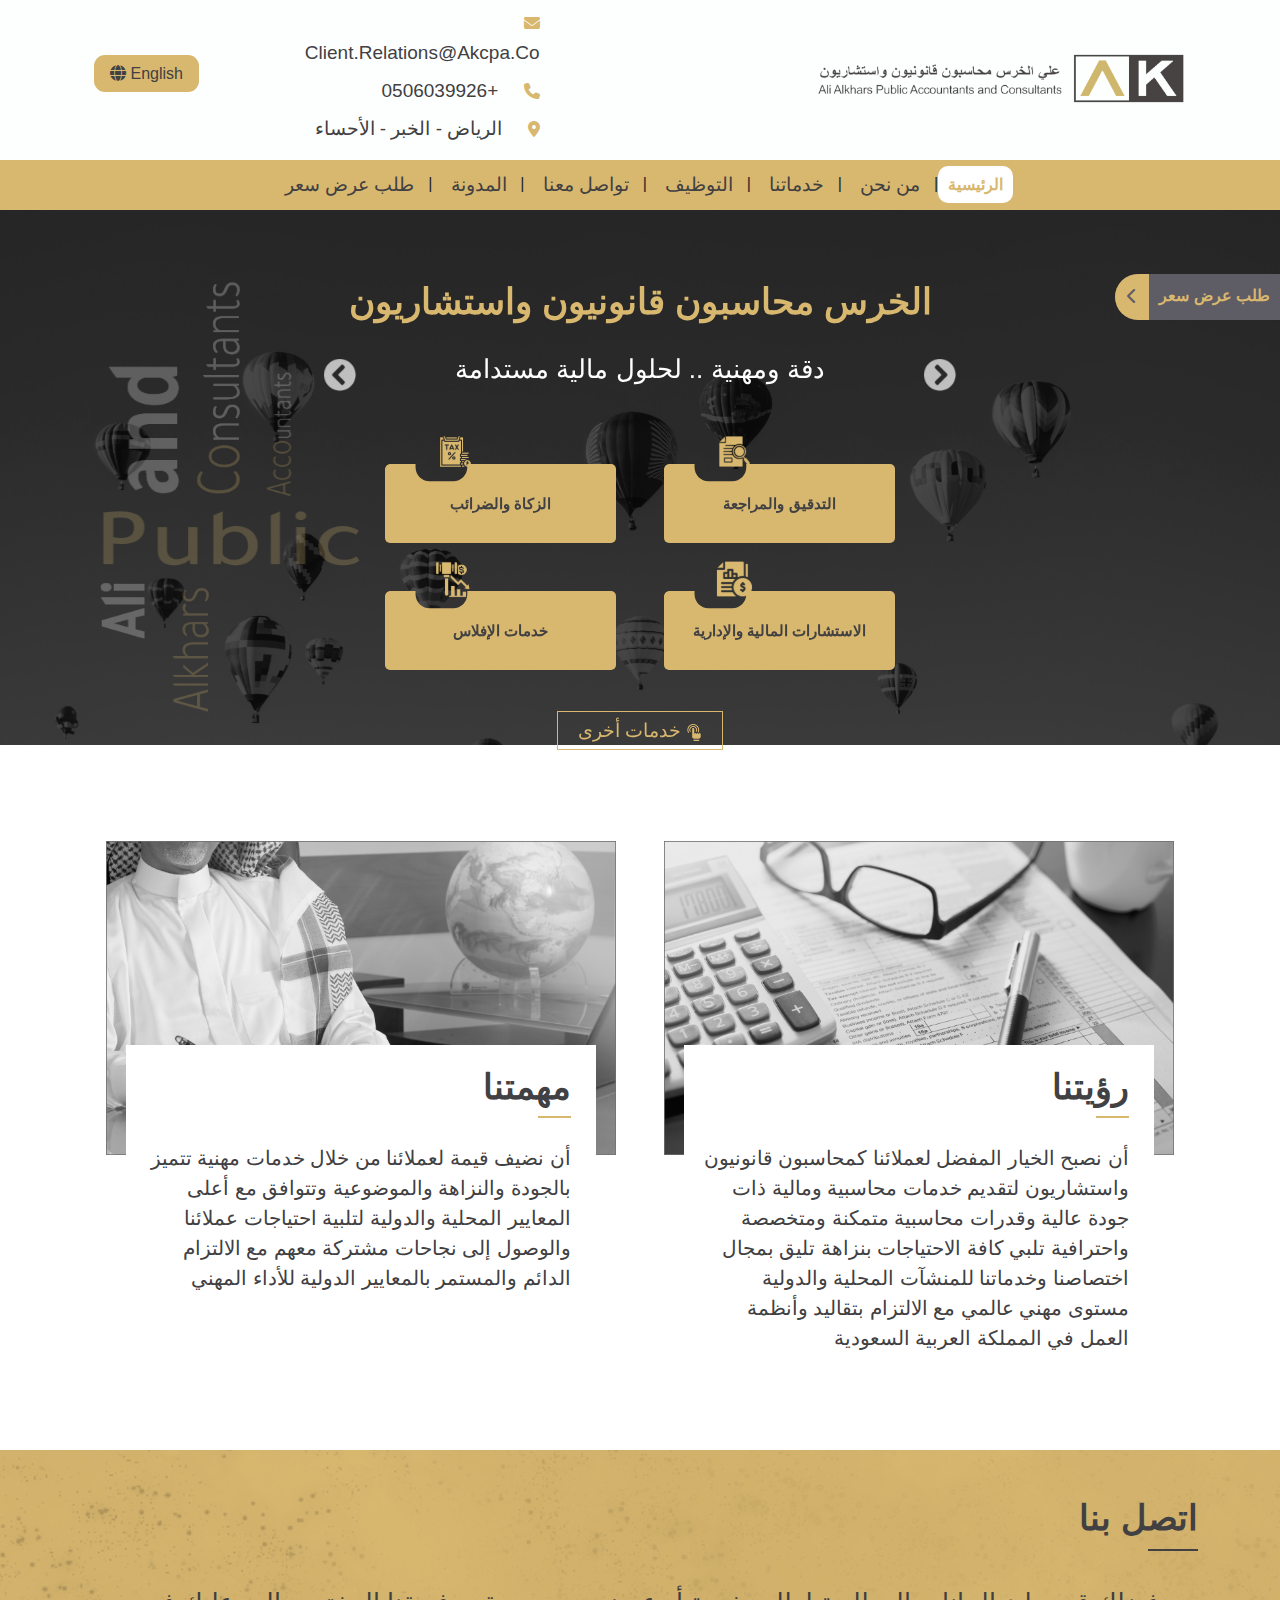
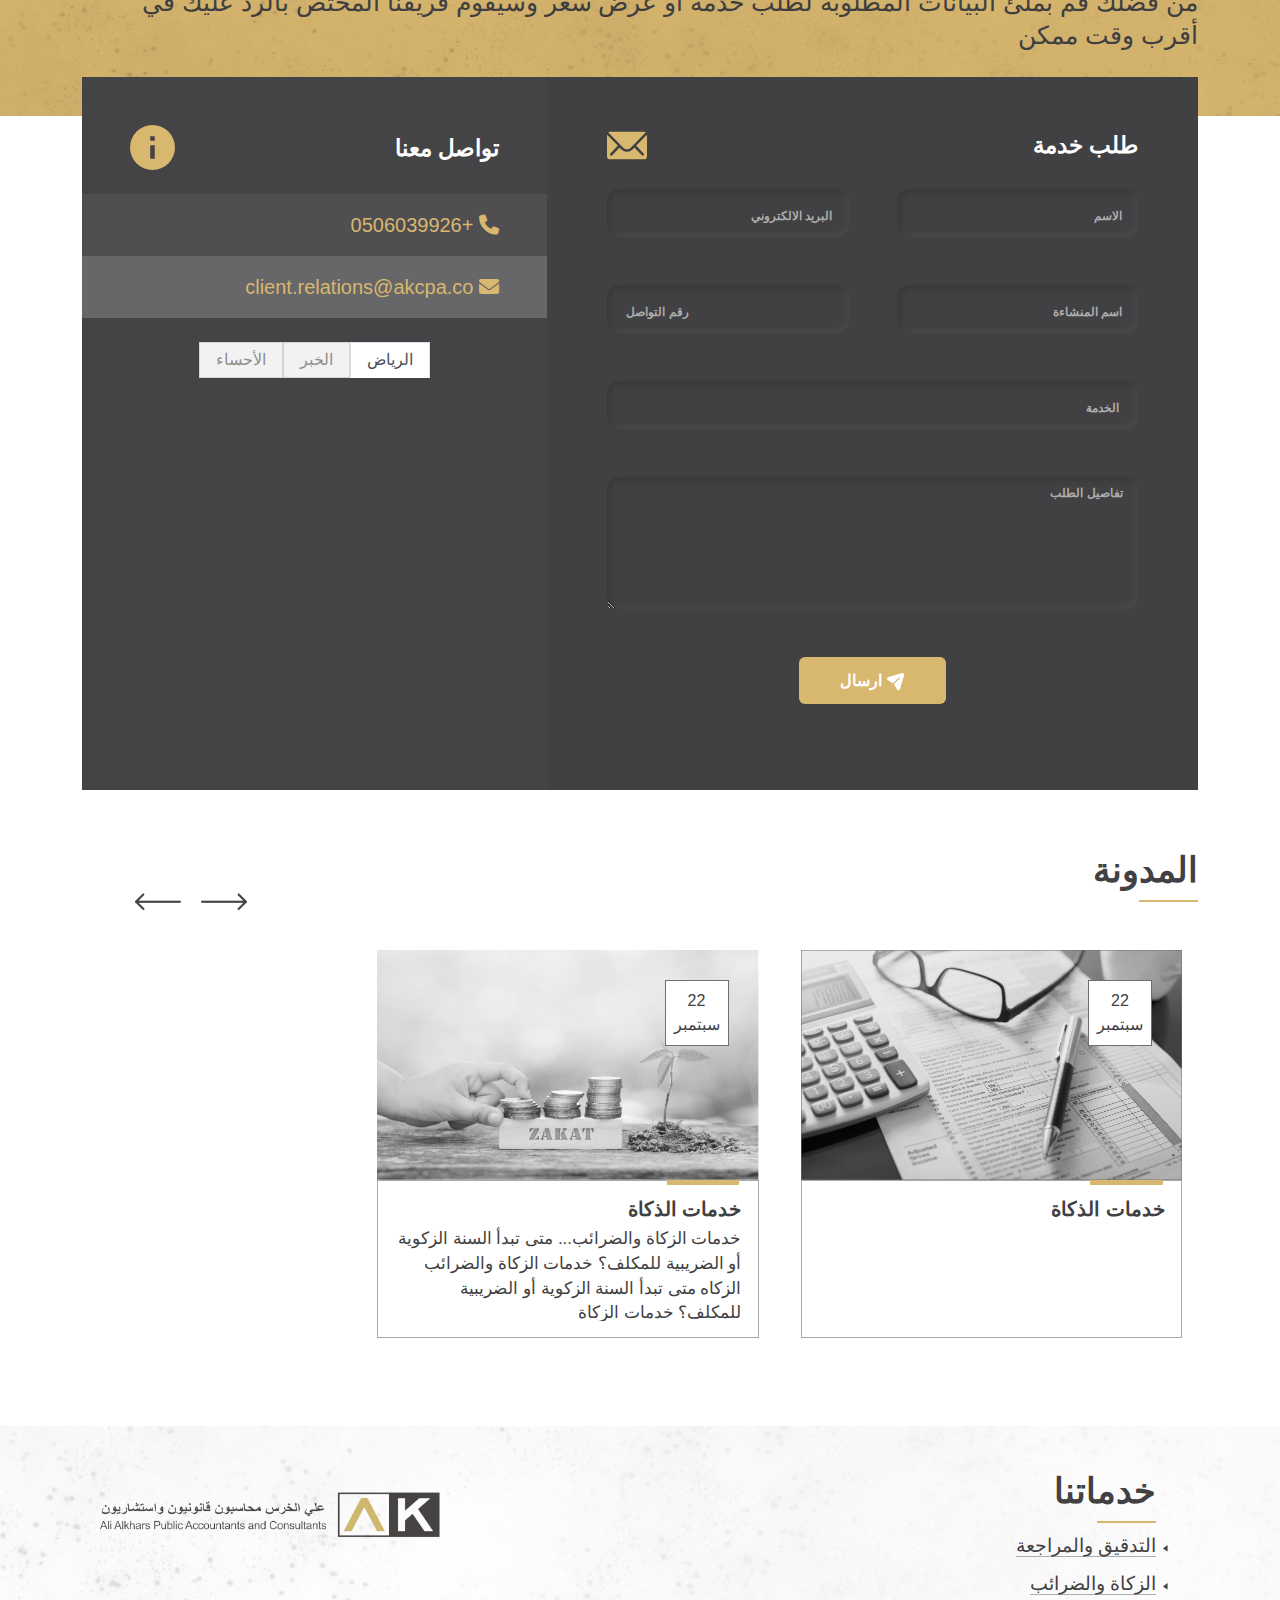
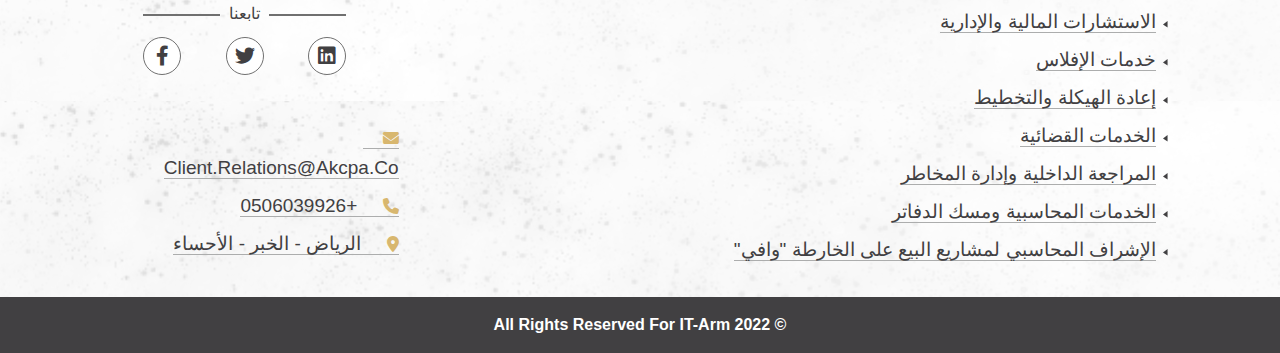
<file: index.html>
<!DOCTYPE html>
<html lang="ar" dir="rtl">
<head>
     <meta charset="UTF-8">
     <meta http-equiv="X-UA-Compatible" content="IE=edge">
     <meta name="viewport" content="width=device-width, initial-scale=1.0">
     <meta name="keywords" content="Ali Al-Khars ,Chartered Accountants, Consultants">
     <meta name="description" content="Ali Al-Khars ,Chartered Accountants, Consultants">
     <meta name="author" content="hadeer hussein">
     <meta property="og:title" content="Ali Al-Khars"/>
     <meta property="og:type" content="Website"/>
     <meta property="og:url" content="" />
     <meta property="og:image" content="./assets/img/logo -a-k.png"/>
     <link href="assets/img/logo -a-k.png"  rel="shortcut icon"/>
     <title>على الخرس محاسبون قانونيون واستشاريون</title>
     <link href="./assets/css/bootstrap.min.css" rel="stylesheet">
     <link rel="stylesheet" href="assets/css/owl.carousel.min.css">
     <link rel="stylesheet" href="assets/css/owl.theme.default.min.css">
     <link href="./assets/font-awesome/css/all.css" rel="stylesheet">
     <link href="./assets/css/style.css" rel="stylesheet">
     <link href="./assets/css/style-en.css" rel="stylesheet">
</head>
<body>
     <div class="nav-top">
          <div class="container">
               <div class="row mx-0 row-cols-lg-2 row-cols-1 pb-2 align-items-center">
                    <div class="col">
                         <img class="logo-hader"src="./assets/img/logo.png" alt="logo">
                    </div>
                    <div class="col col-contact-hader ">
                         <div class="row-nav-content row align-items-center  row-cols-1">
                              <div class="col-md-8 component-footer-content colemail justify-content-center mt-2">
                                   <div class="contact-content mb-2">
                                       <a href="mailto:client.relations@akcpa.co" class="content-box">
                                        <i class="fas fa-envelope"></i>
                                        client.relations@akcpa.co
                                       </a>
                                   </div>
                                   <div class="contact-content mb-2">
                                       <a href="tel:+0506039926" class="content-box"> <!--chang-number-3-1-2022-->
                                        <i class="fa fa-phone"></i>
                                        +0506039926 <!--chang-number-3-1-2022-->
                                       </a>
                                   </div>
                                   <div class="contact-content mb-2">
                                       <a class="content-box"> 
                                        <i class="fa fa-location-dot"></i>
                                        الرياض - الخبر - الأحساء 
                                       </a>
                                   </div>
                              </div>
                              <div class="col-md-4 link-lengeth text-start"><!--edd-to-text-start--3-1-2022-->
                                   <a href="">
                                        English
                                        <i class="fa-solid fa-globe"></i>
                                       
                                   </a>
                              </div>
                         </div>
                       
                    </div>
               </div>
          </div>
     </div>
     <!--nav-->
        <nav class="navbar navbar-expand-xl navber-index sticky-top">
          <div class="container">
            <button class="navbar-toggler" type="button" data-bs-toggle="collapse" data-bs-target="#navbarSupportedContent" aria-controls="navbarSupportedContent" aria-expanded="false" aria-label="Toggle navigation">
              <span class="navbar-toggler-icon"></span>
            </button>
            <div class="collapse navbar-collapse" id="navbarSupportedContent">
              <ul class="navbar-nav m-auto mb-2 mb-lg-0 align-items-center">
                    <li class="nav-item">
                    <a class="nav-link active" aria-current="page" href="index.html">الرئيسية</a>
                    </li>
                    <li class="nav-item">
                    <a class="nav-link" href="about.html">من نحن</a>
                    </li>
                    <li class="nav-item">
                    <a class="nav-link" href="services.html">خدماتنا</a>
                    </li>
                    <li class="nav-item">
                         <a class="nav-link" href="recruitment.html">التوظيف</a>
                    </li>
                    <li class="nav-item">
                         <a class="nav-link" href="content-us.html">تواصل معنا</a>
                    </li>
                    <li class="nav-item">
                         <a class="nav-link" href="Blog.html">المدونة</a>
                    </li>
                    <li class="nav-item">
                         <a class="nav-link" href="Asking-price.html"> طلب عرض سعر</a>
                    </li>
              </ul>
            </div>
          </div>
        </nav>
     <!--end-nav-->
     <!--slider-->
     <div id="carouselExampleCaptions" class="carousel slide carousel-slider" data-bs-ride="false">
      
          <div class="carousel-inner">
            <div class="carousel-item active">
               <div class="img-slider">
                    <img src="./assets/img/slider-1.png" class="img-slid d-block w-100" alt="...">
                    <div class="over-slid"></div>
                    <img class="img-logo-slid" src="./assets/img/logo-ali.png" alt="logo">
               </div>
          
              <div class="carousel-caption">
                <h5 class="col-md-8"> الخرس محاسبون قانونيون واستشاريون</h5>
                <p class="pt-4">دقة ومهنية .. لحلول مالية مستدامة</p>
           
              </div>
            </div>
            <div class="carousel-item">
               <div class="img-slider">
                    <img src="./assets/img/slider-2.png" class="img-slid d-block w-100" alt="...">
                    <div class="over-slid"></div>
                    <img class="img-logo-slid" src="./assets/img/logo-ali.png" alt="logo">

               </div>
              <div class="carousel-caption">
               <h5 class="col-md-8"> الخرس محاسبون قانونيون واستشاريون</h5>
               
               <p class="pt-4">حلول متكاملة</p>
              </div>
            </div>
            <div class="carousel-item">
               <div class="img-slider">
                    <img src="./assets/img/slider-3.png" class="img-slid d-block w-100" alt="...">
                    <div class="over-slid"></div>
                    <img class="img-logo-slid" src="./assets/img/logo-ali.png" alt="logo">
               </div>
              <div class="carousel-caption">
               <h5 class="col-md-8"> الخرس محاسبون قانونيون واستشاريون</h5>
                <p class="pt-4">شريكك المالي</p>
              </div>
            </div>
          </div>
          <!--services-item-->
          <div class="item-services-slider mt-xl-4 mt-lg-4 mt-md-3">
               <div class="container">
                    <div class="col-lg-6 col-md-9 m-auto">
                         <div class="row row-cols-lg-2 row-cols-md-2 row-cols-1 mx-0 gx-5  text-center">
                              <div class="col mb-3 col-servese">
                                   <div class="img-top">
                                        <img src="./assets/img/serve-index-1.svg" alt="">

                                   </div>
                                   <div class="col-link-s">
                                        <a href="services.html">
                                          
                                             <div class="col-defintion">
                                                  التدقيق والمراجعة
                                             </div>
                                             <span class="span-mor">رؤية المزيد</span>

                                        </a>

                                   </div>
                               
                              </div>
                              <div class="col mb-3 col-servese">
                                   <div class="img-top">
                                        <img src="./assets/img/serve-index-2.svg" alt="">

                                   </div>
                                   <div class="col-link-s">
                                        <a href="services.html">

                                            
                                             <div class="col-defintion">
                                                  الزكاة والضرائب     
     
                                             </div>
                                             <span class="span-mor">رؤية المزيد</span>

                                        </a>

                                   </div>
                              </div>
                              <div class="col mb-3 col-servese">
                                   <div class="img-top">
                                        <img src="./assets/img/serve-index-3.svg" alt="">

                                   </div>
                                   <div  class="col-link-s">
                                        <a href="services.html">
                                          
                                             <div class="col-defintion">
                                             الاستشارات المالية والإدارية
                                             </div>
                                             <span class="span-mor">رؤية المزيد</span>

                                       </a>

                                   </div>
                                  
                              </div>
                              <div class="col mb-3 col-servese">
                                   <div class="img-top">
                                        <img src="./assets/img/serve-index-4.svg" alt="">

                                   </div>
                                   <div  class="col-link-s">
                                        <a href="services.html">
                                           
                                             <div class="col-defintion">
                                                  خدمات الإفلاس
                                             </div>
                                             <span class="span-mor">رؤية المزيد</span>

                                        </a>

                                   </div>
                                  
                              </div>
                          </div>  
                          <div class="link-ether text-center">
                              <a href="services.html">
                                   <img src="./assets/img/self-service.png" alt="self">
                                   خدمات أخرى
                              </a>
                          </div>
                    </div>
                    
               </div>
              
          </div>
          <!--end-services-item-->
          <!--asking-price-hadder-->
          <div class=" compoent-price-hadder">
               <div class="back">
                    <div class="dropdown">

                         <button class="btn btn-secondary btn-btn d-flex mx-0 justify-content-between dropbtn" type="button" onclick="myFunction()" id="myDIV" >
                              <span class="title-botton">  طلب عرض سعر</span>
                              <span class="span-i">
                                   <i class="fas fa-chevron-left"></i>
     
                              </span>
                         </button>
                        
                    </div>
                    <div  id="myDropdown" class="dropdown-content dropdown-menu  col-lg-3 col-md-6">
                         <form class="row  g-3 mx-0 pt-4 px-3 needs-validation form-index-form pb-3" novalidate="">
                              <div class="col-md-12">
                                   <input type="text" class="form-control" placeholder="الاسم" id="validationCustom01" required="">
                                   <div class="valid-feedback">
                                   Looks good!
                                   </div>
                                   <div class="invalid-feedback">
                                        Please choose a username.
                                   </div>
                              </div>
                              <div class="col-md-12">
                                   <input type="email" class="form-control" placeholder="البريد الالكتروني" id="validationCustom02" required="">
                                   <div class="valid-feedback">
                                   Looks good!
                                   </div>
                                   <div class="invalid-feedback">
                                        Please choose a email.
                                   </div>
                              </div>
                              <div class="col-md-12">
                                   <input type="tel" class="form-control" placeholder=" رقم التواصل" id="validationCustom04" required="">
                                   <div class="valid-feedback">
                                   Looks good!
                                   </div>
                                   <div class="invalid-feedback">
                                        Please choose a nember phone.
                                   </div>
                              </div>
                              <div class="col-md-12">
                                   <input type="text" class="form-control" placeholder=" الخدمة" id="validationCustom05" required="">
                                   <div class="valid-feedback">
                                   Looks good!
                                   </div>
                                   <div class="invalid-feedback">
                                        Please choose a serves.
                                   </div>
                              </div>
                              <div class="col-md-12">
                                   <input type="text" class="form-control" placeholder="اسم المنشاءة" id="validationCustom03" required="">
                                   <div class="valid-feedback">
                                   Looks good!
                                   </div>
                                   <div class="invalid-feedback">
                                        Please choose a username.
                                   </div>
                              </div>
                         
                         
                              <div class="col-md-12">
                                   <textarea rows="3" class="form-control" placeholder=" تفاصيل الطلب" required=""></textarea>
                              </div>
                              <div class="col-12 text-center">
                                   <button class="btn btn-submit" type="submit">
                                        <img src="./assets/img/Path.png" alt="path">
          
                                        ارسال
                                   </button>
                              </div>
                         </form>
                    </div>
               </div>
               
          </div>
     
         <!--asking-price-hadder-->
          <button class="carousel-control-prev" type="button" data-bs-target="#carouselExampleCaptions" data-bs-slide="prev">
            <span class="carousel-control-prev-icon" aria-hidden="true"></span>
            <span class="visually-hidden">Previous</span>
          </button>
          <button class="carousel-control-next" type="button" data-bs-target="#carouselExampleCaptions" data-bs-slide="next">
            <span class="carousel-control-next-icon" aria-hidden="true"></span>
            <span class="visually-hidden">Next</span>
          </button>
     </div>
     <!--end-slider-->


      <!--our-vision-->
      <section class="component-vision pt-5 mt-5 pb-4">
          <div class="container">
               <div class="row row-cols-lg-2 row-cols-md-2 row-cols-1 mx-0 g-5">
                    <div class="col col-vis">
                        <div class="card card-vision">
                          <img class="img-vision" src="./assets/img/vision.png" alt="vision">
                          <div class="card-body">
                              <div class="row justify-content-between">
                                   <h6 class="col title-footer-i">رؤيتنا</h6>
                                   <!-- <a class="col link-plas" href="">رؤية المزيد</a> -->
                              </div>
                            
                              <p class="pt-4 mt-3 p-vision">
                                   أن نصبح الخيار المفضل لعملائنا كمحاسبون قانونيون واستشاريون لتقديم خدمات محاسبية 
                                   ومالية ذات جودة عالية وقدرات محاسبية متمكنة ومتخصصة واحترافية تلبي
                                    كافة الاحتياجات بنزاهة تليق بمجال اختصاصنا وخدماتنا للمنشآت المحلية والدولية
                                    مستوى مهني عالمي مع الالتزام بتقاليد وأنظمة العمل في المملكة العربية السعودية
                              </p>
                            
                          </div>
                        </div>
                    </div>
                    <!--item-tow-->
                    <div class="col col-vis">
                         <div class="card card-vision">
                           <img  class="img-vision" src="./assets/img/mission.png" alt="vision">
                           <div class="card-body">
                              <div class="row justify-content-between">
                                   <h6 class="col title-footer-i">مهمتنا</h6>
                                   <!-- <a class="col link-plas" href="">رؤية المزيد</a> -->
                              </div>
                               
                               <p class="pt-4 mt-3 p-vision">
                                   أن نضيف قيمة لعملائنا من خلال خدمات مهنية تتميز بالجودة والنزاهة
                                    والموضوعية وتتوافق مع أعلى المعايير المحلية والدولية
                                    لتلبية احتياجات عملائنا والوصول إلى نجاحات مشتركة معهم مع
                                    الالتزام الدائم والمستمر بالمعايير الدولية للأداء المهني
                               </p>
                               
                           </div>
                         </div>
                     </div>
                    <!--end-item-tow-->
               </div>
          </div>
     </section>
     <!--end-our vision-->
     <!--content-us-->
     <!--component-hadeer-content-us-->
     <section class="component-hadeer-content-us">
          <div class="contents-img pt-5 pb-5">
               <div id="over-content"></div>
               <div class="defintion-content">
                    <div class="container">
                         <h5 class="title-hadeer mb-2">اتصل بنا</h5>
                        <!--add-to-pt-4-mt-4-3-1-2023--> 
                        <p class="pt-4 mt-4 defintion-p col-md-12">من فضلك قم بملئ البيانات 
                         المطلوبة لطلب خدمة
                          أو عرض سعر وسيقوم فريقنا المختص بالرد عليك في أقرب وقت ممكن
                              
                         </p>
                    </div>
               </div>
          </div>
     </section>
     <!--component-hadeer-content-us-->
     <!--form-content-->
     <section class="component-form">
          <div class="container">
               <div class="content-form">
                    <div class="row mx-0">
                         <div class="col-md-7 component-servers pt-5">
                              <div class="row   justify-content-between mx-0 align-items-center">
                                   <h6 class="col px-md-5  title-whit">طلب خدمة</h6>
                                   <div class="col col-5 px-md-5 f-img">
                                        <img class="img-content"src="./assets/img/Icon-mail.svg" alt="file">

                                   </div>
                              </div>
                          
                              <form  class="row gx-lg-5 gy-lg-5 gy-3 p-sm-4 mx-0 pt-3 needs-validation form-content-form" novalidate>
                                   <div class="col-lg-6 col-md-12">
                                        <input type="text" class="form-control form-control-lg" placeholder="الاسم" id="validationCustom01" required>
                                        <div class="valid-feedback">
                                        Looks good!
                                        </div>
                                        <div class="invalid-feedback">
                                             Please choose a username.
                                        </div>
                                   </div>
                                   <div class="col-lg-6 col-md-12">
                                        <input type="email" class="form-control form-control-lg" placeholder="البريد الالكتروني" id="validationCustom02"  required>
                                        <div class="valid-feedback">
                                        Looks good!
                                        </div>
                                        <div class="invalid-feedback">
                                             Please choose a email.
                                        </div>
                                   </div>
                                   <div class="col-lg-6 col-md-12">
                                        <input type="text" class="form-control form-control-lg" placeholder="اسم المنشاءة" id="validationCustom03" required>
                                        <div class="valid-feedback">
                                        Looks good!
                                        </div>
                                        <div class="invalid-feedback">
                                             Please choose a username.
                                        </div>
                                   </div>
                                   <div class="col-lg-6 col-md-12">
                                        <input type="tel" class="form-control form-control-lg" placeholder=" رقم التواصل" id="validationCustom04" required>
                                        <div class="valid-feedback">
                                        Looks good!
                                        </div>
                                        <div class="invalid-feedback">
                                             Please choose a nember phone.
                                        </div>
                                   </div>
                                   <div class="col-md-12">
                                        <input type="text" class="form-control form-control-lg" placeholder=" الخدمة" id="validationCustom05" required>
                                        <div class="valid-feedback">
                                        Looks good!
                                        </div>
                                        <div class="invalid-feedback">
                                             Please choose a serves.
                                        </div>
                                   </div>
                                   <div class="col-md-12">
                                        <textarea rows="5"  class="form-control" placeholder=" تفاصيل الطلب"required></textarea>
                                   </div>
                                   <div class="col-12 text-center">
                                        <button class="btn btn-submit" type="submit">
                                             <img src="./assets/img/Path.png" alt="path">

                                             ارسال
                                        </button>
                                   </div>
                              </form>
                         </div>
                         <div class="col-md-5 compoent-content-us component-servers pt-5 px-0 pb-4">
                              <div class="row   justify-content-between mx-0 align-items-center">
                                   <h6 class="col px-md-5  title-whit">تواصل معنا </h6>
                                   <div class="col col-5 px-md-5 f-img">
                                        <img class="img-content-us"src="./assets/img/Iconionic.svg" alt="file">

                                   </div>
                              </div>
                              <div class="pt-4  component-cont">
                                   <div class="contact-contente link-contentphon-us  pt-3 pb-3">
                                        <a href="tel:+966 50 603 9926" class="content-box px-md-5 px-3">
                                         <i class="fa fa-phone"></i>
                                         +0506039926
                                        </a>
                                    </div>
                                    <div class="contact-contente link-contentemail-us  pt-3 pb-3">
                                        <a href="mailto:client.relations@akcpa.co" class="content-box px-md-5 px-3">
                                         <i class="fas fa-envelope"></i>
                                         client.relations@akcpa.co
                                        </a>
                                    </div>
                              </div>
                               <!--nav-tap-->
                              <ul class="nav-tabs-content nav nav-tabs pt-4 justify-content-center" id="myTab" role="tablist">
                                   <li class="nav-item" role="presentation">
                                   <button class="nav-link active" id="home-tab" data-bs-toggle="tab" data-bs-target="#home-tab-pane" type="button" role="tab" aria-controls="home-tab-pane" aria-selected="true">الرياض </button>
                                   </li>
                                   <li class="nav-item" role="presentation">
                                   <button class="nav-link" id="profile-tab" data-bs-toggle="tab" data-bs-target="#profile-tab-pane" type="button" role="tab" aria-controls="profile-tab-pane" aria-selected="false">الخبر</button>
                                   </li>
                                   <li class="nav-item" role="presentation">
                                   <button class="nav-link" id="contact-tab" data-bs-toggle="tab" data-bs-target="#contact-tab-pane" type="button" role="tab" aria-controls="contact-tab-pane" aria-selected="false">الأحساء</button>
                                   </li>
                              
                              </ul>
                              <div class="tab-content tap-content-content px-lg-5 px-md-3 px-3" id="myTabContent">
                                   <div class="tab-pane fade show active" id="home-tab-pane" role="tabpanel" aria-labelledby="home-tab" tabindex="0">
                                        <iframe src="https://www.google.com/maps/embed?pb=!1m18!1m12!1m3!1d3621.9772040210137!2d46.779757!3d24.796234100000003!2m3!1f0!2f0!3f0!3m2!1i1024!2i768!4f13.1!3m3!1m2!1s0x3e2eff7bb59365b1%3A0x96c93a11b615a180!2sBcolor%20studio!5e0!3m2!1sen!2seg!4v1673175485762!5m2!1sen!2seg" width="600" height="450" style="border:0;" allowfullscreen="" loading="lazy" referrerpolicy="no-referrer-when-downgrade"></iframe>
                                   
                                   </div>
                                   <div class="tab-pane fade" id="profile-tab-pane" role="tabpanel" aria-labelledby="profile-tab" tabindex="0">
                                        <iframe src="https://www.google.com/maps/embed?pb=!1m18!1m12!1m3!1d3576.7565030976334!2d50.2110195!3d26.3019926!2m3!1f0!2f0!3f0!3m2!1i1024!2i768!4f13.1!3m3!1m2!1s0x3e49e94b07cac9bf%3A0x771d81fbc6daad5b!2z2YXZg9iq2Kgg2LnZhNmKINin2YTYrtix2LMg2YXYrdin2LPYqNmI2YYg2YjZhdix2KfYrNi52YjZhiDZgtin2YbZiNmG2YrZiNmG!5e0!3m2!1sen!2seg!4v1673175269285!5m2!1sen!2seg" width="600" height="450" style="border:0;" allowfullscreen="" loading="lazy" referrerpolicy="no-referrer-when-downgrade"></iframe>                          
                                   
                                   </div>
                                   <div class="tab-pane fade" id="contact-tab-pane" role="tabpanel" aria-labelledby="contact-tab" tabindex="0">
                                        <iframe src="https://www.google.com/maps/embed?pb=!1m18!1m12!1m3!1d3604.2726295712705!2d49.5609818!3d25.395683199999997!2m3!1f0!2f0!3f0!3m2!1i1024!2i768!4f13.1!3m3!1m2!1s0x0%3A0x2d5648a62174ce32!2z2KjYsdisINmG2YXYp9ihIE5hbWFhJyBUb3dlcg!5e0!3m2!1sen!2seg!4v1673175430249!5m2!1sen!2seg" width="600" height="450" style="border:0;" allowfullscreen="" loading="lazy" referrerpolicy="no-referrer-when-downgrade"></iframe>
                                   
                                   </div>
                              </div>
                            
                         <!--end-nav-tap-->
                         </div>   
                    </div>
               </div>
          </div>
     </section>
     <!--end-form-content-->
     <section class="copmonent-Suggested-articles pt-4 pb-5">
          <div class="container">
               <h5 class="title-footer">المدونة </h5>
               <div class="content-slider-articles col-lg-9">
                    <div class="owl-carousel owl-articles mt-5 ">
                         <div class="item ms-3 me-3 mb-3 mt-3">
                              <div class="col">
                                   <div class="card card-blog">
                                        <a href="Blog-details.html">
                                             <div class="img-blog-date">
                                                  <img class="blog-img" src="./assets/img/vision.png" alt="zaka">
                                                  <div class="date-time">
                                                       <div>22</div>
                                                       <div>سبتمبر</div>
                                                  </div>
                                             </div>
                                             <div class="card-body">
                                                  <h6 class="title-card">خدمات الذكاة </h6>
                                                  <p class="title-p"></p>
                                             </div>
                                        </a>
                                      
                                   </div>
                              </div>
                          
                         </div>   
                         <!---->
                         <div class="item ms-3 me-3 mb-3 mt-3">  
                              <div class="col">
                                   <div class="card card-blog">
                                        <a href="Blog-details.html">
                                             <div class="img-blog-date">
                                                  <img class="blog-img" src="./assets/img/zaka.png" alt="zaka">
                                                  <div class="date-time">
                                                       <div>22</div>
                                                       <div>سبتمبر</div>
                                                  </div>
                                             </div>
                                             <div class="card-body">
                                                  <h6 class="title-card">خدمات الذكاة </h6>
                                                  <p class="title-p">خدمات الزكاة والضرائب... متى تبدأ السنة الزكوية أو الضريبية للمكلف؟ خدمات الزكاة
                                                        والضرائب الزكاه
                                                        متى تبدأ السنة الزكوية أو الضريبية للمكلف؟ خدمات الزكاة
                                                       
                                                  </p>
          
                                             </div>
                                        </a>
                                      
                                   </div>
                              </div>
                            
                         </div> 
                         <!---->
                         <div class="item ms-3 me-3 mb-3 mt-3"> 
                              <div class=" col">
                                   <div class="card card-blog">
                                        <a href="Blog-details.html">
                                             <div class="img-blog-date">
                                                  <img class="blog-img" src="./assets/img/mission.png" alt="zaka">
                                                  <div class="date-time">
                                                       <div>22</div>
                                                       <div>سبتمبر</div>
                                                  </div>
                                             </div>
                                             <div class="card-body">
                                                  <h6 class="title-card">خدمات الذكاة </h6>
                                                  <p class="title-p">خدمات الزكاة والضرائب... متى تبدأ السنة الزكوية أو الضريبية للمكلف؟ خدمات الزكاة والضرائب الزكاه</p>
                                             </div>
                                        </a>
                                      
                                   </div>
                              </div>
                          
                         </div> 
                      <!---->
                    </div>
               </div>
               
          </div>
         
     </section>
     <!--start-footer-->
      <footer>
          <div class="component-footer">
               <div class="container">
                    <div class="row mx-0  pt-5 pb-3">
                         <div class="col-md-8 component-serves">
                              <h5 class="title-footer">خدماتنا</h5>
                              <ul class="ul-servies pt-4">
                                   <li class="ul-li-item mb-2">
                                        <a href="">التدقيق والمراجعة</a>
                                   </li>
                                   <li class="ul-li-item mb-2">
                                        <a href="">الزكاة والضرائب</a>
                                   </li>
                                   <li class="ul-li-item mb-2">
                                        <a href="">الاستشارات المالية والإدارية</a>
                                   </li>
                                   <li class="ul-li-item mb-2">
                                        <a href="">خدمات الإفلاس</a>
                                   </li> 
                                   <li class="ul-li-item mb-2">
                                        <a href="">إعادة الهيكلة والتخطيط</a>
                                   </li>
                                   <li class="ul-li-item mb-2">
                                        <a href="">الخدمات القضائية</a>
                                   </li> 
                                   <li class="ul-li-item mb-2">
                                        <a href="">المراجعة الداخلية وإدارة المخاطر</a>
                                   </li> 
                                   <li class="ul-li-item mb-2">
                                        <a href="">الخدمات المحاسبية ومسك الدفاتر</a>
                                   </li>
                                   <li class="ul-li-item mb-2">
                                        <a href="">الإشراف المحاسبي لمشاريع البيع على الخارطة
                                             "وافي"
                                        </a>
                                   </li>
                              </ul>
                         </div>
                         <div class="col-md-4 component-content">
                              <div class="img-footer">
                                   <img src="./assets/img/logo.png" alt="logo">
                              </div>
                              <!--start-social--->
                              <div class="social-footer col-lg-7 text-center mt-5">
                                   <h6 class="title-follow">تابعنا</h6>
                                   <div class="Social-Media d-flex justify-content-between mt-2">
                                        <div class="item-social">
                                            <a class="fab fa-linkedin" href="https://www.linkedin.com/company/37407619/admin/" target="_blank"></a>
                
                                        </div>
                                      
                                        <div class="item-social">
                                             <a class="fab fa-twitter" href=" https://twitter.com/explore" target="_blank"></a>
                 
                                         </div>
                                         <div class="item-social">
                                              <a class="fab fa-facebook-f" href="https://www.facebook.com/profile.php?id=100086325743471" target="_blank"></a>
                  
                                         </div>
                                   </div>
                              </div>
                              <!--end-social-footer-->
                              <!--start-content-->
                              <div class="component-footer-content col-lg-9 col-md-12 m-auto justify-content-center mt-5">
                                   <div class="contact-content mb-2">
                                       <a href="mailto:client.relations@akcpa.co" class="content-box">
                                        <i class="fas fa-envelope"></i>
                                        client.relations@akcpa.co
                                       </a>
                                   </div>
                                   <div class="contact-content mb-2">
                                       <a href="tel:+0506039926" class="content-box">
                                        <i class="fa fa-phone"></i>
                                        +0506039926
                                       </a>
                                   </div>
                                   <div class="contact-content mb-2">
                                       <a class="content-box"> 
                                        <i class="fa fa-location-dot"></i>
                                        الرياض - الخبر - الأحساء 
                                       </a>
                                   </div>
                              </div>
                              <!--end-content-->
                         </div>
                    </div>
               </div>
          </div>
          <div class="component-copy text-center pt-2 pb-2">
               &#169 2022 All rights reserved for iT-Arm
          </div>
      </footer>
     <!--end-footer-->
     <!---->
     <script src="./assets/js/jquery.js"></script>
     <script src="assets/js/owl.carousel.min.js"></script>

     <script src="./assets/js/bootstrap.bundle.min.js"></script>
     
     <script src="./assets/js/form.js"></script>
</body>
</html>
</file>
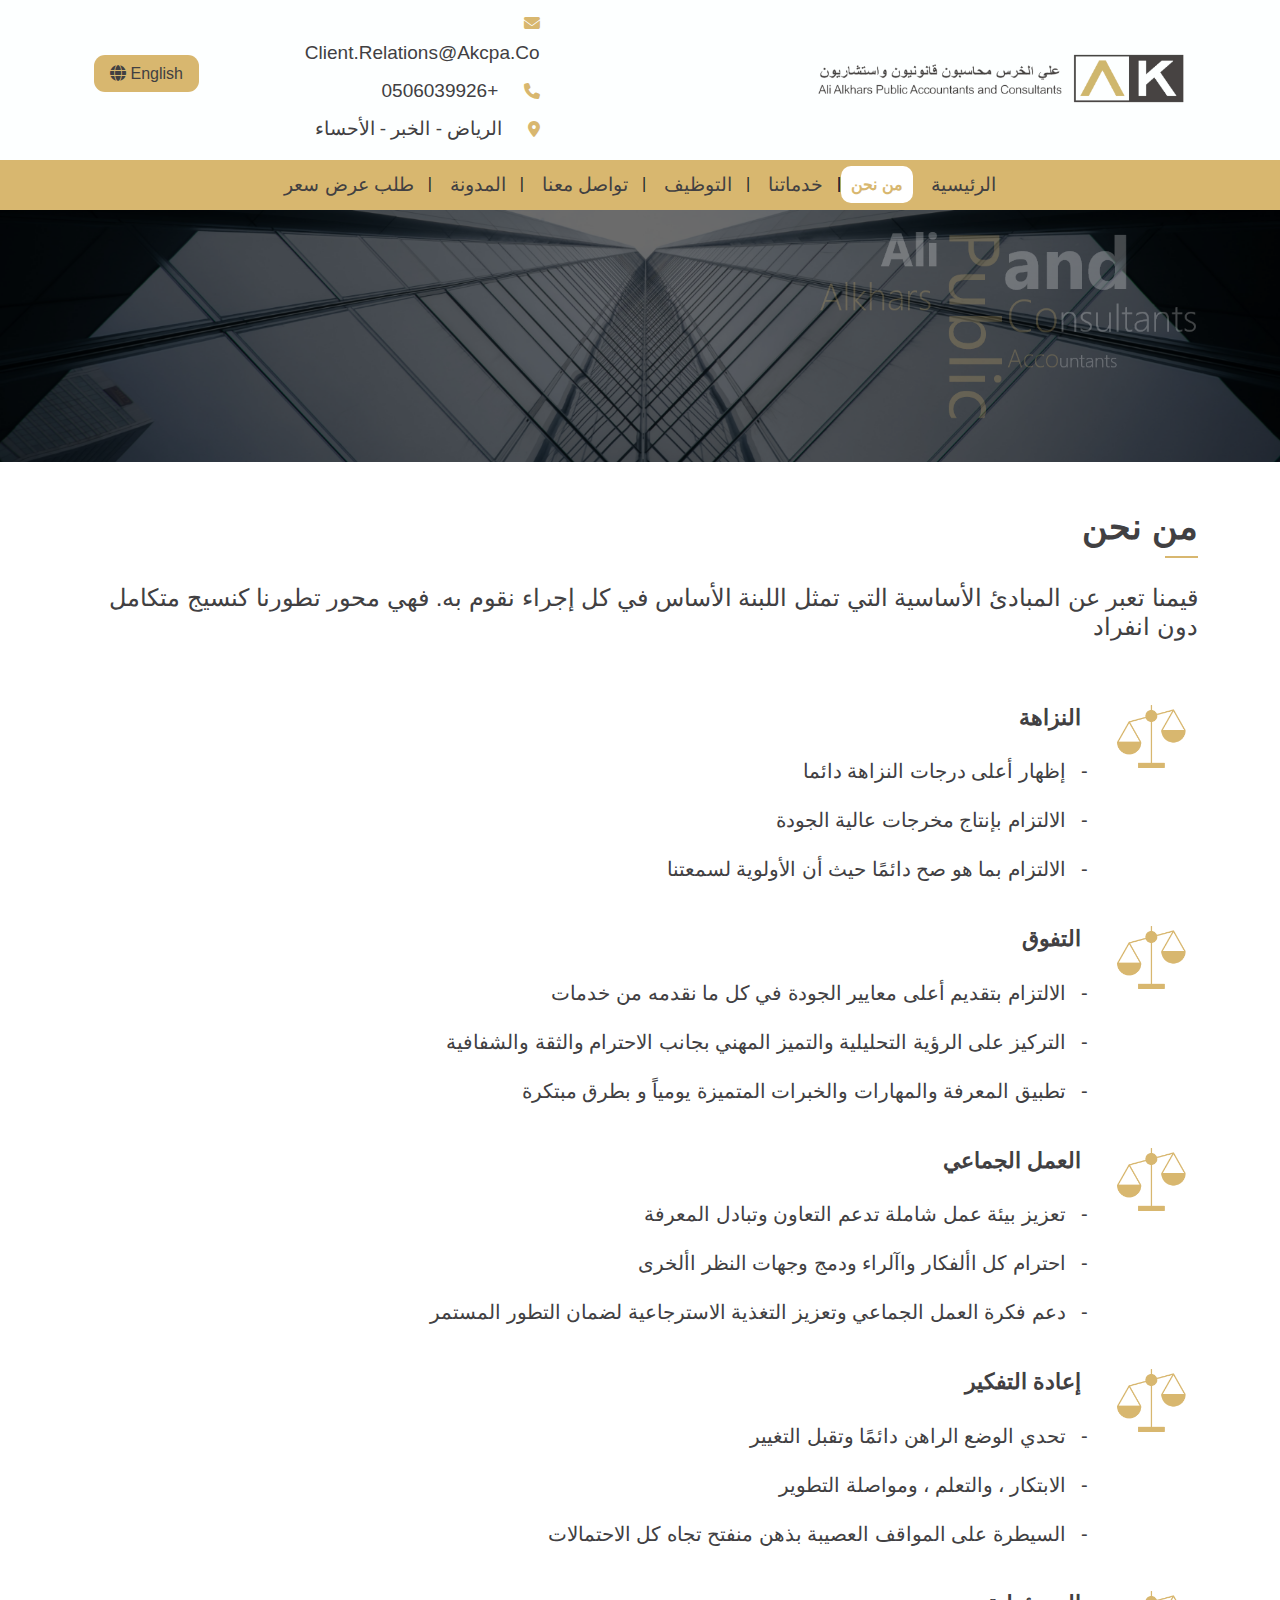
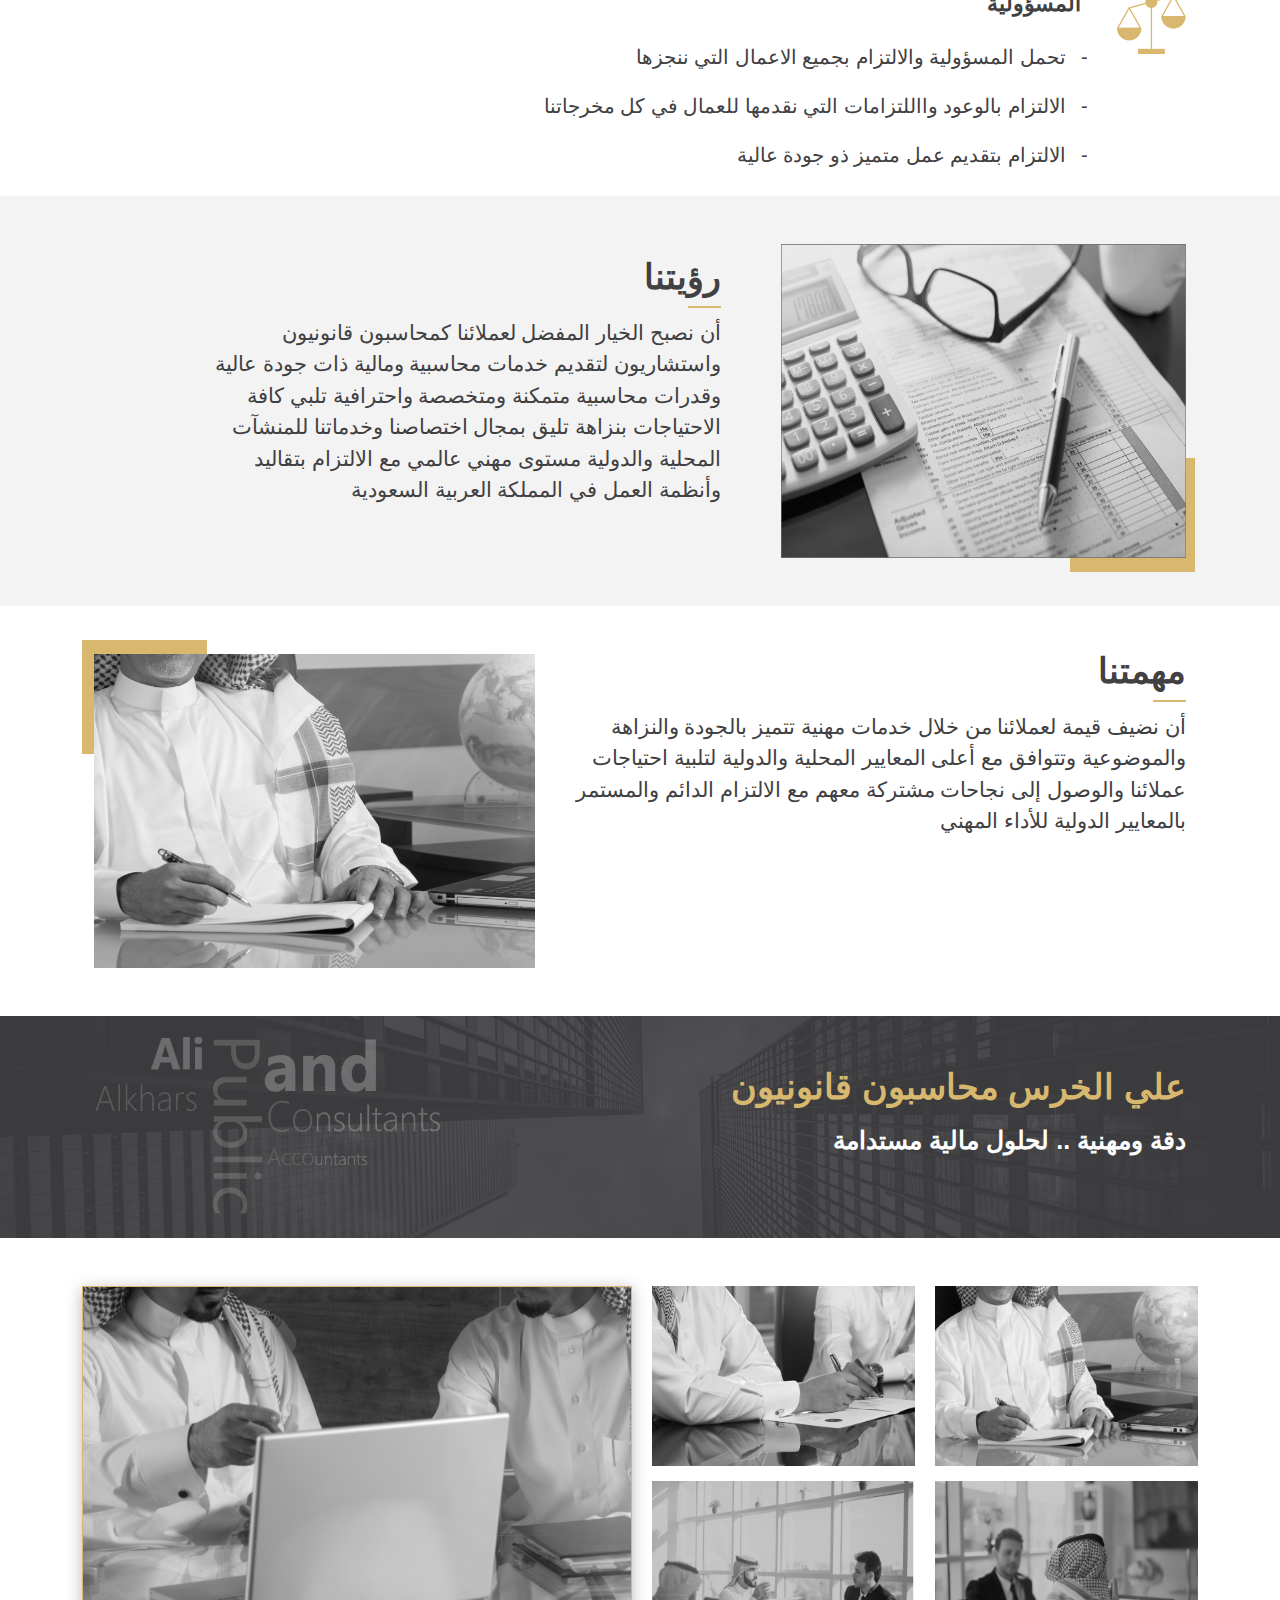
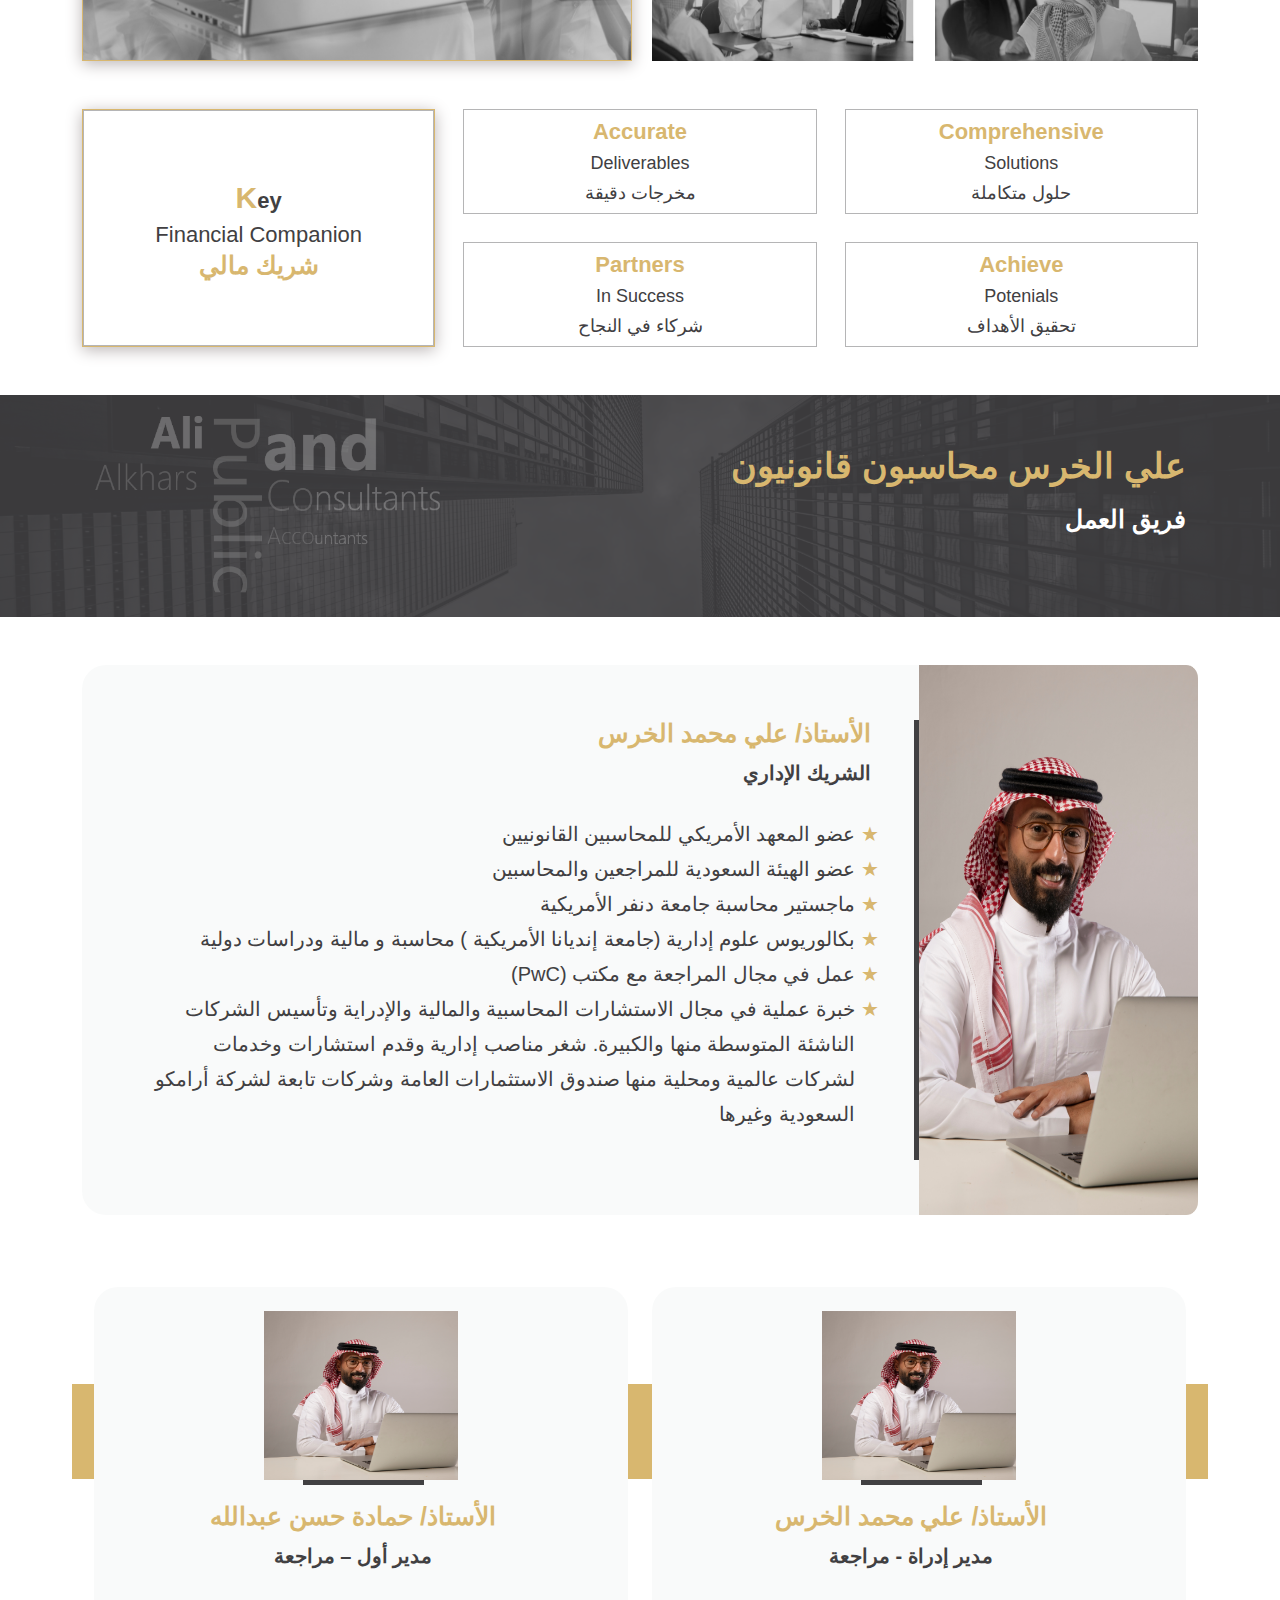
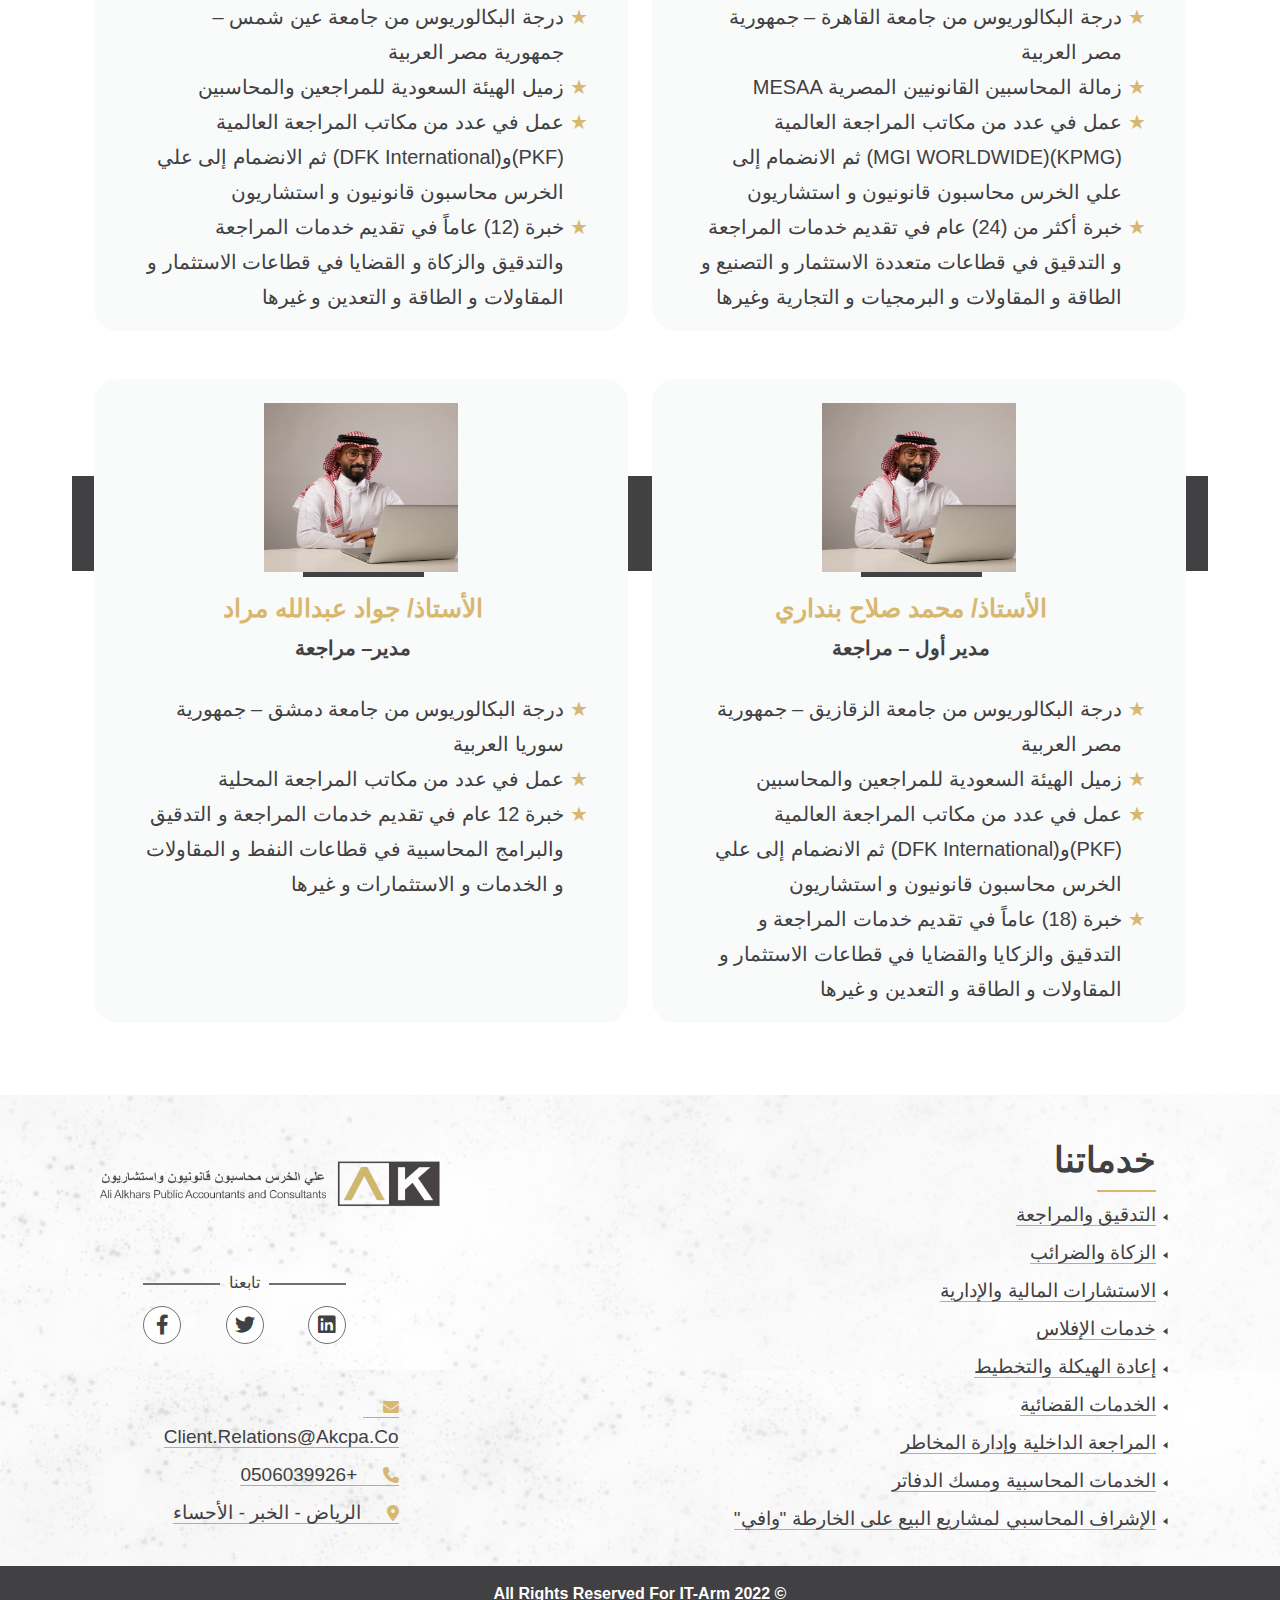
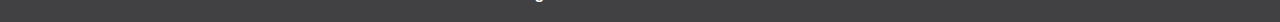
<file: about.html>
<!DOCTYPE html>
<html lang="ar" dir="rtl">
<head>
     <meta charset="UTF-8">
     <meta http-equiv="X-UA-Compatible" content="IE=edge">
     <meta name="viewport" content="width=device-width, initial-scale=1.0">
     <meta name="keywords" content="Ali Al-Khars ,Chartered Accountants, Consultants">
     <meta name="description" content="Ali Al-Khars ,Chartered Accountants, Consultants">
     <meta name="author" content="hadeer hussein">
     <meta property="og:title" content="Ali Al-Khars"/>
     <meta property="og:type" content="Website"/>
     <meta property="og:url" content="" />
     <meta property="og:image" content="./assets/img/logo -a-k.png"/>
     <link href="assets/img/logo -a-k.png"  rel="shortcut icon"/>
     <title>على الخرس محاسبون قانونيون واستشاريون</title>
     <link href="./assets/css/bootstrap.min.css" rel="stylesheet">
     <link rel="stylesheet" href="assets/css/owl.carousel.min.css">
     <link rel="stylesheet" href="assets/css/owl.theme.default.min.css">
     <link href="./assets/font-awesome/css/all.css" rel="stylesheet">
     <link href="./assets/css/style.css" rel="stylesheet">
     <link href="./assets/css/style-en.css" rel="stylesheet">
</head>
<body>
     <div class="nav-top">
          <div class="container">
               <div class="row mx-0 row-cols-lg-2 row-cols-1 pb-2 align-items-center">
                    <div class="col">
                         <img class="logo-hader"src="./assets/img/logo.png" alt="logo">
                    </div>
                    <div class="col col-contact-hader ">
                         <div class="row-nav-content row align-items-center  row-cols-1">
                              <div class="col-md-8 component-footer-content colemail justify-content-center mt-2">
                                   <div class="contact-content mb-2">
                                       <a href="mailto:client.relations@akcpa.co" class="content-box">
                                        <i class="fas fa-envelope"></i>
                                        client.relations@akcpa.co
                                       </a>
                                   </div>
                                   <div class="contact-content mb-2">
                                       <a href="tel:+0506039926" class="content-box"> <!--chang-number-3-1-2022-->
                                        <i class="fa fa-phone"></i>
                                        +0506039926 <!--chang-number-3-1-2022-->
                                       </a>
                                   </div>
                                   <div class="contact-content mb-2">
                                       <a class="content-box"> 
                                        <i class="fa fa-location-dot"></i>
                                        الرياض - الخبر - الأحساء 
                                       </a>
                                   </div>
                              </div>
                              <div class="col-md-4 link-lengeth text-start"><!--edd-to-text-start--3-1-2022-->
                                   <a href="">
                                        English
                                        <i class="fa-solid fa-globe"></i>
                                       
                                   </a>
                              </div>
                         </div>
                       
                    </div>
               </div>
          </div>
     </div>
     <!--nav-->
        <nav class="navbar navbar-expand-xl navber-index sticky-top">
          <div class="container">
            <button class="navbar-toggler" type="button" data-bs-toggle="collapse" data-bs-target="#navbarSupportedContent" aria-controls="navbarSupportedContent" aria-expanded="false" aria-label="Toggle navigation">
              <span class="navbar-toggler-icon"></span>
            </button>
            <div class="collapse navbar-collapse" id="navbarSupportedContent">
              <ul class="navbar-nav m-auto mb-2 mb-lg-0 align-items-center">
                    <li class="nav-item">
                    <a class="nav-link active" aria-current="page" href="index.html">الرئيسية</a>
                    </li>
                    <li class="nav-item">
                    <a class="nav-link" href="about.html">من نحن</a>
                    </li>
                    <li class="nav-item">
                    <a class="nav-link" href="services.html">خدماتنا</a>
                    </li>
                    <li class="nav-item">
                         <a class="nav-link" href="recruitment.html">التوظيف</a>
                    </li>
                    <li class="nav-item">
                         <a class="nav-link" href="content-us.html">تواصل معنا</a>
                    </li>
                    <li class="nav-item">
                         <a class="nav-link" href="Blog.html">المدونة</a>
                    </li>
                    <li class="nav-item">
                         <a class="nav-link" href="Asking-price.html"> طلب عرض سعر</a>
                    </li>
              </ul>
            </div>
          </div>
        </nav>
     <!--end-nav-->
     <!--content-hadeer-->
       <section class="component-content-header">
          <div class="content-img-header">
             <img class="img-haeder"src="./assets/img/hader.png" alt="hader-img">
             <div class="img-logo-hader">
                  <div class="container">
                       <img src="./assets/img/logo-hader.png" alt="logo">
   
                  </div>
             </div>
             <div id="over"></div>
          </div>
        </section>
     <!--content-hadeer-->
     <!--component-about-->
      <section class="component-about pt-5 pb-5">
          <div class="container">
               <h5 class="title-footer-i">من نحن</h5>
               <p class="pt-4 mt-3  p-size">قيمنا تعبر عن المبادئ الأساسية التي تمثل اللبنة الأساس في
                     كل إجراء نقوم به. فهي محور تطورنا كنسيج متكامل دون انفراد

               </p>
               <div class="component-Features mt-5">
                    <div class="row-features row mx-0 pt-3">
                         <div class="col-lg-1 col-md-2 col-sm-6">
                              <img  class="img-balance"src="./assets/img/Balance.png" alt="balance">
                         </div>
                         <div class="defintion-features col-lg-10 col-md-10 col-sm-12 px-md-4">
                              <h6>النزاهة</h6>
                              <ul class="pt-3">
                                   <li>
                                        إظهار أعلى درجات النزاهة دائما
                                   </li>
                                   <li>
                                        الالتزام بإنتاج مخرجات عالية الجودة
                                   </li>
                                   <li>
                                        الالتزام بما هو صح دائمًا حيث أن الأولوية لسمعتنا 
                                   </li>
                                
                              </ul>
                         </div>
                    </div>
                    <!---->
                    <div class="row-features row mx-0 pt-3">
                         <div class="col-lg-1 col-md-2 col-sm-6">
                              <img  class="img-balance"src="./assets/img/Balance.png" alt="balance">
                         </div>
                         <div class="defintion-features col-lg-10 col-md-10 col-sm-12 px-md-4">
                              <h6>التفوق</h6>
                              <ul class="pt-3">
                                   <li>
                                        الالتزام بتقديم أعلى معايير الجودة في كل ما نقدمه من خدمات                                   </li>
                                   <li>
                                        التركيز على الرؤية التحليلية والتميز المهني بجانب الاحترام والثقة والشفافية                                   </li>
                                   <li>
                                        تطبيق المعرفة والمهارات والخبرات المتميزة يومياً و بطرق مبتكرة               
                                   
                                   </li>
                                
                              </ul>
                         </div>
                    </div>
                     <!---->
                     <div class="row-features row mx-0 pt-3">
                         <div class="col-lg-1 col-md-2 col-sm-6">
                              <img  class="img-balance"src="./assets/img/Balance.png" alt="balance">
                         </div>
                         <div class="defintion-features col-lg-10 col-md-10 col-sm-12 px-md-4">
                              <h6>العمل الجماعي</h6>
                              <ul class="pt-3">
                                   <li>
                                        تعزيز بيئة عمل شاملة تدعم التعاون وتبادل المعرفة
                                   </li>
                                   <li>
                                        احترام كل األفكار واآلراء ودمج وجهات النظر األخرى                                   
                                   </li>
                                   <li>
                                        دعم فكرة العمل الجماعي وتعزيز التغذية الاسترجاعية لضمان التطور المستمر                                   
                                   </li>
                                
                              </ul>
                         </div>
                    </div>
                      <!---->
                      <div class="row-features row mx-0 pt-3">
                         <div class="col-lg-1 col-md-2 col-sm-6">
                              <img  class="img-balance"src="./assets/img/Balance.png" alt="balance">
                         </div>
                         <div class="defintion-features col-lg-10 col-md-10 col-sm-12 px-md-4">
                              <h6>إعادة التفكير </h6>
                              <ul class="pt-3">
                                   <li>
                                        تحدي الوضع الراهن دائمًا وتقبل التغيير
                                   </li>
                                   <li>
                                        الابتكار ، والتعلم ، ومواصلة التطوير
                                   </li>
                                   <li>
                                        السيطرة على المواقف العصيبة بذهن منفتح تجاه كل الاحتمالات           
                                   
                                   </li>
                                
                              </ul>
                         </div>
                      </div>
                       <!---->
                       <div class="row-features row mx-0 pt-3">
                         <div class="col-lg-1 col-md-2 col-sm-6">
                              <img  class="img-balance"src="./assets/img/Balance.png" alt="balance">
                         </div>
                         <div class="defintion-features col-lg-10 col-md-10 col-sm-12 px-md-4">
                              <h6> المسؤولية </h6>
                              <ul class="pt-3">
                                   <li>
                                        تحمل المسؤولية والالتزام بجميع الاعمال التي ننجزها
                                   </li>
                                   <li>
                                        الالتزام بالوعود وااللتزامات التي نقدمها للعمال في كل مخرجاتنا
                                   </li>
                                   <li>
                                        الالتزام بتقديم عمل متميز ذو جودة عالية                                   
                                   </li>
                                
                              </ul>
                         </div>
                      </div>
                      <!---->
               </div>
          </div>
          <!--component-vision-->
          <section class="component-vision-about pt-5 pb-5">
               <div class="container">
                    <div class="row mx-0">
                         <div class="col-md-5 ps-5  col-img-vis">
                              <img class="img-vision" src="./assets/img/vision.png" alt="vision">
                         </div>
                         <div class="col-md-6 pt-3">
                              <h6 class="col title-footer-i">رؤيتنا</h6>
                              <p class="pt-4 p-vision p-visin">
                                   أن نصبح الخيار المفضل لعملائنا كمحاسبون قانونيون واستشاريون لتقديم خدمات محاسبية 
                                   ومالية ذات جودة عالية وقدرات محاسبية متمكنة ومتخصصة واحترافية تلبي
                                    كافة الاحتياجات بنزاهة تليق بمجال اختصاصنا وخدماتنا للمنشآت المحلية والدولية
                                    مستوى مهني عالمي مع الالتزام بتقاليد وأنظمة العمل في المملكة العربية السعودية
                              </p>
                         </div>
                    </div>
               </div>
          </section>
          <!--end-vision-->
          <!--mission.-->
          <section class="compoent-mission pt-5 pb-5">
             <div class="container">
               <div class="row mx-0">
                 
                    <div class="col-md-7">
                         <h6 class="col title-footer-i">مهمتنا</h6>
                         <p class="pt-4 p-vision p-visin">
                              أن نضيف قيمة لعملائنا من خلال خدمات
                               مهنية تتميز بالجودة والنزاهة والموضوعية وتتوافق مع أعلى المعايير
                               المحلية والدولية لتلبية احتياجات عملائنا والوصول إلى نجاحات مشتركة
                               معهم مع الالتزام الدائم والمستمر بالمعايير الدولية للأداء المهني
                         </p>
                    </div>
                    <div class="col-md-5 col-img-massege">
                         <img class="img-vision" src="./assets/img/our.png" alt="our">
                    </div>
               </div>
             </div>
          </section>
          <!--end-mission.-->
          <!--hadeer-team-financial partner-->
          <section class="component-team-hadeer">
               <div class="img-team-hadeer">
                    <img class="img-team-top w-100"src="./assets/img/team-hadeer.png" alt="team">
                    <div id="over-team"></div>
                     <div class="content-team">
                         <div class="container">
                              <div class="row mx-0 justify-content-between align-items-center">
                                   <div class="col defintion-hadeer-team">
                                        <h6>علي الخرس محاسبون قانونيون</h6>
                                        <p class="pt-3">دقة ومهنية .. لحلول مالية مستدامة</p>
                                   </div>
                                   <img class="col-md-4 img-logo-team" src="./assets/img/logo-hader.png" alt="logo"> 

                              </div>
                              
                         </div>
                     </div>
                   
                    
               </div>
          </section>
          <!--end-financial partner-->
          <!---financial partner-->
          <section class="component-financial pt-5">
               <div class="container">
                    <div class="table-top-table  ">
                         <div class=" activ-link current-img i1" id="img-op1">
                              <img class="img-financial" src="./assets/img/table-img.png"alt=img>
                         </div>
                         <div class="i2" id="img-op2">
                              <img class="img-financial" src="./assets/img/picture1.png"alt=img>
                         </div>
                         <div class=" i3" id="img-op3">
                              <img class="img-financial" src="./assets/img/picture4.png"alt=img>


                         </div>
                         <div class="i4 " id="img-op4">
                              <img class="img-financial" src="./assets/img/Picture3.png"alt=img>
                         </div>
                         <div class=" i5" id="img-op5">
                              <img class=" img-financial " src="./assets/img/Picture2.png"alt=img>

                         </div>
                
                    </div>
                    <div class="table-top pt-5 pb-5">
                          <!---->
                         <li class="col-4 col-button activ-link b1 activ-over "  onclick="ChangeSize('1',1 )"   data-cat=".all">
                              <button class="item-compaion">
                                   
                                   <div class="title-text-button">  Key</div>
                                   <div class="text-button title-onr">Financial Companion</div>
                                   <div class="text-button title-tow-com"> شريك مالي</div>
                              </button> 
          
                         </li>
                         <!---->
                         <li class="col-4 col-button b2"  onclick="ChangeSize('2',1 )" data-cat=".hollo">
                             <button class="item-compaion">
                                 <div class="title-text-button">  Comprehensive</div>
                                
                                  <div class="text-button title-onr">Solutions</div>
                                  <div class="text-button title-tow-com">حلول متكاملة</div>
                             </button> 
         
                         </li>
                          <!---->
                          <li class="col-4 col-button b3 "  onclick="ChangeSize('3',2 )"    data-cat=".aml">
                              <button class="item-compaion">
                                   <div class="title-text-button">  Accurate</div>
                                   
                                   <div class="text-button title-onr">Deliverables</div>
                                   <div class="text-button title-tow-com"> مخرجات دقيقة</div>
                              </button> 
          
                         </li>
                         <!---->
                        
                         <li class="col-4 col-button b4 "   onclick="ChangeSize('4',2)"  data-cat=".tahj">
                              <button class="item-compaion">
                                   <div class="title-text-button">  Achieve</div>
                                   
                                   <div class="text-button title-onr">Potenials</div>
                                   <div class="text-button title-tow-com">  تحقيق الأهداف</div>
                              </button> 
          
                         </li>
                         <!---->
                           <!---->
                         <li class="col-4 col-button b5"    onclick="ChangeSize('5',3 )"  data-cat=".aln">
                              <button class="item-compaion">
                                   <div class="title-text-button">  Partners</div>
                                   
                                   <div class="text-button title-onr">in Success</div>
                                   <div class="text-button title-tow-com">   شركاء في النجاح</div>
                              </button> 
          
                         </li>
                         <!---->
                    </div>
               </div>
           
          </section>
          <!--end-financial partner-->
           <!--hadeer-team-financial partner-->
           <section class="component-team-hadeer">
               <div class="img-team-hadeer">
                    <img class="img-team-top w-100"src="./assets/img/team-hadeer.png" alt="team">
                    <div id="over-team"></div>
                     <div class="content-team">
                         <div class="container">
                              <div class="row mx-0 justify-content-between align-items-center">
                                   <div class="col defintion-hadeer-team">
                                        <h6>علي الخرس محاسبون قانونيون</h6>
                                        <p class="pt-3"> فريق العمل</p>
                                   </div>
                                   <img class="col-md-4 img-logo-team" src="./assets/img/logo-hader.png" alt="logo"> 

                              </div>
                              
                         </div>
                     </div>
                   
                    
               </div>
          </section>
          <!--end-financial partner-->
          <!--start-team-->
          <section class="component-team pt-5">
              <div class="container">
               <!--Managing-partner-->
                    <div class="content-Managing-partner">
                   
                         <div class="row mx-0 align-items-start">
                              <div class="col-md-3 px-0 pe-team-lader">
                                  <img class="team-item"src="./assets/img/team.png" alt="partner">
                              </div>
                              <div class="defintion-team col-md-9 pt-5 px-lg-5">
                                   <h4>الأستاذ/ علي محمد الخرس</h4>
                                   <h6>الشريك الإداري</h6>
                                   <ul class="pt-4 px-3">
                                        <li>
                                             ﻋﻀﻮ اﻟﻤﻌﻬﺪ اﻷﻣﺮﻳﻜﻲ ﻟﻠﻤﺤﺎﺳﺒﻴﻦ اﻟﻘﺎﻧﻮﻧﻴﻴﻦ
                                        </li>
                                        <li>
                                             ﻋﻀﻮ اﻟﻬﻴﺌﺔ اﻟﺴﻌﻮدﻳﺔ ﻟﻠﻤﺮاﺟﻌﻴﻦ  واﻟﻤﺤﺎﺳﺒﻴﻦ
                                        </li>
                                        <li>
                                             ﻣﺎﺟﺴﺘﻴﺮ ﻣﺤﺎﺳﺒﺔ ﺟﺎﻣﻌﺔ دﻧﻔﺮ اﻷﻣﺮﻳﻜﻴﺔ
                                        </li>
                                        <li>
                                             ﺑﻜﺎﻟﻮرﻳﻮس علوم إدارية (ﺟﺎﻣﻌﺔ إﻧﺪﻳﺎﻧﺎ اﻷﻣﺮﻳﻜﻴﺔ ) ﻣﺤﺎﺳﺒﺔ و ﻣﺎﻟﻴﺔ ودراﺳﺎت دوﻟﻴﺔ
                                        </li>
                                        <li>
                                             عمل في مجال المراجعة مع مكتب (PwC)
                                        </li>
                                        <li>
                                             خبرة عملية في مجال الاستشارات المحاسبية والمالية والإدراية وتأسيس الشركات الناشئة المتوسطة منها والكبيرة. شغر مناصب إدارية وقدم استشارات وخدمات لشركات عالمية ومحلية منها صندوق الاستثمارات العامة وشركات تابعة لشركة أرامكو السعودية وغيرها
                                        </li>
                                   </ul>
                              </div>
                         </div>
                    </div>
                    
               <!--end-Managing-partner-->
               <!--start-team-->
               <section class="component-team-item">
               
                    <div class="row row-cols-md-2 row-cols-1 g-4 mx-0 mt-5  row-team">

                         <!--item--->
                         <div class="col d-flex col-roe-team mb-4">
                               <div class="content-Managing-partner px-lg-4 pt-4">
                                         <div class="pe-img">
                                         <img class="team-item-team"src="./assets/img/team-t.png" alt="partner">
                                         </div>
                                         <div class="defintion-team pt-3 pe-3">
                                              <h4 class="text-center">الأستاذ/ علي محمد الخرس</h4>
                                              <h6 class="text-center"> مدير إدراة - مراجعة</h6>
                                              <ul class="pt-4 px-4">
                                                   <li>
                                                        درجة البكالوريوس من جامعة القاهرة – جمهورية مصر  العربية
                                                   </li>
                                                   <li>
                                                        زمالة المحاسبين القانونيين المصرية MESAA
                                                   </li>
                                                   <li>
                                                        عمل في عدد من مكاتب المراجعة العالمية
                                                        (KPMG)(MGI WORLDWIDE) ثم الانضمام إلى
                                                        علي الخرس محاسبون قانونيون و استشاريون
      
                                                   </li>
                                                   <li>
                                                        خبرة أكثر من (24)  عام في تقديم خدمات المراجعة و التدقيق  في قطاعات متعددة  الاستثمار  و التصنيع و الطاقة و المقاولات و البرمجيات و التجارية وغيرها                           
                                                   
                                                   </li>
                                                   
                                              </ul>
                                         </div>
                               </div>
                         </div>          
                         <!--end-item-->
                          <!--item--->
                          <div class="col d-flex col-roe-team mb-4">
                               <div class="content-Managing-partner px-lg-4 pt-4">
                                    <div class="pe-img">
                                        <img class="team-item-team"src="./assets/img/team-t.png" alt="partner">
                                    </div>
                                    <div class="defintion-team pt-3 pe-3">
                                         <h4 class="text-center">الأستاذ/ حمادة حسن عبدالله</h4>
                                         <h6 class="text-center">   مدير أول – مراجعة </h6>
                                         <ul class="pt-4 px-4">
                                              <li>
                                                   درجة البكالوريوس من جامعة عين شمس – جمهورية مصر  العربية                   
                                              
                                              </li>
                                              <li>
                                                   زميل الهيئة السعودية للمراجعين والمحاسبين                               
                                              
                                              </li>
                                              <li>
                                                   عمل في عدد من مكاتب المراجعة العالمية
                                                   (PKF)و(DFK International) ثم الانضمام إلى
                                                   علي الخرس محاسبون قانونيون و استشاريون
           
                                              </li>
                                              <li>
                                                   خبرة (12) عاماً في تقديم خدمات المراجعة والتدقيق والزكاة و القضايا في قطاعات الاستثمار  و المقاولات و الطاقة و التعدين و غيرها                                        
                                              </li>
                                              
                                         </ul>
                                    </div>
                              </div>
                          </div>
                         
                         <!--end-item-->
                         <!--item--->
                           <div class="col d-flex col-roe-team mb-4">
                               <div class="content-Managing-partner px-lg-4 pt-4">
                                    <div class="pe-img">
                                        <img class="team-item-team"src="./assets/img/team-t.png" alt="partner">
                                    </div>
                                    <div class="defintion-team pt-3 pe-3">
                                         <h4 class="text-center">الأستاذ/ محمد صلاح بنداري</h4>
                                         <h6 class="text-center">   مدير أول – مراجعة</h6>
                                         <ul class="pt-4 px-4">
                                              <li>
                                                   درجة البكالوريوس من جامعة الزقازيق – جمهورية مصر  العربية                                        
                                              </li>
                                              <li>
                                                   زميل الهيئة السعودية للمراجعين والمحاسبين                                        
                                              </li>
                                              <li>
                                                   عمل في عدد من مكاتب المراجعة العالمية
                                                   (PKF)و(DFK International) ثم الانضمام إلى
                                                   علي الخرس محاسبون قانونيون و استشاريون
           
                                              </li>
                                              <li>
                                                   خبرة (18) عاماً في تقديم خدمات المراجعة و التدقيق والزكايا والقضايا في قطاعات الاستثمار  و المقاولات و الطاقة و التعدين و غيرها                                      
                                              
                                              </li>
                                              
                                         </ul>
                                    </div>
                              </div>
                          </div>
                         
                         <!--end-item-->
                          <!--item--->
                          <div class="col d-flex col-roe-team mb-4">
                               <div class="content-Managing-partner px-lg-4 pt-4">
                                    <div class="pe-img">
                                        <img class="team-item-team"src="./assets/img/team-t.png" alt="partner">
                                    </div>
                                    <div class="defintion-team pt-3 pe-3">
                                         <h4 class="text-center">الأستاذ/ جواد عبدالله مراد</h4>
                                         <h6 class="text-center"> مدير– مراجعة</h6>
                                         <ul class="pt-4 px-4">
                                              <li>
                                                   درجة البكالوريوس من جامعة دمشق – جمهورية سوريا العربية 
                                              
                                              </li>
                                              <li>
                                                   عمل في عدد من مكاتب المراجعة المحلية                                       
                                              </li>
                                              <li>
                                                   خبرة 12 عام في تقديم خدمات المراجعة و التدقيق والبرامج المحاسبية في قطاعات النفط   و المقاولات و الخدمات و الاستثمارات و غيرها
           
                                              </li>
                                            
                                              
                                         </ul>
                                    </div>
                              </div>
                          </div>
                         
                         <!--end-item-->
                    </div>
               </section>
             
               <!--end-team-->
              </div>
          </section>
          <!--end-team-->
      </section>
     <!---end-compoent-about-->
     <!--start-footer-->
      <footer>
          <div class="component-footer">
               <div class="container">
                    <div class="row mx-0  pt-5 pb-3">
                         <div class="col-md-8 component-serves">
                              <h5 class="title-footer">خدماتنا</h5>
                              <ul class="ul-servies pt-4">
                                   <li class="ul-li-item mb-2">
                                        <a href="">التدقيق والمراجعة</a>
                                   </li>
                                   <li class="ul-li-item mb-2">
                                        <a href="">الزكاة والضرائب</a>
                                   </li>
                                   <li class="ul-li-item mb-2">
                                        <a href="">الاستشارات المالية والإدارية</a>
                                   </li>
                                   <li class="ul-li-item mb-2">
                                        <a href="">خدمات الإفلاس</a>
                                   </li> 
                                   <li class="ul-li-item mb-2">
                                        <a href="">إعادة الهيكلة والتخطيط</a>
                                   </li>
                                   <li class="ul-li-item mb-2">
                                        <a href="">الخدمات القضائية</a>
                                   </li> 
                                   <li class="ul-li-item mb-2">
                                        <a href="">المراجعة الداخلية وإدارة المخاطر</a>
                                   </li> 
                                   <li class="ul-li-item mb-2">
                                        <a href="">الخدمات المحاسبية ومسك الدفاتر</a>
                                   </li>
                                   <li class="ul-li-item mb-2">
                                        <a href="">الإشراف المحاسبي لمشاريع البيع على الخارطة
                                             "وافي"
                                        </a>
                                   </li>
                              </ul>
                         </div>
                         <div class="col-md-4 component-content">
                              <div class="img-footer">
                                   <img src="./assets/img/logo.png" alt="logo">
                              </div>
                              <!--start-social--->
                              <div class="social-footer col-lg-7 text-center mt-5">
                                   <h6 class="title-follow">تابعنا</h6>
                                   <div class="Social-Media d-flex justify-content-between mt-2">
                                        <div class="item-social">
                                            <a class="fab fa-linkedin" href="https://www.linkedin.com/company/37407619/admin/" target="_blank"></a>
                
                                        </div>
                                      
                                        <div class="item-social">
                                             <a class="fab fa-twitter" href=" https://twitter.com/explore" target="_blank"></a>
                 
                                         </div>
                                         <div class="item-social">
                                              <a class="fab fa-facebook-f" href="https://www.facebook.com/profile.php?id=100086325743471" target="_blank"></a>
                  
                                         </div>
                                   </div>
                              </div>
                              <!--end-social-footer-->
                              <!--start-content-->
                              <div class="component-footer-content col-lg-9 col-md-12 m-auto justify-content-center mt-5">
                                   <div class="contact-content mb-2">
                                       <a href="mailto:client.relations@akcpa.co" class="content-box">
                                        <i class="fas fa-envelope"></i>
                                        client.relations@akcpa.co
                                       </a>
                                   </div>
                                   <div class="contact-content mb-2">
                                       <a href="tel:+0506039926" class="content-box">
                                        <i class="fa fa-phone"></i>
                                        +0506039926
                                       </a>
                                   </div>
                                   <div class="contact-content mb-2">
                                       <a class="content-box"> 
                                        <i class="fa fa-location-dot"></i>
                                        الرياض - الخبر - الأحساء 
                                       </a>
                                   </div>
                              </div>
                              <!--end-content-->
                         </div>
                    </div>
               </div>
          </div>
          <div class="component-copy text-center pt-2 pb-2">
               &#169 2022 All rights reserved for iT-Arm
          </div>
      </footer>
     <!--end-footer-->
     <!---->
     <script src="./assets/js/jquery.js"></script>
     <script src="assets/js/owl.carousel.min.js"></script>

     <script src="./assets/js/bootstrap.bundle.min.js"></script>
     
     <script src="./assets/js/form.js"></script>
  
</body>
</html>
</file>
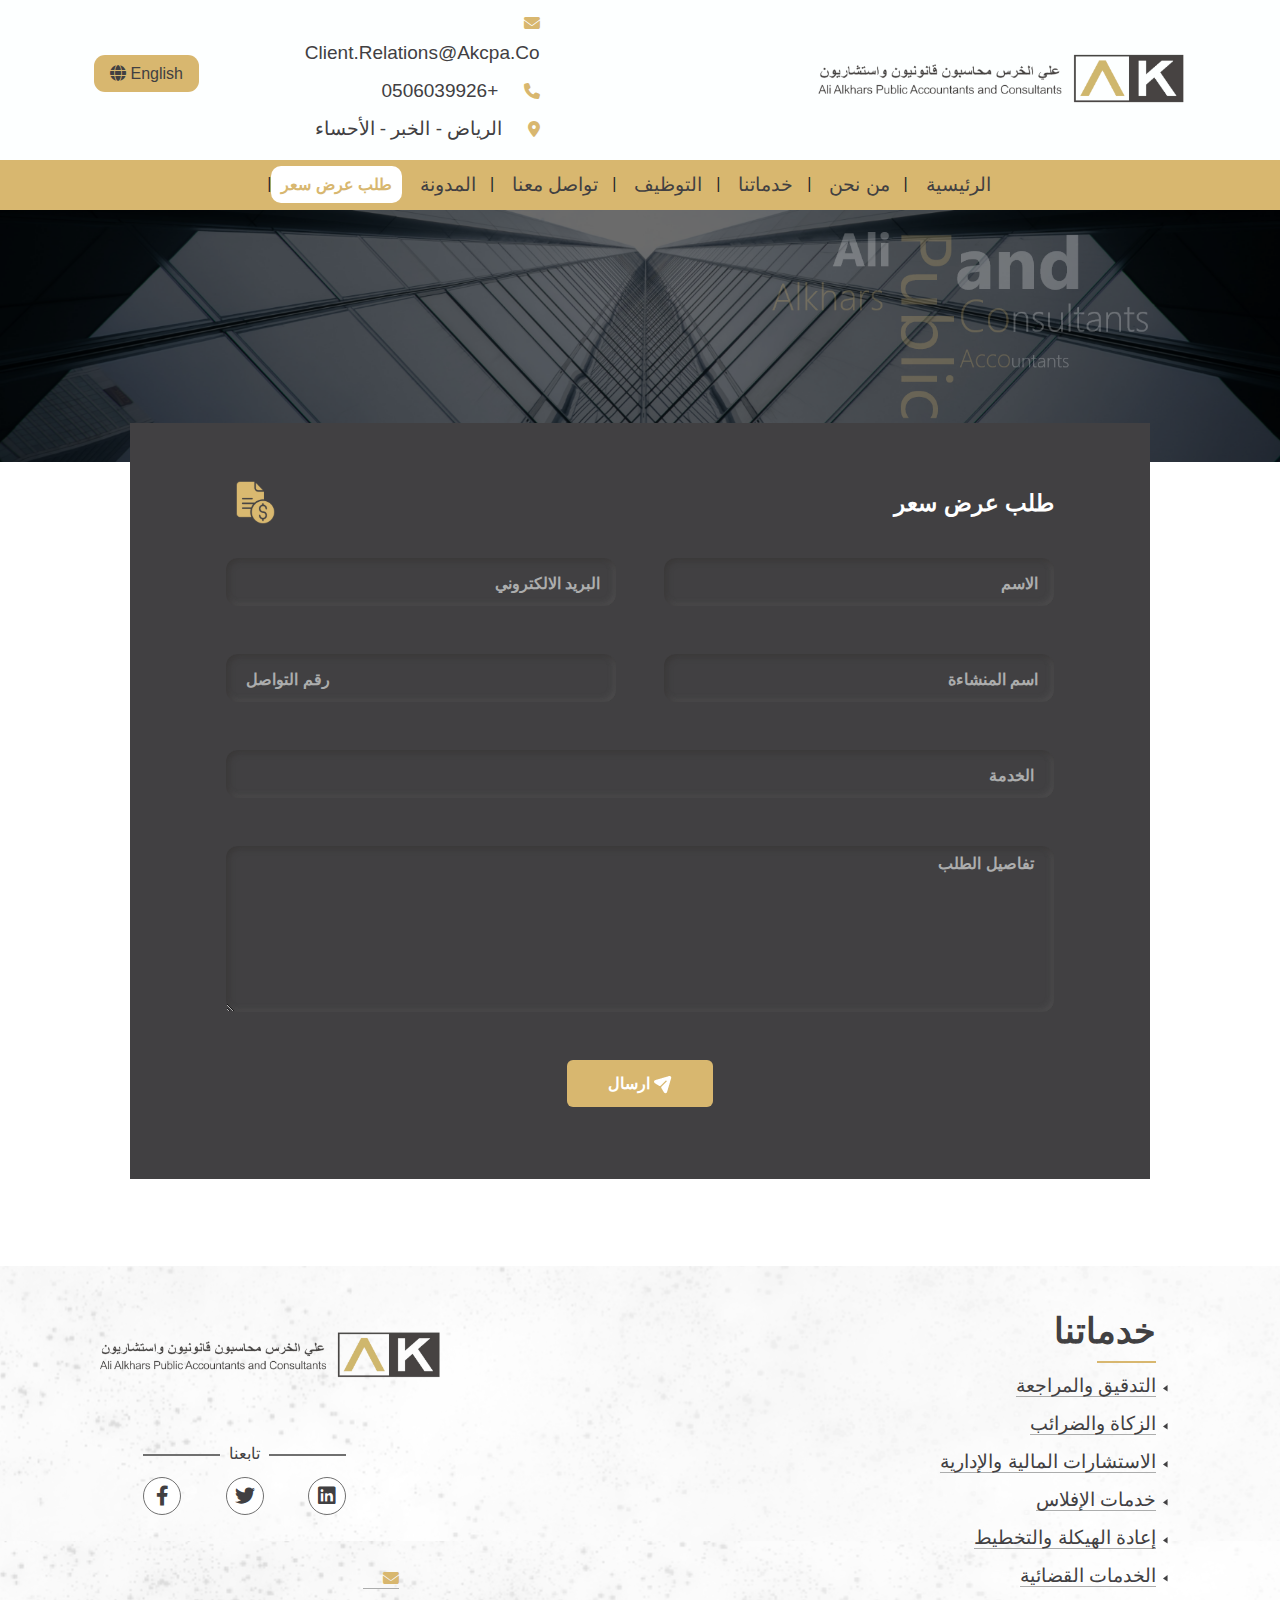
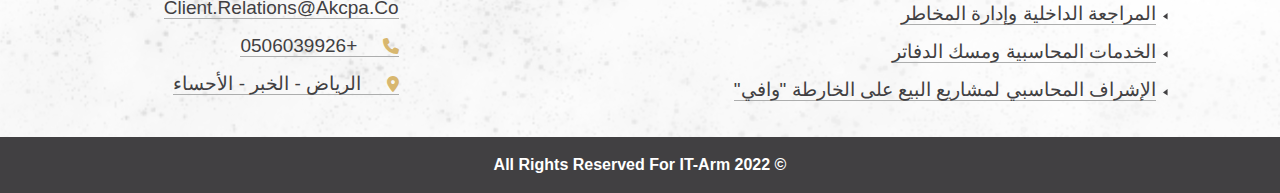
<file: Asking-price.html>
<!DOCTYPE html>
<html lang="ar" dir="rtl">
<head>
     <meta charset="UTF-8">
     <meta http-equiv="X-UA-Compatible" content="IE=edge">
     <meta name="viewport" content="width=device-width, initial-scale=1.0">
     <meta name="keywords" content="Ali Al-Khars ,Chartered Accountants, Consultants">
     <meta name="description" content="Ali Al-Khars ,Chartered Accountants, Consultants">
     <meta name="author" content="hadeer hussein">
     <meta property="og:title" content="Ali Al-Khars"/>
     <meta property="og:type" content="Website"/>
     <meta property="og:url" content="" />
     <meta property="og:image" content="./assets/img/logo -a-k.png"/>
     <link href="assets/img/logo -a-k.png"  rel="shortcut icon"/>
     <title>على الخرس محاسبون قانونيون واستشاريون</title>
     <link href="./assets/css/bootstrap.min.css" rel="stylesheet">
     <link href="./assets/font-awesome/css/all.css" rel="stylesheet">
     <link href="./assets/css/style.css" rel="stylesheet">
     <link href="./assets/css/style-en.css" rel="stylesheet">
</head>
<body>
     <div class="nav-top">
          <div class="container">
               <div class="row mx-0 row-cols-lg-2 row-cols-1 pb-2 align-items-center">
                    <div class="col">
                         <img class="logo-hader"src="./assets/img/logo.png" alt="logo">
                    </div>
                    <div class="col col-contact-hader ">
                         <div class="row-nav-content row align-items-center  row-cols-1">
                              <div class="col-md-8 component-footer-content colemail justify-content-center mt-2">
                                   <div class="contact-content mb-2">
                                       <a href="mailto:client.relations@akcpa.co" class="content-box">
                                        <i class="fas fa-envelope"></i>
                                        client.relations@akcpa.co
                                       </a>
                                   </div>
                                   <div class="contact-content mb-2">
                                       <a href="tel:+0506039926" class="content-box"> <!--chang-number-3-1-2022-->
                                        <i class="fa fa-phone"></i>
                                        +0506039926 <!--chang-number-3-1-2022-->
                                       </a>
                                   </div>
                                   <div class="contact-content mb-2">
                                       <a class="content-box"> 
                                        <i class="fa fa-location-dot"></i>
                                        الرياض - الخبر - الأحساء 
                                       </a>
                                   </div>
                              </div>
                              <div class="col-md-4 link-lengeth text-start"><!--edd-to-text-start--3-1-2022-->
                                   <a href="">
                                        English
                                        <i class="fa-solid fa-globe"></i>
                                       
                                   </a>
                              </div>
                         </div>
                       
                    </div>
               </div>
          </div>
     </div>
     <!--nav-->
        <nav class="navbar navbar-expand-xl navber-index sticky-top">
          <div class="container">
            <button class="navbar-toggler" type="button" data-bs-toggle="collapse" data-bs-target="#navbarSupportedContent" aria-controls="navbarSupportedContent" aria-expanded="false" aria-label="Toggle navigation">
              <span class="navbar-toggler-icon"></span>
            </button>
            <div class="collapse navbar-collapse" id="navbarSupportedContent">
              <ul class="navbar-nav m-auto mb-2 mb-lg-0 align-items-center">
                    <li class="nav-item">
                    <a class="nav-link active" aria-current="page" href="index.html">الرئيسية</a>
                    </li>
                    <li class="nav-item">
                    <a class="nav-link" href="about.html">من نحن</a>
                    </li>
                    <li class="nav-item">
                    <a class="nav-link" href="services.html">خدماتنا</a>
                    </li>
                    <li class="nav-item">
                         <a class="nav-link" href="recruitment.html">التوظيف</a>
                    </li>
                    <li class="nav-item">
                         <a class="nav-link" href="content-us.html">تواصل معنا</a>
                    </li>
                    <li class="nav-item">
                         <a class="nav-link" href="Blog.html">المدونة</a>
                    </li>
                    <li class="nav-item">
                         <a class="nav-link" href="Asking-price.html"> طلب عرض سعر</a>
                    </li>
              </ul>
            </div>
          </div>
        </nav>
     <!--end-nav-->
     <!--content-hadeer-->
     <section class="component-content-header">
       <div class="content-img-header">
          <img class="img-haeder"src="./assets/img/hader.png" alt="hader-img">
          <div class="img-logo-hader">
               <div class="container">
                    <img class=" mx-md-5 mx-3"src="./assets/img/logo-hader.png" alt="logo">

               </div>
          </div>
          <div id="over"></div>
       </div>
     </section>
     <!--content-hadeer-->
     <!--form-asking-->
     <section class="component-form">
          <div class="container">
               <div class="content-form p-lg-5 p-md-4  mb-5 mx-md-5">
                    <div class="row   justify-content-between mx-0 align-items-center">
                         <h6 class="col col-7 px-md-5 title-whit">طلب عرض سعر</h6>
                         <div class="col col-5 px-md-5 f-img">
                              <img class="img-file"src="./assets/img/file.svg" alt="file">
                         </div>
                        
                    </div>
                    
                    <form  class="row gx-5 gy-md-5 gy-3 p-sm-4 mx-0 pt-3 needs-validation form-content-form form-content-as" novalidate>
                         <div class="col-md-6">
                              <input type="text" class="form-control form-control-lg" placeholder="الاسم" id="validationCustom01" required>
                              <div class="valid-feedback">
                                Looks good!
                              </div>
                              <div class="invalid-feedback">
                                   Please choose a username.
                              </div>
                         </div>
                         <div class="col-md-6">
                              <input type="email" class="form-control form-control-lg" placeholder="البريد الالكتروني" id="validationCustom02"  required>
                              <div class="valid-feedback">
                                Looks good!
                              </div>
                              <div class="invalid-feedback">
                                   Please choose a email.
                              </div>
                         </div>
                         <div class="col-md-6">
                              <input type="text" class="form-control form-control-lg" placeholder="اسم المنشاءة" id="validationCustom03" required>
                              <div class="valid-feedback">
                                Looks good!
                              </div>
                              <div class="invalid-feedback">
                                   Please choose a username.
                              </div>
                         </div>
                         <div class="col-md-6">
                              <input type="tel" class="form-control form-control-lg" placeholder=" رقم التواصل" id="validationCustom04" required>
                              <div class="valid-feedback">
                                Looks good!
                              </div>
                              <div class="invalid-feedback">
                                   Please choose a nember phone.
                              </div>
                         </div>
                         <div class="col-md-12">
                              <input type="text" class="form-control form-control-lg" placeholder=" الخدمة" id="validationCustom05" required>
                              <div class="valid-feedback">
                                Looks good!
                              </div>
                              <div class="invalid-feedback">
                                   Please choose a serves.
                              </div>
                         </div>
                         <div class="col-md-12">
                              <textarea rows="5"  class="form-control form-control-lg" placeholder=" تفاصيل الطلب"required></textarea>
                         </div>
                         <div class="col-12 text-center">
                              <button class="btn btn-submit" type="submit">
                                   <img src="./assets/img/Path.png" alt="path">

                                   ارسال
                              </button>
                         </div>
                    </form>
               </div>
          </div>
     </section>
     <!--end-form-asking-->
     <!--start-footer-->
     <footer>
          <div class="component-footer">
               <div class="container">
                    <div class="row mx-0  pt-5 pb-3">
                         <div class="col-md-8 component-serves">
                              <h5 class="title-footer">خدماتنا</h5>
                              <ul class="ul-servies pt-4">
                                   <li class="ul-li-item mb-2">
                                        <a href="">التدقيق والمراجعة</a>
                                   </li>
                                   <li class="ul-li-item mb-2">
                                        <a href="">الزكاة والضرائب</a>
                                   </li>
                                   <li class="ul-li-item mb-2">
                                        <a href="">الاستشارات المالية والإدارية</a>
                                   </li>
                                   <li class="ul-li-item mb-2">
                                        <a href="">خدمات الإفلاس</a>
                                   </li> 
                                   <li class="ul-li-item mb-2">
                                        <a href="">إعادة الهيكلة والتخطيط</a>
                                   </li>
                                   <li class="ul-li-item mb-2">
                                        <a href="">الخدمات القضائية</a>
                                   </li> 
                                   <li class="ul-li-item mb-2">
                                        <a href="">المراجعة الداخلية وإدارة المخاطر</a>
                                   </li> 
                                   <li class="ul-li-item mb-2">
                                        <a href="">الخدمات المحاسبية ومسك الدفاتر</a>
                                   </li>
                                   <li class="ul-li-item mb-2">
                                        <a href="">الإشراف المحاسبي لمشاريع البيع على الخارطة
                                             "وافي"
                                        </a>
                                   </li>
                              </ul>
                         </div>
                         <div class="col-md-4 component-content">
                              <div class="img-footer">
                                   <img src="./assets/img/logo.png" alt="logo">
                              </div>
                              <!--start-social--->
                              <div class="social-footer col-lg-7 text-center mt-5">
                                   <h6 class="title-follow">تابعنا</h6>
                                   <div class="Social-Media d-flex justify-content-between mt-2">
                                        <div class="item-social">
                                            <a class="fab fa-linkedin" href="https://www.linkedin.com/company/37407619/admin/" target="_blank"></a>
                
                                        </div>
                                      
                                        <div class="item-social">
                                             <a class="fab fa-twitter" href=" https://twitter.com/explore" target="_blank"></a>
                 
                                         </div>
                                         <div class="item-social">
                                              <a class="fab fa-facebook-f" href="https://www.facebook.com/profile.php?id=100086325743471" target="_blank"></a>
                  
                                         </div>
                                   </div>
                              </div>
                              <!--end-social-footer-->
                              <!--start-content-->
                              <div class="component-footer-content col-lg-9 col-md-12 m-auto justify-content-center mt-5">
                                   <div class="contact-content mb-2">
                                       <a href="mailto:client.relations@akcpa.co" class="content-box">
                                        <i class="fas fa-envelope"></i>
                                        client.relations@akcpa.co
                                       </a>
                                   </div>
                                   <div class="contact-content mb-2">
                                       <a href="tel:+0506039926" class="content-box">
                                        <i class="fa fa-phone"></i>
                                        +0506039926
                                       </a>
                                   </div>
                                   <div class="contact-content mb-2">
                                       <a class="content-box"> 
                                        <i class="fa fa-location-dot"></i>
                                        الرياض - الخبر - الأحساء 
                                       </a>
                                   </div>
                              </div>
                              <!--end-content-->
                         </div>
                    </div>
               </div>
          </div>
          <div class="component-copy text-center pt-2 pb-2">
               &#169 2022 All rights reserved for iT-Arm
          </div>
      </footer>
     <!--end-footer-->
     <!---->
     <script src="./assets/js/jquery.js"></script>
     <script src="./assets/js/bootstrap.bundle.min.js"></script>
     <script src="./assets/js/form.js"></script>
</body>
</html>
</file>
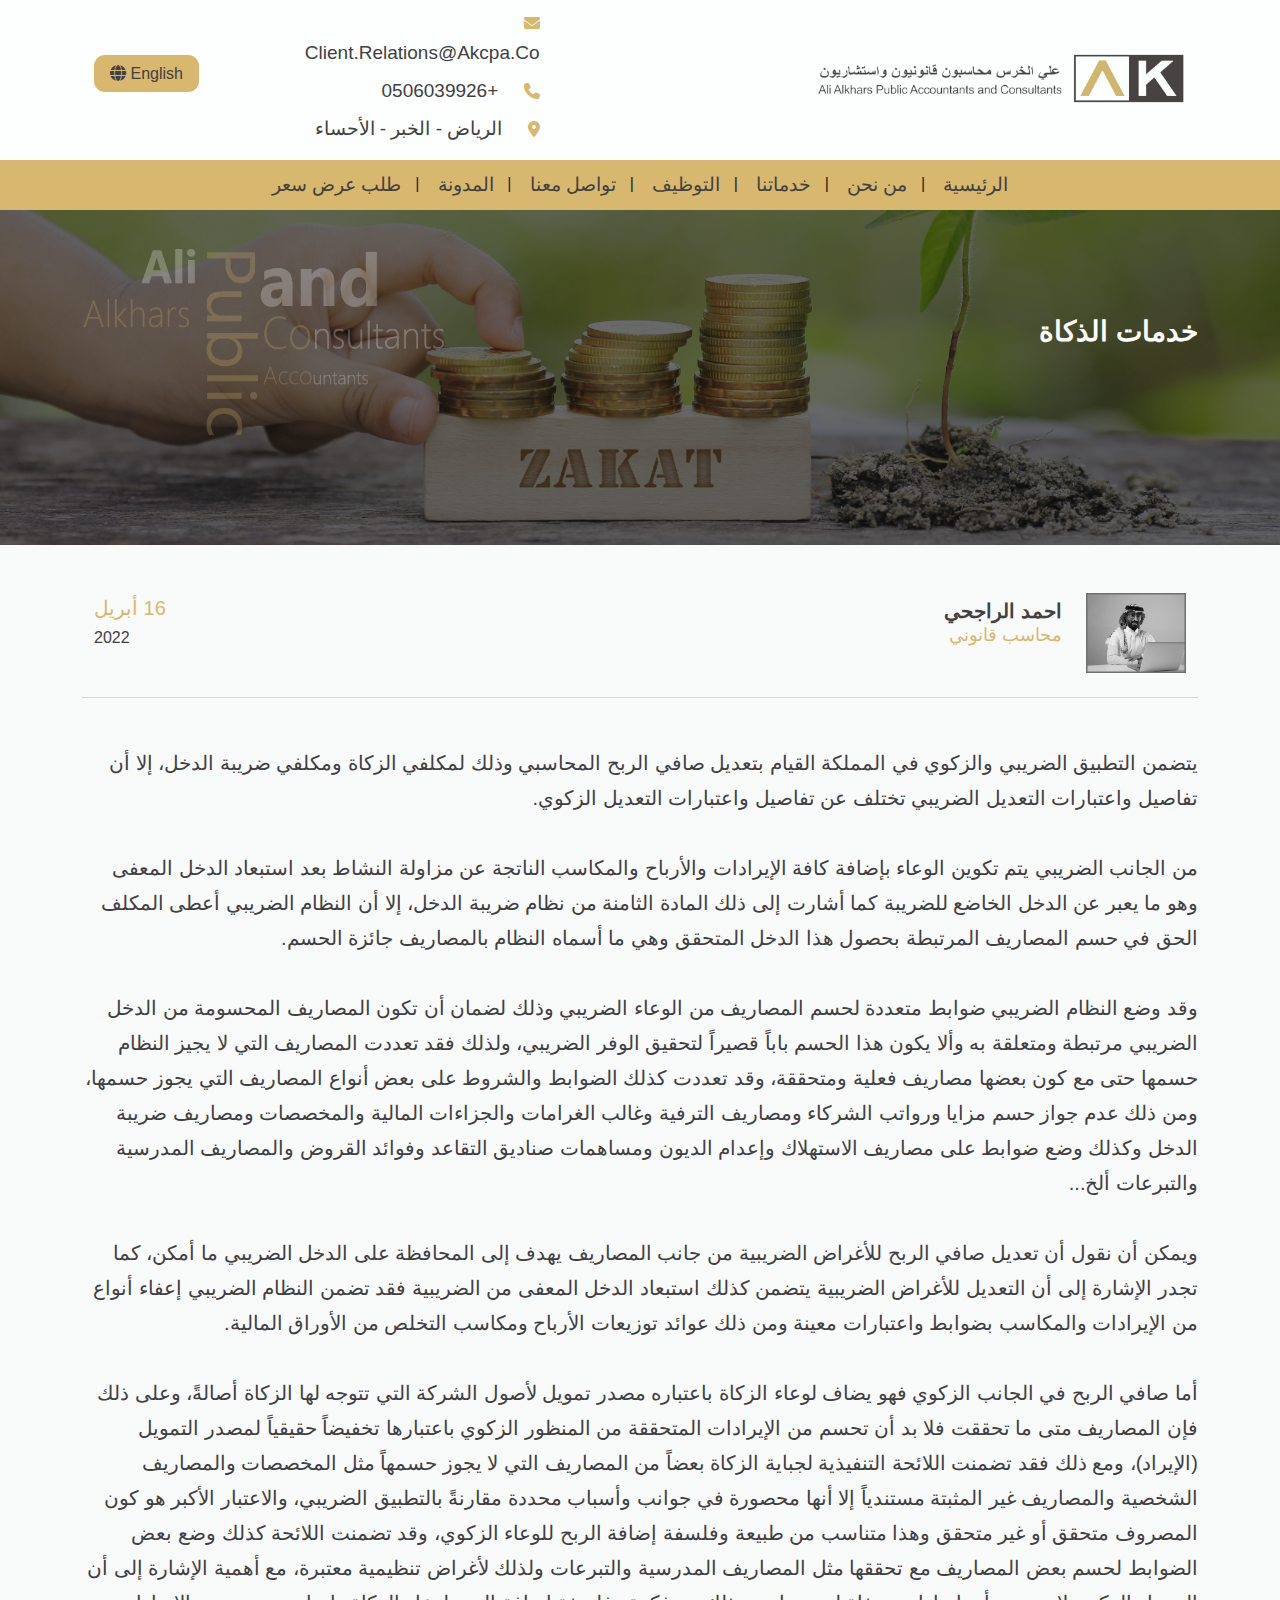
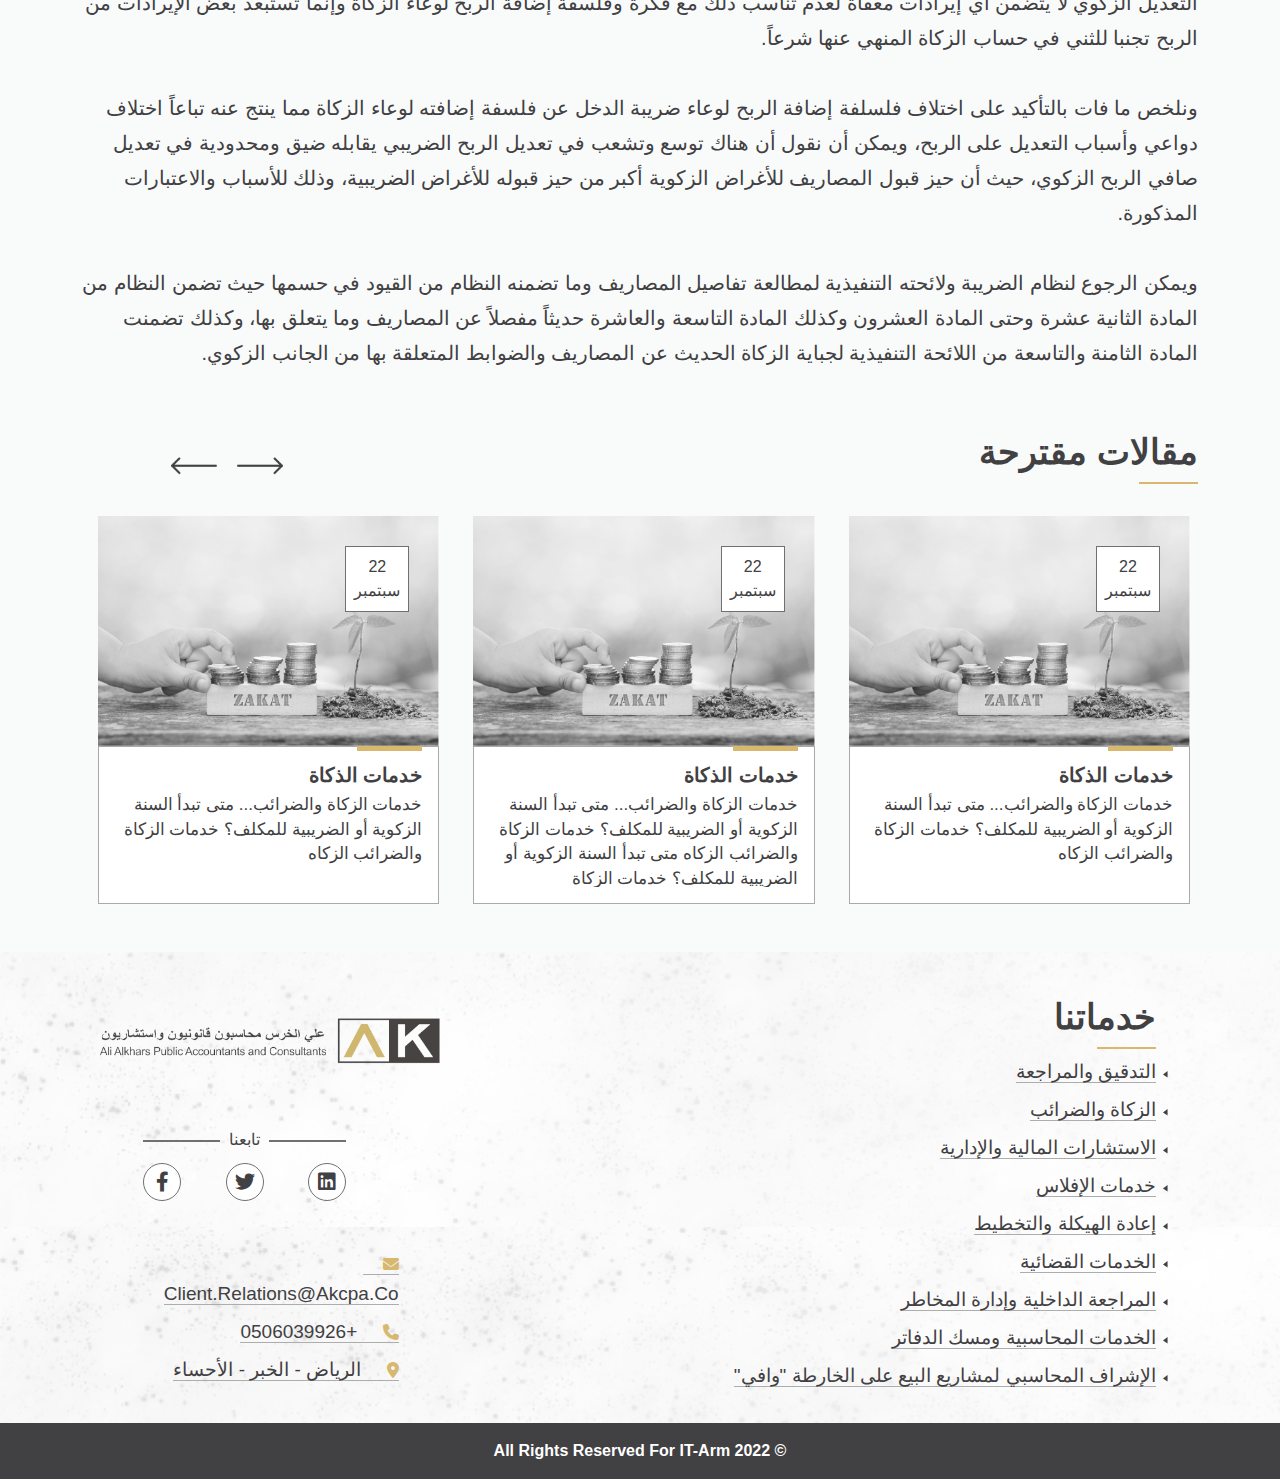
<file: Blog-details.html>
<!DOCTYPE html>
<html lang="ar" dir="rtl">
<head>
     <meta charset="UTF-8">
     <meta http-equiv="X-UA-Compatible" content="IE=edge">
     <meta name="viewport" content="width=device-width, initial-scale=1.0">
     <meta name="keywords" content="Ali Al-Khars ,Chartered Accountants, Consultants">
     <meta name="description" content="Ali Al-Khars ,Chartered Accountants, Consultants">
     <meta name="author" content="hadeer hussein">
     <meta property="og:title" content="Ali Al-Khars"/>
     <meta property="og:type" content="Website"/>
     <meta property="og:url" content="" />
     <meta property="og:image" content="./assets/img/logo -a-k.png"/>
     <link href="assets/img/logo -a-k.png"  rel="shortcut icon"/>
     <title>على الخرس محاسبون قانونيون واستشاريون</title>
     <link href="./assets/css/bootstrap.min.css" rel="stylesheet">
     <link rel="stylesheet" href="assets/css/owl.carousel.min.css">
     <link rel="stylesheet" href="assets/css/owl.theme.default.min.css">
     <link href="./assets/font-awesome/css/all.css" rel="stylesheet">
     <link href="./assets/css/style.css" rel="stylesheet">
     <link href="./assets/css/style-en.css" rel="stylesheet">
</head>
<body>
     <div class="nav-top">
          <div class="container">
               <div class="row mx-0 row-cols-lg-2 row-cols-1 pb-2 align-items-center">
                    <div class="col">
                         <img class="logo-hader"src="./assets/img/logo.png" alt="logo">
                    </div>
                    <div class="col col-contact-hader ">
                         <div class="row-nav-content row align-items-center  row-cols-1">
                              <div class="col-md-8 component-footer-content colemail justify-content-center mt-2">
                                   <div class="contact-content mb-2">
                                       <a href="mailto:client.relations@akcpa.co" class="content-box">
                                        <i class="fas fa-envelope"></i>
                                        client.relations@akcpa.co
                                       </a>
                                   </div>
                                   <div class="contact-content mb-2">
                                       <a href="tel:+0506039926" class="content-box"> <!--chang-number-3-1-2022-->
                                        <i class="fa fa-phone"></i>
                                        +0506039926 <!--chang-number-3-1-2022-->
                                       </a>
                                   </div>
                                   <div class="contact-content mb-2">
                                       <a class="content-box"> 
                                        <i class="fa fa-location-dot"></i>
                                        الرياض - الخبر - الأحساء 
                                       </a>
                                   </div>
                              </div>
                              <div class="col-md-4 link-lengeth text-start"><!--edd-to-text-start--3-1-2022-->
                                   <a href="">
                                        English
                                        <i class="fa-solid fa-globe"></i>
                                       
                                   </a>
                              </div>
                         </div>
                       
                    </div>
               </div>
          </div>
     </div>
     <!--nav-->
        <nav class="navbar navbar-expand-xl navber-index sticky-top">
          <div class="container">
            <button class="navbar-toggler" type="button" data-bs-toggle="collapse" data-bs-target="#navbarSupportedContent" aria-controls="navbarSupportedContent" aria-expanded="false" aria-label="Toggle navigation">
              <span class="navbar-toggler-icon"></span>
            </button>
            <div class="collapse navbar-collapse" id="navbarSupportedContent">
              <ul class="navbar-nav m-auto mb-2 mb-lg-0 align-items-center">
                    <li class="nav-item">
                    <a class="nav-link active" aria-current="page"  href="index.html">الرئيسية</a>
                    </li>
                    <li class="nav-item">
                    <a class="nav-link" href="about.html">من نحن</a>
                    </li>
                    <li class="nav-item">
                    <a class="nav-link" href="services.html">خدماتنا</a>
                    </li>
                    <li class="nav-item">
                         <a class="nav-link" href="recruitment.html">التوظيف</a>
                    </li>
                    <li class="nav-item">
                         <a class="nav-link" href="content-us.html">تواصل معنا</a>
                    </li>
                    <li class="nav-item">
                         <a class="nav-link" href="Blog.html">المدونة</a>
                    </li>
                    <li class="nav-item">
                         <a class="nav-link" href="Asking-price.html"> طلب عرض سعر</a>
                    </li>
              </ul>
            </div>
          </div>
        </nav>
     <!--end-nav-->
     <!--content-hadeer-->
     <section class="component-content-header">
          <div class="content-img-header">
             <img class="img-haeder img-hader-blog"src="./assets/img/zaka-detelis.png" alt="hader-img">
             <div class="img-logo-hader img-blog-hader">
                  <div class="container">
                    <div class="row justify-content-between align-items-center">
                         <h6 class="col hade-title-blog">
                              خدمات الذكاة 
                         </h6>
                         <img class="col-sm-6" src="./assets/img/logo-hader.png" alt="logo">
                    </div>
                  
   
                  </div>
             </div>
             <div id="over"></div>
          </div>
        </section>
        <!--content-hadeer-->
     <!--component-blog-->
     <section class="component-services  pt-5 pb-5">
          <div class="container">
            <div class="img-lader-blog">
               <div class="row mx-0 justify-content-between pb-4">
                    <div class="col d-flex align-items-center">
                         <img class="img-leder"src="./assets/img/img-lad.png" alt="img">
                         <div class="px-4">
                              <h6 class="title-leder">احمد الراجحي</h6>
                              <p class="p-bosition">محاسب قانوني</p>
                         </div>
                        
                    </div>
                    <div class="col time-blog-detalies">
                         <div class="text-start">
                             16 أبريل 
                             <span>2022</span>
                         </div>
                    </div>
               </div>
             
            </div>
            <div class="defintion-blog pt-5">
               <pre class="pre-detiles">
                     يتضمن التطبيق الضريبي والزكوي في المملكة القيام بتعديل صافي الربح المحاسبي وذلك لمكلفي الزكاة ومكلفي ضريبة الدخل، إلا أن تفاصيل واعتبارات التعديل الضريبي تختلف عن تفاصيل واعتبارات التعديل الزكوي.

                    من الجانب الضريبي يتم تكوين الوعاء بإضافة كافة الإيرادات والأرباح والمكاسب الناتجة عن مزاولة النشاط بعد استبعاد الدخل المعفى وهو ما يعبر عن الدخل الخاضع للضريبة كما أشارت إلى ذلك المادة الثامنة من نظام ضريبة الدخل، إلا أن النظام الضريبي أعطى المكلف الحق في حسم المصاريف المرتبطة بحصول هذا الدخل المتحقق وهي ما أسماه النظام بالمصاريف جائزة الحسم.

                    وقد وضع النظام الضريبي ضوابط متعددة لحسم المصاريف من الوعاء الضريبي وذلك لضمان أن تكون المصاريف المحسومة من الدخل الضريبي مرتبطة ومتعلقة به وألا يكون هذا الحسم باباً قصيراً لتحقيق الوفر الضريبي، ولذلك فقد تعددت المصاريف التي لا يجيز النظام حسمها حتى مع كون بعضها مصاريف فعلية ومتحققة، وقد تعددت كذلك الضوابط والشروط على بعض أنواع المصاريف التي يجوز حسمها، ومن ذلك عدم جواز حسم مزايا ورواتب الشركاء ومصاريف الترفية وغالب الغرامات والجزاءات المالية والمخصصات ومصاريف ضريبة الدخل وكذلك وضع ضوابط على مصاريف الاستهلاك وإعدام الديون ومساهمات صناديق التقاعد وفوائد القروض والمصاريف المدرسية والتبرعات ألخ...

                    ويمكن أن نقول أن تعديل صافي الربح للأغراض الضريبية من جانب المصاريف يهدف إلى المحافظة على الدخل الضريبي ما أمكن، كما تجدر الإشارة إلى أن التعديل للأغراض الضريبية يتضمن كذلك استبعاد الدخل المعفى من الضريبية فقد تضمن النظام الضريبي إعفاء أنواع من الإيرادات والمكاسب بضوابط واعتبارات معينة ومن ذلك عوائد توزيعات الأرباح ومكاسب التخلص من الأوراق المالية.

                    أما صافي الربح في الجانب الزكوي فهو يضاف لوعاء الزكاة باعتباره مصدر تمويل لأصول الشركة التي تتوجه لها الزكاة أصالةً، وعلى ذلك فإن المصاريف متى ما تحققت فلا بد أن تحسم من الإيرادات المتحققة من المنظور الزكوي باعتبارها تخفيضاً حقيقياً لمصدر التمويل (الإيراد)، ومع ذلك فقد تضمنت اللائحة التنفيذية لجباية الزكاة بعضاً من المصاريف التي لا يجوز حسمهاً مثل المخصصات والمصاريف الشخصية والمصاريف غير المثبتة مستندياً إلا أنها محصورة في جوانب وأسباب محددة مقارنةً بالتطبيق الضريبي، والاعتبار الأكبر هو كون المصروف متحقق أو غير متحقق وهذا متناسب من طبيعة وفلسفة إضافة الربح للوعاء الزكوي، وقد تضمنت اللائحة كذلك وضع بعض الضوابط لحسم بعض المصاريف مع تحققها مثل المصاريف المدرسية والتبرعات ولذلك لأغراض تنظيمية معتبرة، مع أهمية الإشارة إلى أن التعديل الزكوي لا يتضمن أي إيرادات معفاة لعدم تناسب ذلك مع فكرة وفلسفة إضافة الربح لوعاء الزكاة وإنما تستبعد بعض الإيرادات من الربح تجنبا للثني في حساب الزكاة المنهي عنها شرعاً.

                    ونلخص ما فات بالتأكيد على اختلاف فلسلفة إضافة الربح لوعاء ضريبة الدخل عن فلسفة إضافته لوعاء الزكاة مما ينتج عنه تباعاً اختلاف دواعي وأسباب التعديل على الربح، ويمكن أن نقول أن هناك توسع وتشعب في تعديل الربح الضريبي يقابله ضيق ومحدودية في تعديل صافي الربح الزكوي، حيث أن حيز قبول المصاريف للأغراض الزكوية أكبر من حيز قبوله للأغراض الضريبية، وذلك للأسباب والاعتبارات المذكورة.

                    ويمكن الرجوع لنظام الضريبة ولائحته التنفيذية لمطالعة تفاصيل المصاريف وما تضمنه النظام من القيود في حسمها حيث تضمن النظام من المادة الثانية عشرة وحتى المادة العشرون وكذلك المادة التاسعة والعاشرة حديثاً مفصلاً عن المصاريف وما يتعلق بها، وكذلك تضمنت المادة الثامنة والتاسعة من اللائحة التنفيذية لجباية الزكاة الحديث عن المصاريف والضوابط المتعلقة بها من الجانب الزكوي.
               </pre>
            </div>
            <!---->
            <section class="copmonent-Suggested-articles pt-5">
               <h5 class="title-footer">مقالات مقترحة</h5>
               <div class="owl-carousel owl-articles mt-5 ">
                    <div class="item ms-3 me-2">
                         <div class="col d-flex">
                              <div class="card card-blog">
                                   <a href="Blog-details.html">
                                        <div class="img-blog-date">
                                             <img class="blog-img" src="./assets/img/zaka.png" alt="zaka">
                                             <div class="date-time">
                                                  <div>22</div>
                                                  <div>سبتمبر</div>
                                             </div>
                                        </div>
                                        <div class="card-body">
                                             <h6 class="title-card">خدمات الذكاة </h6>
                                             <p class="title-p">خدمات الزكاة والضرائب... متى تبدأ السنة الزكوية أو الضريبية للمكلف؟ خدمات الزكاة والضرائب الزكاه</p>
                                        </div>
                                   </a>
                                 
                              </div>
                         </div>
                     
                    </div>   
                    <!---->
                    <div class="item ms-3 me-2">  
                         <div class="col d-flex">
                              <div class="card card-blog">
                                   <a href="Blog-details.html">
                                        <div class="img-blog-date">
                                             <img class="blog-img" src="./assets/img/zaka.png" alt="zaka">
                                             <div class="date-time">
                                                  <div>22</div>
                                                  <div>سبتمبر</div>
                                             </div>
                                        </div>
                                        <div class="card-body">
                                             <h6 class="title-card">خدمات الذكاة </h6>
                                             <p class="title-p">خدمات الزكاة والضرائب... متى تبدأ السنة الزكوية أو الضريبية للمكلف؟ خدمات الزكاة
                                                   والضرائب الزكاه
                                                   متى تبدأ السنة الزكوية أو الضريبية للمكلف؟ خدمات الزكاة
                                                  
                                             </p>
     
                                        </div>
                                   </a>
                                 
                              </div>
                         </div>
                       
                    </div> 
                    <!---->
                    <div class="item ms-3 me-2"> 
                         <div class="d-flex col">
                              <div class="card card-blog">
                                   <a href="Blog-details.html">
                                        <div class="img-blog-date">
                                             <img class="blog-img" src="./assets/img/zaka.png" alt="zaka">
                                             <div class="date-time">
                                                  <div>22</div>
                                                  <div>سبتمبر</div>
                                             </div>
                                        </div>
                                        <div class="card-body">
                                             <h6 class="title-card">خدمات الذكاة </h6>
                                             <p class="title-p">خدمات الزكاة والضرائب... متى تبدأ السنة الزكوية أو الضريبية للمكلف؟ خدمات الزكاة والضرائب الزكاه</p>
                                        </div>
                                   </a>
                                 
                              </div>
                         </div>
                     
                    </div> 
                 <!---->
               </div>
            </section>
        
          </div>
     </section>
     <!--end-component-service-->
     <!--start-footer-->
     <footer>
          <div class="component-footer">
               <div class="container">
                    <div class="row mx-0  pt-5 pb-3">
                         <div class="col-md-8 component-serves">
                              <h5 class="title-footer">خدماتنا</h5>
                              <ul class="ul-servies pt-4">
                                   <li class="ul-li-item mb-2">
                                        <a href="">التدقيق والمراجعة</a>
                                   </li>
                                   <li class="ul-li-item mb-2">
                                        <a href="">الزكاة والضرائب</a>
                                   </li>
                                   <li class="ul-li-item mb-2">
                                        <a href="">الاستشارات المالية والإدارية</a>
                                   </li>
                                   <li class="ul-li-item mb-2">
                                        <a href="">خدمات الإفلاس</a>
                                   </li> 
                                   <li class="ul-li-item mb-2">
                                        <a href="">إعادة الهيكلة والتخطيط</a>
                                   </li>
                                   <li class="ul-li-item mb-2">
                                        <a href="">الخدمات القضائية</a>
                                   </li> 
                                   <li class="ul-li-item mb-2">
                                        <a href="">المراجعة الداخلية وإدارة المخاطر</a>
                                   </li> 
                                   <li class="ul-li-item mb-2">
                                        <a href="">الخدمات المحاسبية ومسك الدفاتر</a>
                                   </li>
                                   <li class="ul-li-item mb-2">
                                        <a href="">الإشراف المحاسبي لمشاريع البيع على الخارطة
                                             "وافي"
                                        </a>
                                   </li>
                              </ul>
                         </div>
                         <div class="col-md-4 component-content">
                              <div class="img-footer">
                                   <img src="./assets/img/logo.png" alt="logo">
                              </div>
                              <!--start-social--->
                              <div class="social-footer col-lg-7 text-center mt-5">
                                   <h6 class="title-follow">تابعنا</h6>
                                   <div class="Social-Media d-flex justify-content-between mt-2">
                                        <div class="item-social">
                                            <a class="fab fa-linkedin" href="https://www.linkedin.com/company/37407619/admin/" target="_blank"></a>
                
                                        </div>
                                      
                                        <div class="item-social">
                                             <a class="fab fa-twitter" href=" https://twitter.com/explore" target="_blank"></a>
                 
                                         </div>
                                         <div class="item-social">
                                              <a class="fab fa-facebook-f" href="https://www.facebook.com/profile.php?id=100086325743471" target="_blank"></a>
                  
                                         </div>
                                   </div>
                              </div>
                              <!--end-social-footer-->
                              <!--start-content-->
                              <div class="component-footer-content col-lg-9 col-md-12 m-auto justify-content-center mt-5">
                                   <div class="contact-content mb-2">
                                       <a href="mailto:client.relations@akcpa.co" class="content-box">
                                        <i class="fas fa-envelope"></i>
                                        client.relations@akcpa.co
                                       </a>
                                   </div>
                                   <div class="contact-content mb-2">
                                       <a href="tel:+0506039926" class="content-box">
                                        <i class="fa fa-phone"></i>
                                        +0506039926
                                       </a>
                                   </div>
                                   <div class="contact-content mb-2">
                                       <a class="content-box"> 
                                        <i class="fa fa-location-dot"></i>
                                        الرياض - الخبر - الأحساء 
                                       </a>
                                   </div>
                              </div>
                              <!--end-content-->
                         </div>
                    </div>
               </div>
          </div>
          <div class="component-copy text-center pt-2 pb-2">
               &#169 2022 All rights reserved for iT-Arm
          </div>
      </footer>
     <!--end-footer-->
     <!---->
     <script src="./assets/js/jquery.js"></script>
     <script src="assets/js/owl.carousel.min.js"></script>
     <script src="./assets/js/bootstrap.bundle.min.js"></script>
     <script src="./assets/js/form.js"></script>
</body>
</html>
</file>
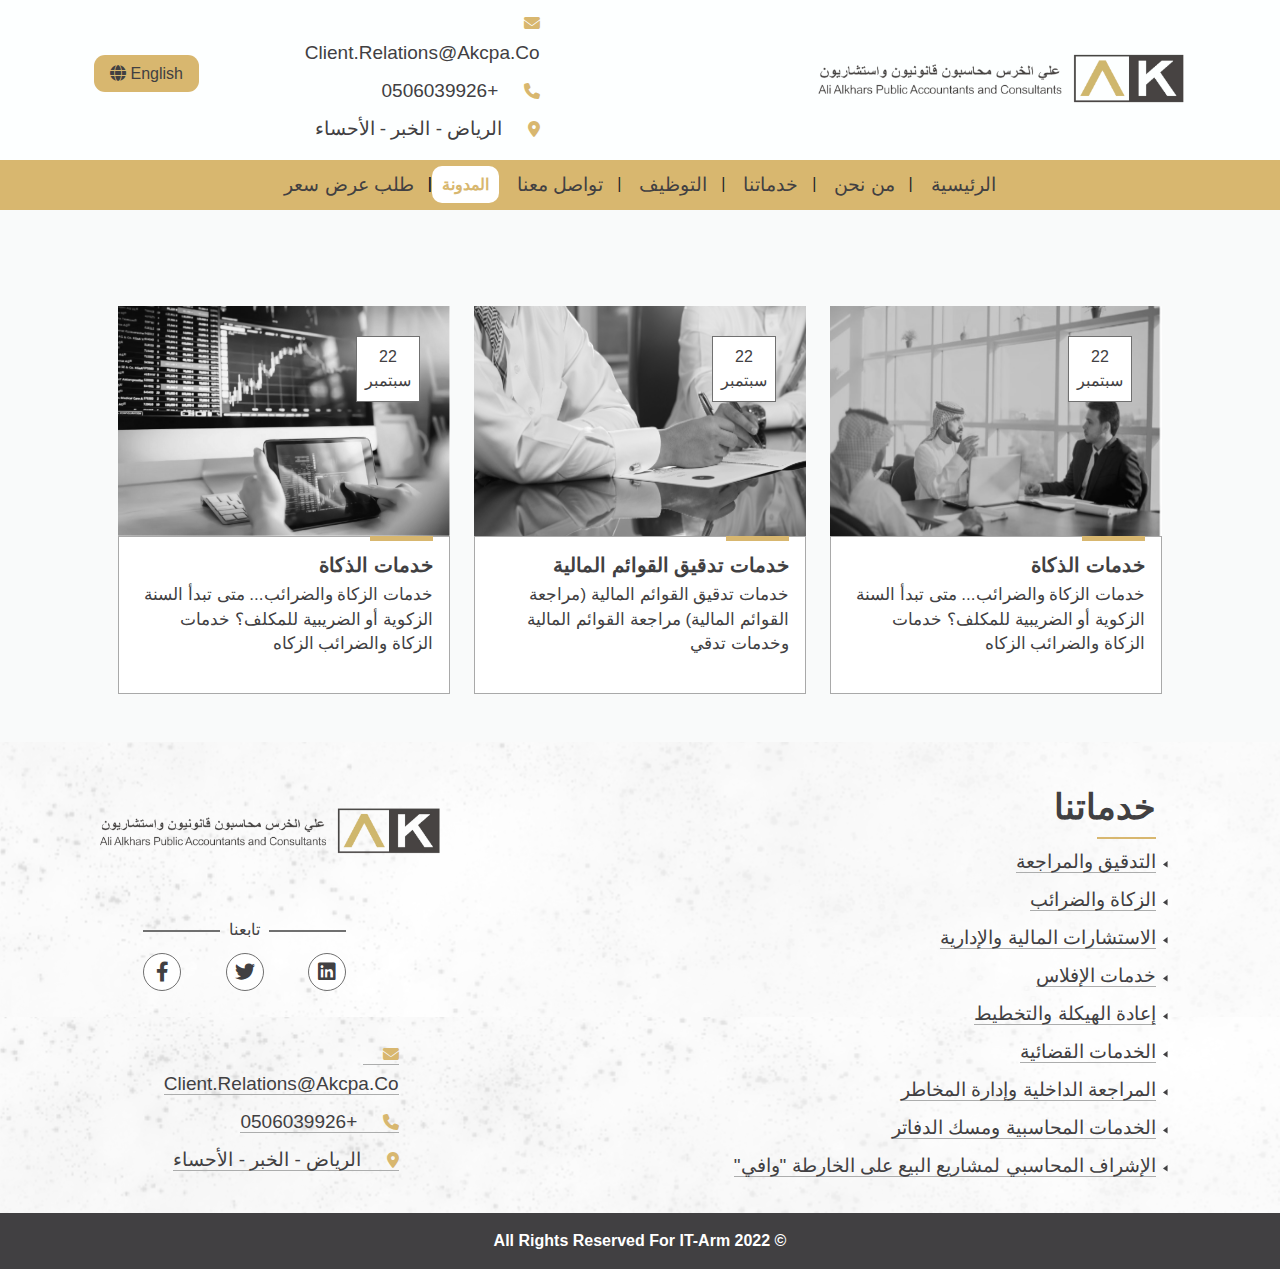
<file: Blog.html>
<!DOCTYPE html>
<html lang="ar" dir="rtl">
<head>
     <meta charset="UTF-8">
     <meta http-equiv="X-UA-Compatible" content="IE=edge">
     <meta name="viewport" content="width=device-width, initial-scale=1.0">
     <meta name="keywords" content="Ali Al-Khars ,Chartered Accountants, Consultants">
     <meta name="description" content="Ali Al-Khars ,Chartered Accountants, Consultants">
     <meta name="author" content="hadeer hussein">
     <meta property="og:title" content="Ali Al-Khars"/>
     <meta property="og:type" content="Website"/>
     <meta property="og:url" content="" />
     <meta property="og:image" content="./assets/img/logo -a-k.png"/>
     <link href="assets/img/logo -a-k.png"  rel="shortcut icon"/>
     <title>على الخرس محاسبون قانونيون واستشاريون</title>
     <link href="./assets/css/bootstrap.min.css" rel="stylesheet">
     <link href="./assets/font-awesome/css/all.css" rel="stylesheet">
     <link href="./assets/css/style.css" rel="stylesheet">
     <link href="./assets/css/style-en.css" rel="stylesheet">
</head>
<body>
     <div class="nav-top">
          <div class="container">
               <div class="row mx-0 row-cols-lg-2 row-cols-1 pb-2 align-items-center">
                    <div class="col">
                         <img class="logo-hader"src="./assets/img/logo.png" alt="logo">
                    </div>
                    <div class="col col-contact-hader ">
                         <div class="row-nav-content row align-items-center  row-cols-1">
                              <div class="col-md-8 component-footer-content colemail justify-content-center mt-2">
                                   <div class="contact-content mb-2">
                                       <a href="mailto:client.relations@akcpa.co" class="content-box">
                                        <i class="fas fa-envelope"></i>
                                        client.relations@akcpa.co
                                       </a>
                                   </div>
                                   <div class="contact-content mb-2">
                                       <a href="tel:+0506039926" class="content-box"> <!--chang-number-3-1-2022-->
                                        <i class="fa fa-phone"></i>
                                        +0506039926 <!--chang-number-3-1-2022-->
                                       </a>
                                   </div>
                                   <div class="contact-content mb-2">
                                       <a class="content-box"> 
                                        <i class="fa fa-location-dot"></i>
                                        الرياض - الخبر - الأحساء 
                                       </a>
                                   </div>
                              </div>
                              <div class="col-md-4 link-lengeth text-start"><!--edd-to-text-start--3-1-2022-->
                                   <a href="">
                                        English
                                        <i class="fa-solid fa-globe"></i>
                                       
                                   </a>
                              </div>
                         </div>
                       
                    </div>
               </div>
          </div>
     </div>
     <!--nav-->
        <nav class="navbar navbar-expand-xl navber-index sticky-top">
          <div class="container">
            <button class="navbar-toggler" type="button" data-bs-toggle="collapse" data-bs-target="#navbarSupportedContent" aria-controls="navbarSupportedContent" aria-expanded="false" aria-label="Toggle navigation">
              <span class="navbar-toggler-icon"></span>
            </button>
            <div class="collapse navbar-collapse" id="navbarSupportedContent">
              <ul class="navbar-nav m-auto mb-2 mb-lg-0 align-items-center">
                    <li class="nav-item">
                    <a class="nav-link active" aria-current="page" href="index.html">الرئيسية</a>
                    </li>
                    <li class="nav-item">
                    <a class="nav-link" href="about.html">من نحن</a>
                    </li>
                    <li class="nav-item">
                    <a class="nav-link" href="services.html">خدماتنا</a>
                    </li>
                    <li class="nav-item">
                         <a class="nav-link" href="recruitment.html">التوظيف</a>
                    </li>
                    <li class="nav-item">
                         <a class="nav-link" href="content-us.html">تواصل معنا</a>
                    </li>
                    <li class="nav-item">
                         <a class="nav-link" href="Blog.html">المدونة</a>
                    </li>
                    <li class="nav-item">
                         <a class="nav-link" href="Asking-price.html"> طلب عرض سعر</a>
                    </li>
              </ul>
            </div>
          </div>
        </nav>
     <!--end-nav-->
     <!--component-blog-->
     <section class="component-services  pt-5 pb-5">
          <div class="container">
               <div class="row mx-0 row-cols-lg-3 row-cols-md-2 row-cols-1 g-4 mt-4 mx-md-4">
               <!--start-->
                 <div class="col d-flex">
                    <div class="card card-blog">
                         <a href="Blog-details.html">
                              <div class="img-blog-date">
                                   <img class="blog-img"src="./assets/img/Picture2.png" alt="zaka">
                                   <div class="date-time">
                                        <div>22</div>
                                        <div>سبتمبر</div>
                                   </div>
                              </div>
                              <div class="card-body">
                                   <h6 class="title-card">خدمات الذكاة </h6>
                                 
                                   <p class="title-p">خدمات الزكاة والضرائب... متى تبدأ السنة الزكوية أو الضريبية للمكلف؟ خدمات الزكاة والضرائب الزكاه</p>
                              </div>
                         </a>
                       
                    </div>
                 </div>
               <!--end-->
               <!--start-->
                   <div class="col d-flex">
                    <div class="card card-blog">
                         <a href="Blog-details.html">
                              <div class="img-blog-date">
                                   <img class="blog-img"src="./assets/img/picture4.png" alt="services">
                                   <div class="date-time">
                                        <div>22</div>
                                        <div>سبتمبر</div>
                                   </div>
                              </div>
                              <div class="card-body">
                                   <h6 class="title-card"> خدمات تدقيق القوائم المالية </h6>
                                   <p class="title-p"> 
                                        
                                        خدمات تدقيق القوائم المالية (مراجعة القوائم المالية)  مراجعة القوائم المالية وخدمات تدقي
                                   </p>
                              </div>
                         </a>
                       
                    </div>
                   </div>
               <!--end-->
               <!--start-->
               <div class="col d-flex">
                    <div class="card card-blog">
                         <a href="Blog-details.html">
                              <div class="img-blog-date">
                                   <img class="blog-img"src="./assets/img/Audit-Services.png" alt="services">
                                   <div class="date-time">
                                        <div>22</div>
                                        <div>سبتمبر</div>
                                   </div>
                              </div>
                              <div class="card-body">
                                   <h6 class="title-card">خدمات الذكاة </h6>
                                   <p class="title-p">خدمات الزكاة والضرائب... متى تبدأ السنة الزكوية أو الضريبية للمكلف؟ خدمات الزكاة والضرائب الزكاه</p>
                              </div>
                         </a>
                       
                    </div>
               </div>
               <!--end-->
               </div>
          </div>
     </section>
     <!--end-component-service-->
     <!--start-footer-->
     <footer>
          <div class="component-footer">
               <div class="container">
                    <div class="row mx-0  pt-5 pb-3">
                         <div class="col-md-8 component-serves">
                              <h5 class="title-footer">خدماتنا</h5>
                              <ul class="ul-servies pt-4">
                                   <li class="ul-li-item mb-2">
                                        <a href="">التدقيق والمراجعة</a>
                                   </li>
                                   <li class="ul-li-item mb-2">
                                        <a href="">الزكاة والضرائب</a>
                                   </li>
                                   <li class="ul-li-item mb-2">
                                        <a href="">الاستشارات المالية والإدارية</a>
                                   </li>
                                   <li class="ul-li-item mb-2">
                                        <a href="">خدمات الإفلاس</a>
                                   </li> 
                                   <li class="ul-li-item mb-2">
                                        <a href="">إعادة الهيكلة والتخطيط</a>
                                   </li>
                                   <li class="ul-li-item mb-2">
                                        <a href="">الخدمات القضائية</a>
                                   </li> 
                                   <li class="ul-li-item mb-2">
                                        <a href="">المراجعة الداخلية وإدارة المخاطر</a>
                                   </li> 
                                   <li class="ul-li-item mb-2">
                                        <a href="">الخدمات المحاسبية ومسك الدفاتر</a>
                                   </li>
                                   <li class="ul-li-item mb-2">
                                        <a href="">الإشراف المحاسبي لمشاريع البيع على الخارطة
                                             "وافي"
                                        </a>
                                   </li>
                              </ul>
                         </div>
                         <div class="col-md-4 component-content">
                              <div class="img-footer">
                                   <img src="./assets/img/logo.png" alt="logo">
                              </div>
                              <!--start-social--->
                              <div class="social-footer col-lg-7 text-center mt-5">
                                   <h6 class="title-follow">تابعنا</h6>
                                   <div class="Social-Media d-flex justify-content-between mt-2">
                                        <div class="item-social">
                                            <a class="fab fa-linkedin" href="https://www.linkedin.com/company/37407619/admin/" target="_blank"></a>
                
                                        </div>
                                      
                                        <div class="item-social">
                                             <a class="fab fa-twitter" href=" https://twitter.com/explore" target="_blank"></a>
                 
                                         </div>
                                         <div class="item-social">
                                              <a class="fab fa-facebook-f" href="https://www.facebook.com/profile.php?id=100086325743471" target="_blank"></a>
                  
                                         </div>
                                   </div>
                              </div>
                              <!--end-social-footer-->
                              <!--start-content-->
                              <div class="component-footer-content col-lg-9 col-md-12 m-auto justify-content-center mt-5">
                                   <div class="contact-content mb-2">
                                       <a href="mailto:client.relations@akcpa.co" class="content-box">
                                        <i class="fas fa-envelope"></i>
                                        client.relations@akcpa.co
                                       </a>
                                   </div>
                                   <div class="contact-content mb-2">
                                       <a href="tel:+0506039926" class="content-box">
                                        <i class="fa fa-phone"></i>
                                        +0506039926
                                       </a>
                                   </div>
                                   <div class="contact-content mb-2">
                                       <a class="content-box"> 
                                        <i class="fa fa-location-dot"></i>
                                        الرياض - الخبر - الأحساء 
                                       </a>
                                   </div>
                              </div>
                              <!--end-content-->
                         </div>
                    </div>
               </div>
          </div>
          <div class="component-copy text-center pt-2 pb-2">
               &#169 2022 All rights reserved for iT-Arm
          </div>
      </footer>
     <!--end-footer-->
     <!---->
     <script src="./assets/js/jquery.js"></script>
     <script src="./assets/js/bootstrap.bundle.min.js"></script>
     <script src="./assets/js/form.js"></script>
</body>
</html>
</file>
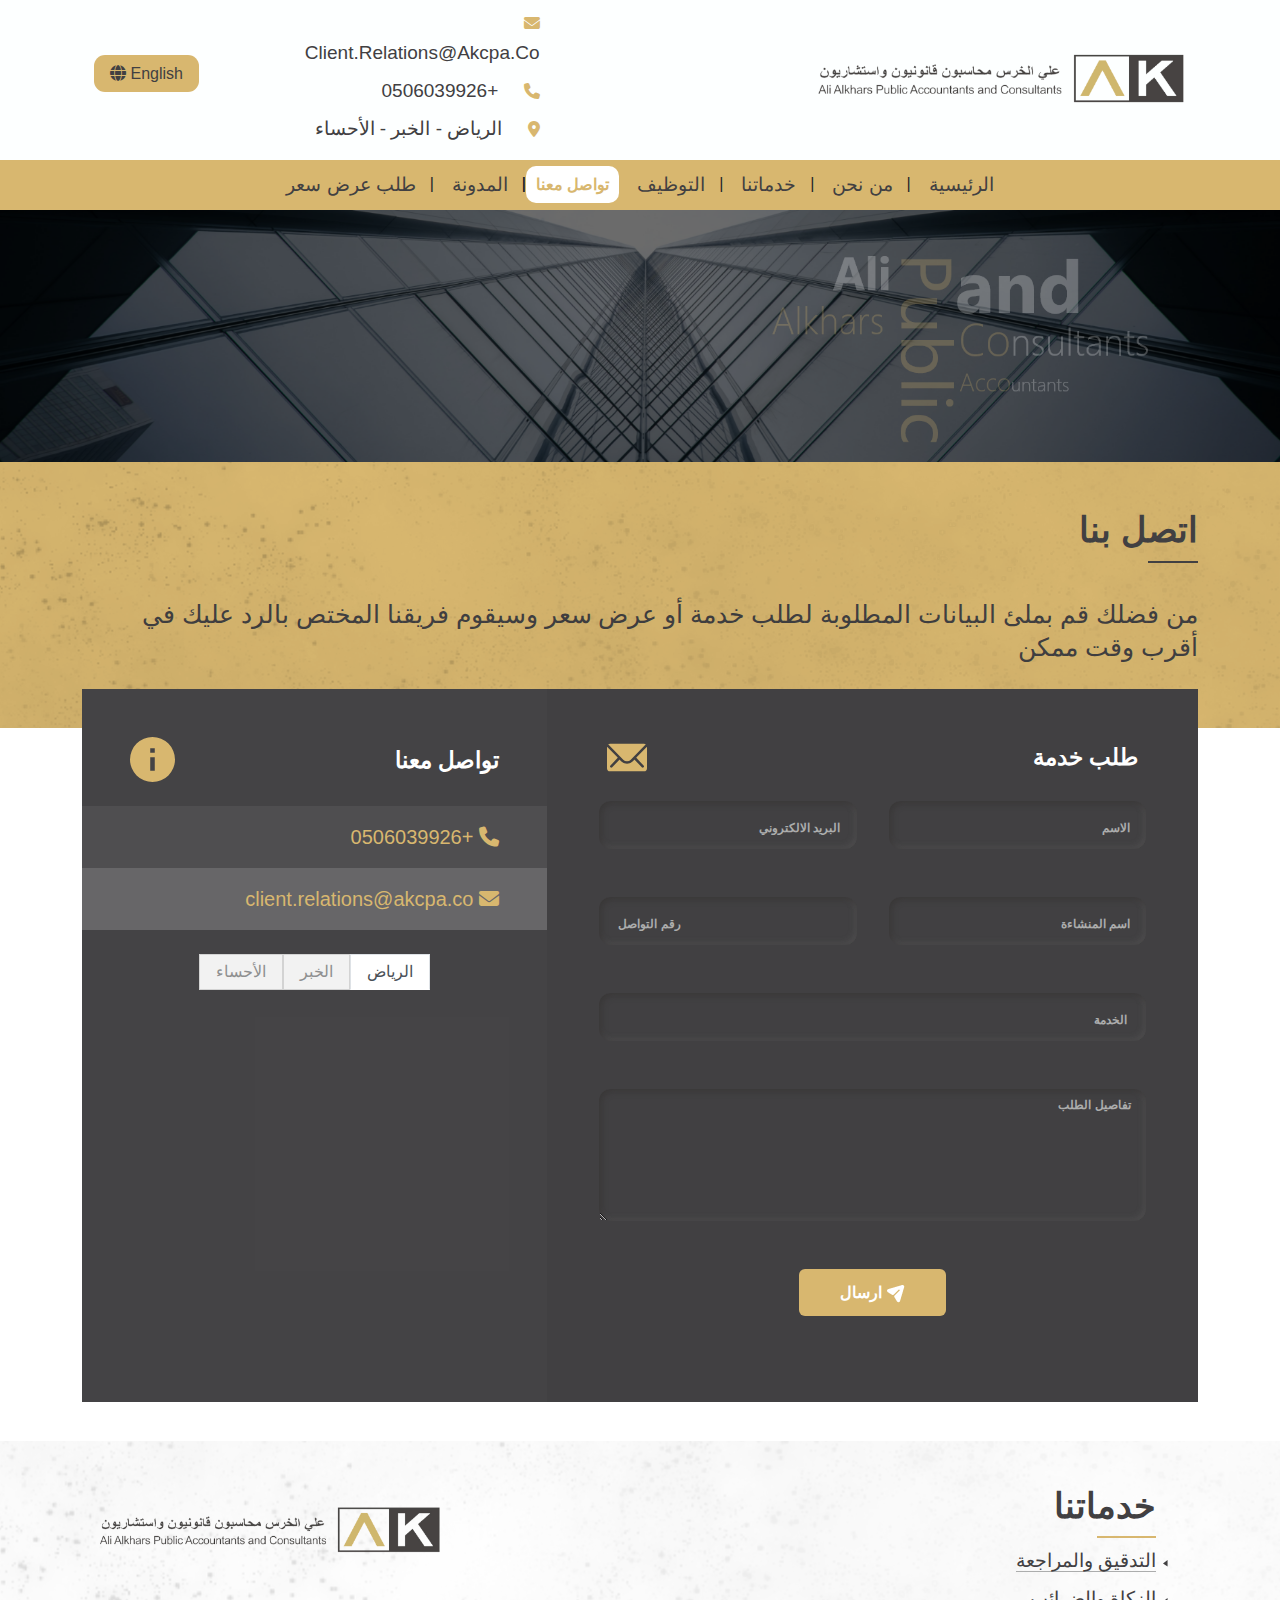
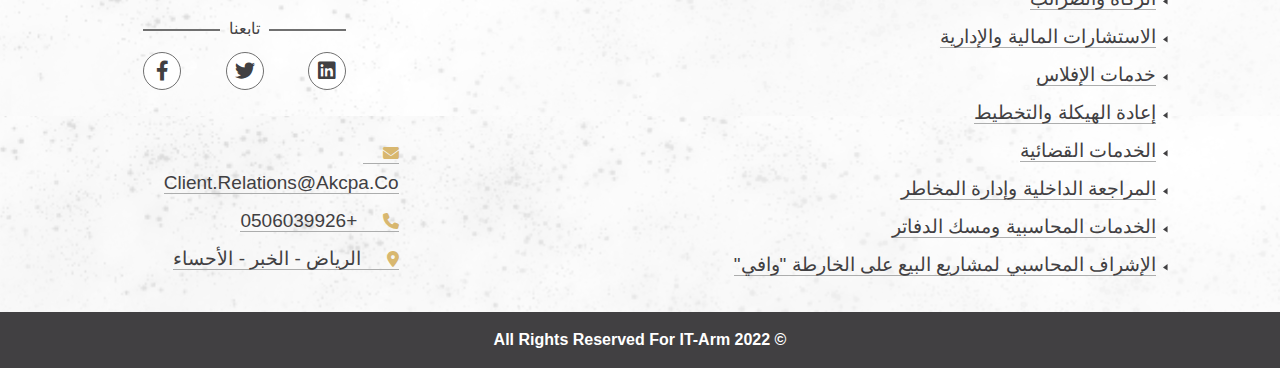
<file: content-us.html>
<!DOCTYPE html>
<html lang="ar" dir="rtl">
<head>
     <meta charset="UTF-8">
     <meta http-equiv="X-UA-Compatible" content="IE=edge">
     <meta name="viewport" content="width=device-width, initial-scale=1.0">
     <meta name="keywords" content="Ali Al-Khars ,Chartered Accountants, Consultants">
     <meta name="description" content="Ali Al-Khars ,Chartered Accountants, Consultants">
     <meta name="author" content="hadeer hussein">
     <meta property="og:title" content="Ali Al-Khars"/>
     <meta property="og:type" content="Website"/>
     <meta property="og:url" content="" />
     <meta property="og:image" content="./assets/img/logo -a-k.png"/>
     <link href="assets/img/logo -a-k.png"  rel="shortcut icon"/>
     <title>على الخرس محاسبون قانونيون واستشاريون</title>
     <link href="./assets/css/bootstrap.min.css" rel="stylesheet">
     <link href="./assets/font-awesome/css/all.css" rel="stylesheet">
     <link href="./assets/css/style.css" rel="stylesheet">
     <link href="./assets/css/style-en.css" rel="stylesheet">
</head>
<body>
     <div class="nav-top">
          <div class="container">
               <div class="row mx-0 row-cols-lg-2 row-cols-1 pb-2 align-items-center">
                    <div class="col">
                         <img class="logo-hader"src="./assets/img/logo.png" alt="logo">
                    </div>
                    <div class="col col-contact-hader ">
                         <div class="row-nav-content row align-items-center  row-cols-1">
                              <div class="col-md-8 component-footer-content colemail justify-content-center mt-2">
                                   <div class="contact-content mb-2">
                                       <a href="mailto:client.relations@akcpa.co" class="content-box">
                                        <i class="fas fa-envelope"></i>
                                        client.relations@akcpa.co
                                       </a>
                                   </div>
                                   <div class="contact-content mb-2">
                                       <a href="tel:+0506039926" class="content-box"> <!--chang-number-3-1-2022-->
                                        <i class="fa fa-phone"></i>
                                        +0506039926 <!--chang-number-3-1-2022-->
                                       </a>
                                   </div>
                                   <div class="contact-content mb-2">
                                       <a class="content-box"> 
                                        <i class="fa fa-location-dot"></i>
                                        الرياض - الخبر - الأحساء 
                                       </a>
                                   </div>
                              </div>
                              <div class="col-md-4 link-lengeth text-start"><!--edd-to-text-start--3-1-2022-->
                                   <a href="">
                                        English
                                        <i class="fa-solid fa-globe"></i>
                                       
                                   </a>
                              </div>
                         </div>
                       
                    </div>
               </div>
          </div>
     </div>
     <!--nav-->
        <nav class="navbar navbar-expand-xl navber-index sticky-top">
          <div class="container">
            <button class="navbar-toggler" type="button" data-bs-toggle="collapse" data-bs-target="#navbarSupportedContent" aria-controls="navbarSupportedContent" aria-expanded="false" aria-label="Toggle navigation">
              <span class="navbar-toggler-icon"></span>
            </button>
            <div class="collapse navbar-collapse" id="navbarSupportedContent">
              <ul class="navbar-nav m-auto mb-2 mb-lg-0 align-items-center">
                    <li class="nav-item">
                    <a class="nav-link active" aria-current="page"  href="index.html">الرئيسية</a>
                    </li>
                    <li class="nav-item">
                    <a class="nav-link" href="about.html">من نحن</a>
                    </li>
                    <li class="nav-item">
                    <a class="nav-link" href="services.html">خدماتنا</a>
                    </li>
                    <li class="nav-item">
                         <a class="nav-link" href="recruitment.html">التوظيف</a>
                    </li>
                    <li class="nav-item">
                         <a class="nav-link" href="content-us.html">تواصل معنا</a>
                    </li>
                    <li class="nav-item">
                         <a class="nav-link" href="Blog.html">المدونة</a>
                    </li>
                    <li class="nav-item">
                         <a class="nav-link" href="Asking-price.html"> طلب عرض سعر</a>
                    </li>
              </ul>
            </div>
          </div>
        </nav>
     <!--end-nav-->
     <!--content-hadeer-->
     <section class="component-content-header">
       <div class="content-img-header">
          <img class="img-haeder"src="./assets/img/hader.png" alt="hader-img">
          <div class="img-logo-hader">
               <div class="container">
                    <img class="mx-md-5 mx-3 mt-md-4" src="./assets/img/logo-hader.png" alt="logo">

               </div>
          </div>
          <div id="over"></div>
       </div>
     </section>
     <!--content-hadeer-->
     <!--component-hadeer-content-us-->
     <section class="component-hadeer-content-us">
          <div class="contents-img pt-5 pb-5">
               <div id="over-content"></div>
               <div class="defintion-content">
                    <div class="container">
                        
                         <h5 class="title-hadeer mb-2">اتصل بنا</h5>
                         <p class="pt-4 mt-4 defintion-p col-md-12">من فضلك قم بملئ البيانات المطلوبة لطلب خدمة أو عرض سعر وسيقوم فريقنا المختص بالرد عليك في أقرب وقت ممكن</p>
                    </div>
               </div>
          </div>
     </section>
     <!--component-hadeer-content-us-->
     <!--form-content-->
     <section class="component-form">
          <div class="container">
               <div class="content-form">
                    <div class="row mx-0">
                         <div class="col-md-7 component-servers pt-5">
                              <div class="row   justify-content-between mx-0 align-items-center">
                                   <h6 class="col px-md-5  title-whit">طلب خدمة</h6>
                                   <div class="col col-5 px-md-5 f-img">
                                        <img class="img-content"src="./assets/img/Icon-mail.svg" alt="file">

                                   </div>
                              </div>
                              
                              <form  class="row gx-lg-5 gy-lg-5 gy-3 p-sm-4 mx-0 pt-3 needs-validation form-content-form" novalidate>
                                   <div class="col-lg-6 col-md-12 px-3">
                                        <input type="text" class="form-control form-control-lg" placeholder="الاسم" id="validationCustom01" required>
                                        <div class="valid-feedback">
                                        Looks good!
                                        </div>
                                        <div class="invalid-feedback">
                                             Please choose a username.
                                        </div>
                                   </div>
                                   <div class="col-lg-6 col-md-12 px-3">
                                        <input type="email" class="form-control form-control-lg" placeholder="البريد الالكتروني" id="validationCustom02"  required>
                                        <div class="valid-feedback">
                                        Looks good!
                                        </div>
                                        <div class="invalid-feedback">
                                             Please choose a email.
                                        </div>
                                   </div>
                                   <div class="col-lg-6 col-md-12 px-3">
                                        <input type="text" class="form-control form-control-lg" placeholder="اسم المنشاءة" id="validationCustom03" required>
                                        <div class="valid-feedback">
                                        Looks good!
                                        </div>
                                        <div class="invalid-feedback">
                                             Please choose a username.
                                        </div>
                                   </div>
                                   <div class="col-lg-6 col-md-12 px-3">
                                        <input type="tel" class="form-control form-control-lg" placeholder=" رقم التواصل" id="validationCustom04" required>
                                        <div class="valid-feedback">
                                        Looks good!
                                        </div>
                                        <div class="invalid-feedback">
                                             Please choose a nember phone.
                                        </div>
                                   </div>
                                   <div class="col-md-12 px-3">
                                        <input type="text" class="form-control form-control-lg" placeholder=" الخدمة" id="validationCustom05" required>
                                        <div class="valid-feedback">
                                        Looks good!
                                        </div>
                                        <div class="invalid-feedback">
                                             Please choose a serves.
                                        </div>
                                   </div>
                                   <div class="col-md-12 px-3">
                                        <textarea rows="5"  class="form-control" placeholder=" تفاصيل الطلب"required></textarea>
                                   </div>
                                   <div class="col-12 text-center ">
                                        <button class="btn btn-submit" type="submit">
                                             <img src="./assets/img/Path.png" alt="path">
                                             ارسال
                                        </button>
                                   </div>
                              </form>
                         </div>
                         <div class="col-md-5 compoent-content-us component-servers pt-5 px-0 pb-4">
                              <div class="row   justify-content-between mx-0 align-items-center">
                                   <h6 class="col px-md-5  title-whit">تواصل معنا </h6>
                                   <div class="col col-5 px-md-5 f-img">
                                        <img class="img-content-us"src="./assets/img/Iconionic.svg" alt="file">

                                   </div>
                              </div>
                             
                              <div class="pt-4  component-cont">
                                   <div class="contact-contente link-contentphon-us  pt-3 pb-3">
                                        <a href="tel:+0506039926" class="content-box px-md-5 px-3">
                                         <i class="fa fa-phone"></i>
                                         +0506039926
                                        </a>
                                    </div>
                                    <div class="contact-contente link-contentemail-us  pt-3 pb-3">
                                        <a href="mailto:client.relations@akcpa.co" class="content-box px-md-5 px-3">
                                         <i class="fas fa-envelope"></i>
                                         client.relations@akcpa.co
                                        </a>
                                    </div>
                              </div>
                               <!--nav-tap-->
                              <ul class="nav-tabs-content nav nav-tabs pt-4 justify-content-center" id="myTab" role="tablist">
                                   <li class="nav-item" role="presentation">
                                   <button class="nav-link active" id="home-tab" data-bs-toggle="tab" data-bs-target="#home-tab-pane" type="button" role="tab" aria-controls="home-tab-pane" aria-selected="true">الرياض </button>
                                   </li>
                                   <li class="nav-item" role="presentation">
                                   <button class="nav-link" id="profile-tab" data-bs-toggle="tab" data-bs-target="#profile-tab-pane" type="button" role="tab" aria-controls="profile-tab-pane" aria-selected="false">الخبر</button>
                                   </li>
                                   <li class="nav-item" role="presentation">
                                   <button class="nav-link" id="contact-tab" data-bs-toggle="tab" data-bs-target="#contact-tab-pane" type="button" role="tab" aria-controls="contact-tab-pane" aria-selected="false">الأحساء</button>
                                   </li>
                              
                              </ul>
                              <div class="tab-content tap-content-content px-lg-5 px-md-3 px-3" id="myTabContent">
                                   <div class="tab-pane fade show active" id="home-tab-pane" role="tabpanel" aria-labelledby="home-tab" tabindex="0">
                                        <iframe src="https://www.google.com/maps/embed?pb=!1m18!1m12!1m3!1d3621.9772040210137!2d46.779757!3d24.796234100000003!2m3!1f0!2f0!3f0!3m2!1i1024!2i768!4f13.1!3m3!1m2!1s0x3e2eff7bb59365b1%3A0x96c93a11b615a180!2sBcolor%20studio!5e0!3m2!1sen!2seg!4v1673175485762!5m2!1sen!2seg" width="600" height="450" style="border:0;" allowfullscreen="" loading="lazy" referrerpolicy="no-referrer-when-downgrade"></iframe>
                                   
                                   </div>
                                   <div class="tab-pane fade" id="profile-tab-pane" role="tabpanel" aria-labelledby="profile-tab" tabindex="0">
                                        <iframe src="https://www.google.com/maps/embed?pb=!1m18!1m12!1m3!1d3576.7565030976334!2d50.2110195!3d26.3019926!2m3!1f0!2f0!3f0!3m2!1i1024!2i768!4f13.1!3m3!1m2!1s0x3e49e94b07cac9bf%3A0x771d81fbc6daad5b!2z2YXZg9iq2Kgg2LnZhNmKINin2YTYrtix2LMg2YXYrdin2LPYqNmI2YYg2YjZhdix2KfYrNi52YjZhiDZgtin2YbZiNmG2YrZiNmG!5e0!3m2!1sen!2seg!4v1673175269285!5m2!1sen!2seg" width="600" height="450" style="border:0;" allowfullscreen="" loading="lazy" referrerpolicy="no-referrer-when-downgrade"></iframe>                          
                                   
                                   </div>
                                   <div class="tab-pane fade" id="contact-tab-pane" role="tabpanel" aria-labelledby="contact-tab" tabindex="0">
                                        <iframe src="https://www.google.com/maps/embed?pb=!1m18!1m12!1m3!1d3604.2726295712705!2d49.5609818!3d25.395683199999997!2m3!1f0!2f0!3f0!3m2!1i1024!2i768!4f13.1!3m3!1m2!1s0x0%3A0x2d5648a62174ce32!2z2KjYsdisINmG2YXYp9ihIE5hbWFhJyBUb3dlcg!5e0!3m2!1sen!2seg!4v1673175430249!5m2!1sen!2seg" width="600" height="450" style="border:0;" allowfullscreen="" loading="lazy" referrerpolicy="no-referrer-when-downgrade"></iframe>
                                   
                                   </div>
                              </div>
                            
                            
                         <!--end-nav-tap-->
                         </div>   
                    </div>
               </div>
          </div>
     </section>
     <!--end-form-content-->
     <!--start-footer-->
     <footer>
          <div class="component-footer">
               <div class="container">
                    <div class="row mx-0  pt-5 pb-3">
                         <div class="col-md-8 component-serves">
                              <h5 class="title-footer">خدماتنا</h5>
                              <ul class="ul-servies pt-4">
                                   <li class="ul-li-item mb-2">
                                        <a href="">التدقيق والمراجعة</a>
                                   </li>
                                   <li class="ul-li-item mb-2">
                                        <a href="">الزكاة والضرائب</a>
                                   </li>
                                   <li class="ul-li-item mb-2">
                                        <a href="">الاستشارات المالية والإدارية</a>
                                   </li>
                                   <li class="ul-li-item mb-2">
                                        <a href="">خدمات الإفلاس</a>
                                   </li> 
                                   <li class="ul-li-item mb-2">
                                        <a href="">إعادة الهيكلة والتخطيط</a>
                                   </li>
                                   <li class="ul-li-item mb-2">
                                        <a href="">الخدمات القضائية</a>
                                   </li> 
                                   <li class="ul-li-item mb-2">
                                        <a href="">المراجعة الداخلية وإدارة المخاطر</a>
                                   </li> 
                                   <li class="ul-li-item mb-2">
                                        <a href="">الخدمات المحاسبية ومسك الدفاتر</a>
                                   </li>
                                   <li class="ul-li-item mb-2">
                                        <a href="">الإشراف المحاسبي لمشاريع البيع على الخارطة
                                             "وافي"
                                        </a>
                                   </li>
                              </ul>
                         </div>
                         <div class="col-md-4 component-content">
                              <div class="img-footer">
                                   <img src="./assets/img/logo.png" alt="logo">
                              </div>
                              <!--start-social--->
                              <div class="social-footer col-lg-7 text-center mt-5">
                                   <h6 class="title-follow">تابعنا</h6>
                                   <div class="Social-Media d-flex justify-content-between mt-2">
                                        <div class="item-social">
                                            <a class="fab fa-linkedin" href="https://www.linkedin.com/company/37407619/admin/" target="_blank"></a>
                
                                        </div>
                                      
                                        <div class="item-social">
                                             <a class="fab fa-twitter" href=" https://twitter.com/explore" target="_blank"></a>
                 
                                         </div>
                                         <div class="item-social">
                                              <a class="fab fa-facebook-f" href="https://www.facebook.com/profile.php?id=100086325743471" target="_blank"></a>
                  
                                         </div>
                                   </div>
                              </div>
                              <!--end-social-footer-->
                              <!--start-content-->
                              <div class="component-footer-content col-lg-9 col-md-12 m-auto justify-content-center mt-5">
                                   <div class="contact-content mb-2">
                                       <a href="mailto:client.relations@akcpa.co" class="content-box">
                                        <i class="fas fa-envelope"></i>
                                        client.relations@akcpa.co
                                       </a>
                                   </div>
                                   <div class="contact-content mb-2">
                                       <a href="tel:+0506039926" class="content-box">
                                        <i class="fa fa-phone"></i>
                                        +0506039926
                                       </a>
                                   </div>
                                   <div class="contact-content mb-2">
                                       <a class="content-box"> 
                                        <i class="fa fa-location-dot"></i>
                                        الرياض - الخبر - الأحساء 
                                       </a>
                                   </div>
                              </div>
                              <!--end-content-->
                         </div>
                    </div>
               </div>
          </div>
          <div class="component-copy text-center pt-2 pb-2">
               &#169 2022 All rights reserved for iT-Arm
          </div>
      </footer>
     <!--end-footer-->
     <!---->
     <script src="./assets/js/jquery.js"></script>
     <script src="./assets/js/bootstrap.bundle.min.js"></script>
     <script src="./assets/js/form.js"></script>
</body>
</html>
</file>
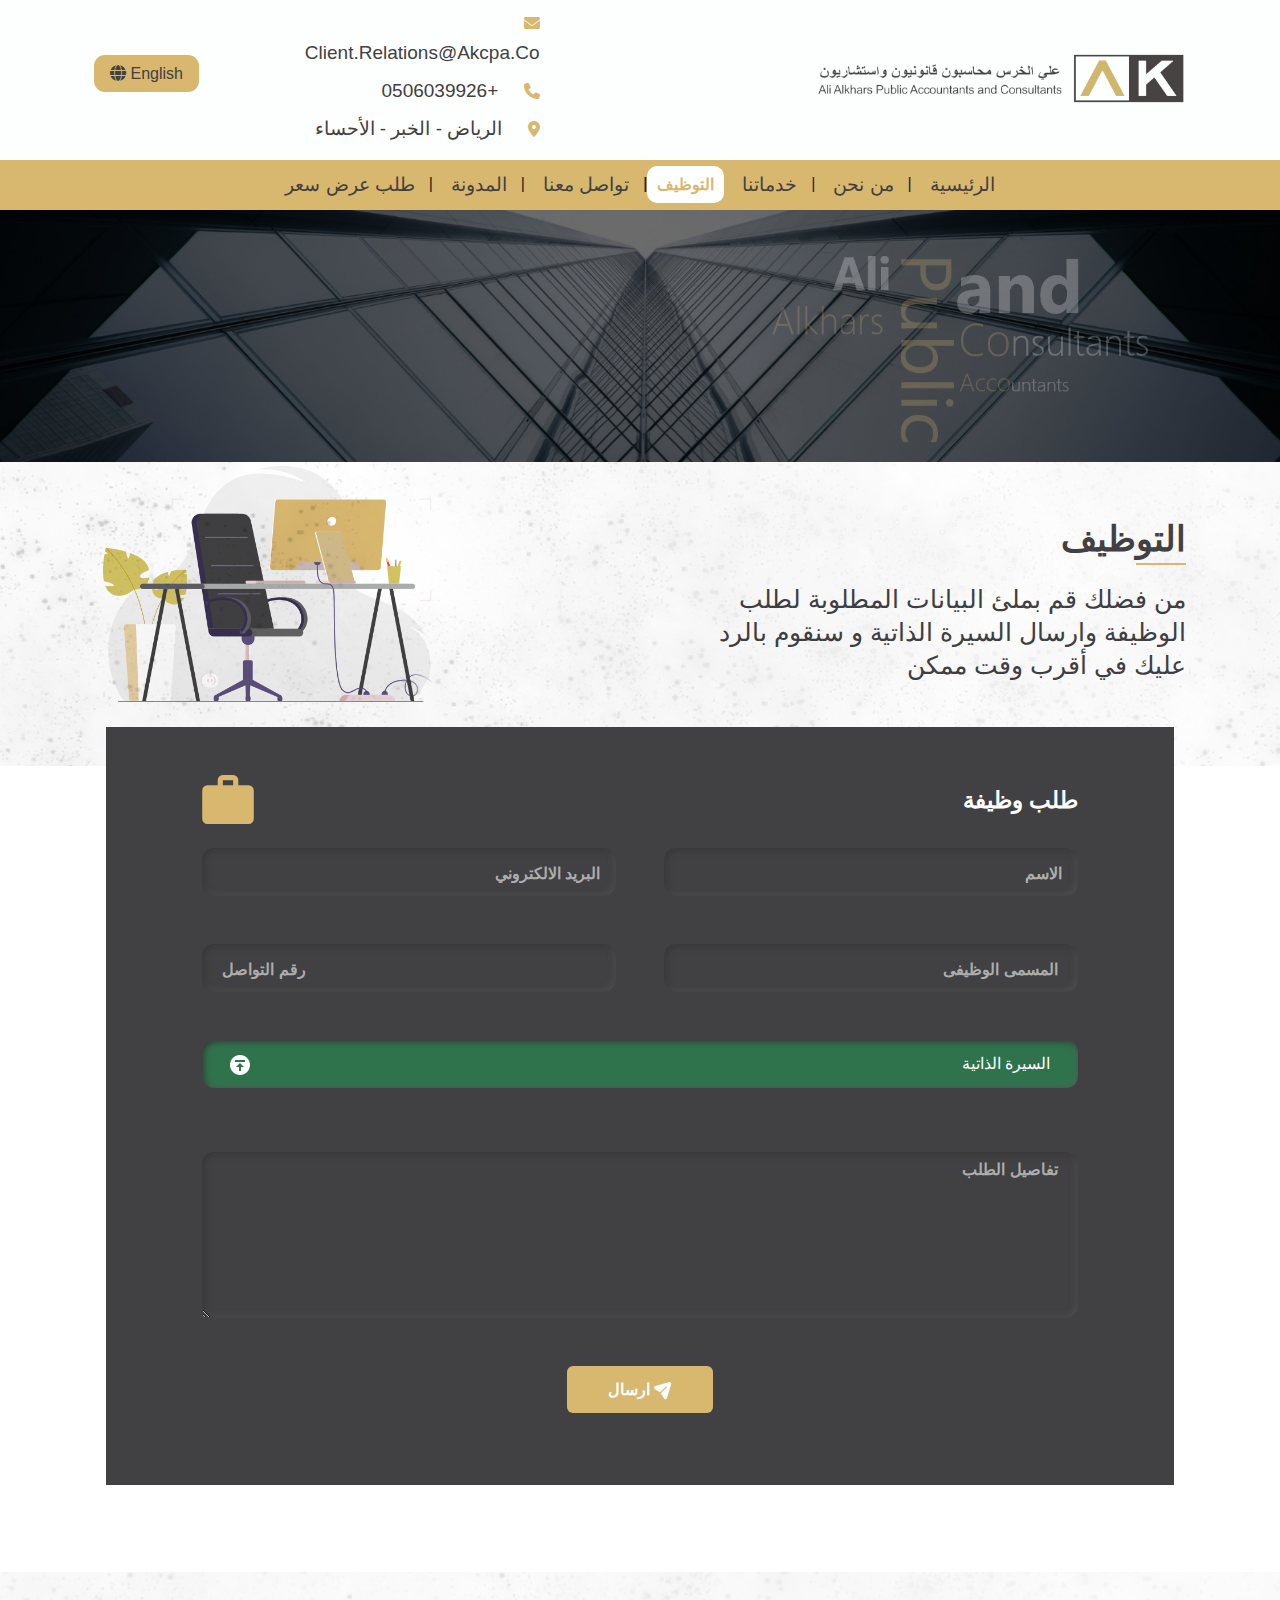
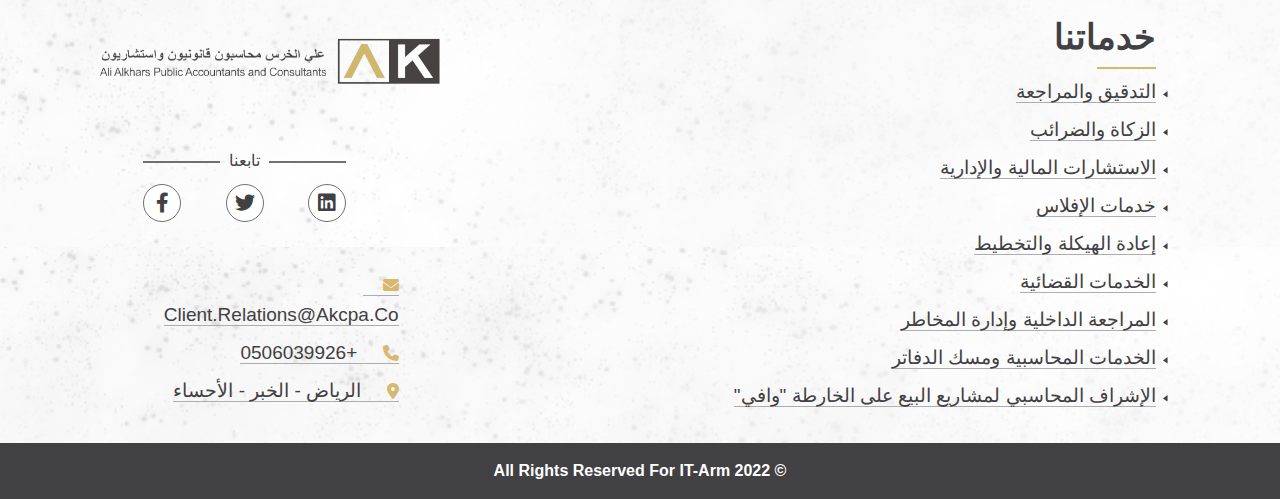
<file: recruitment.html>
<!DOCTYPE html>
<html lang="ar" dir="rtl">
<head>
     <meta charset="UTF-8">
     <meta http-equiv="X-UA-Compatible" content="IE=edge">
     <meta name="viewport" content="width=device-width, initial-scale=1.0">
     <meta name="keywords" content="Ali Al-Khars ,Chartered Accountants, Consultants">
     <meta name="description" content="Ali Al-Khars ,Chartered Accountants, Consultants">
     <meta name="author" content="hadeer hussein">
     <meta property="og:title" content="Ali Al-Khars"/>
     <meta property="og:type" content="Website"/>
     <meta property="og:url" content="" />
     <meta property="og:image" content="./assets/img/logo -a-k.png"/>
     <link href="assets/img/logo -a-k.png"  rel="shortcut icon"/>
     <title>على الخرس محاسبون قانونيون واستشاريون</title>
     <link href="./assets/css/bootstrap.min.css" rel="stylesheet">
     <link href="./assets/font-awesome/css/all.css" rel="stylesheet">
     <link href="./assets/css/style.css" rel="stylesheet">
     <link href="./assets/css/style-en.css" rel="stylesheet">
</head>
<body>
     <div class="nav-top">
          <div class="container">
               <div class="row mx-0 row-cols-lg-2 row-cols-1 pb-2 align-items-center">
                    <div class="col">
                         <img class="logo-hader"src="./assets/img/logo.png" alt="logo">
                    </div>
                    <div class="col col-contact-hader ">
                         <div class="row-nav-content row align-items-center  row-cols-1">
                              <div class="col-md-8 component-footer-content colemail justify-content-center mt-2">
                                   <div class="contact-content mb-2">
                                       <a href="mailto:client.relations@akcpa.co" class="content-box">
                                        <i class="fas fa-envelope"></i>
                                        client.relations@akcpa.co
                                       </a>
                                   </div>
                                   <div class="contact-content mb-2">
                                       <a href="tel:+0506039926" class="content-box"> <!--chang-number-3-1-2022-->
                                        <i class="fa fa-phone"></i>
                                        +0506039926 <!--chang-number-3-1-2022-->
                                       </a>
                                   </div>
                                   <div class="contact-content mb-2">
                                       <a class="content-box"> 
                                        <i class="fa fa-location-dot"></i>
                                        الرياض - الخبر - الأحساء 
                                       </a>
                                   </div>
                              </div>
                              <div class="col-md-4 link-lengeth text-start"><!--edd-to-text-start--3-1-2022-->
                                   <a href="">
                                        English
                                        <i class="fa-solid fa-globe"></i>
                                       
                                   </a>
                              </div>
                         </div>
                       
                    </div>
               </div>
          </div>
     </div>
     <!--nav-->
        <nav class="navbar navbar-expand-xl navber-index sticky-top">
          <div class="container">
            <button class="navbar-toggler" type="button" data-bs-toggle="collapse" data-bs-target="#navbarSupportedContent" aria-controls="navbarSupportedContent" aria-expanded="false" aria-label="Toggle navigation">
              <span class="navbar-toggler-icon"></span>
            </button>
            <div class="collapse navbar-collapse" id="navbarSupportedContent">
              <ul class="navbar-nav m-auto mb-2 mb-lg-0 align-items-center">
                    <li class="nav-item">
                    <a class="nav-link active" aria-current="page" href="index.html">الرئيسية</a>
                    </li>
                    <li class="nav-item">
                    <a class="nav-link" href="about.html">من نحن</a>
                    </li>
                    <li class="nav-item">
                    <a class="nav-link" href="services.html">خدماتنا</a>
                    </li>
                    <li class="nav-item">
                         <a class="nav-link" href="recruitment.html">التوظيف</a>
                    </li>
                    <li class="nav-item">
                         <a class="nav-link" href="content-us.html">تواصل معنا</a>
                    </li>
                    <li class="nav-item">
                         <a class="nav-link" href="Blog.html">المدونة</a>
                    </li>
                    <li class="nav-item">
                         <a class="nav-link" href="Asking-price.html"> طلب عرض سعر</a>
                    </li>
              </ul>
            </div>
          </div>
        </nav>
     <!--end-nav-->
     <!--content-hadeer-->
     <section class="component-content-header">
       <div class="content-img-header">
          <img class="img-haeder"src="./assets/img/hader.png" alt="hader-img">
          <div class="img-logo-hader">
               <div class="container">
                    <img class="mt-4 mx-md-5"src="./assets/img/logo-hader.png" alt="logo">

               </div>
          </div>
          <div id="over"></div>
       </div>
     </section>
     <!--content-hadeer-->
     <!--component-hadeer-content-us-->
     <section class="component-hadeer-content-us">
          <div class="contents-imgeer pt-1 pb-5">
               <div id="over-content"></div>
              
               <div class="defintion-content">
                    <div class="container">
                         <div class="row mx-0 align-items-center mb-3">
                           <div class="col-md-8">
                              <h5 class="title-hadeer title-hadeer-jop mb-2 pt-5">التوظيف</h5>
                              <p class="pt-3 defintion-p col-md-8">
                                   من فضلك قم بملئ البيانات المطلوبة لطلب الوظيفة وارسال السيرة الذاتية و سنقوم بالرد عليك في أقرب وقت ممكن
                              </p>
                           </div>
                           <div class="col-md-4">
                              <img class="img-jop"src="./assets/img/jop.png" alt="jop">
                           </div>
                         </div>
                        
                    </div>
               </div>
          </div>
     </section>
     <!--component-hadeer-content-us-->
     <!--form-content-->
     <section class="component-form">
          <div class="container">
               <div class="content-form p-lg-5 p-md-4 mb-5 mx-md-4">
                    <div class="component-servers">
                         <div class="row   justify-content-between mx-0 align-items-center">
                              <h6 class="col px-md-5  title-whit"> طلب وظيفة</h6>

                              <div class="col col-5 px-md-5 f-img">
                                   <img class="img-jopee"src="./assets/img/Path-serves.svg" alt="file">

                              </div>
                         </div>
                              <form  class="row gx-5 gy-md-5 gy-3 p-sm-4 mx-0 pt-3 needs-validation form-content-form form-content-as" novalidate>
                                   <div class="col-md-6">
                                        <input type="text" class="form-control form-control-lg" placeholder="الاسم" id="validationCustom01" required>
                                        <div class="valid-feedback">
                                        Looks good!
                                        </div>
                                        <div class="invalid-feedback">
                                             Please choose a username.
                                        </div>
                                   </div>
                                   <div class="col-md-6">
                                        <input type="email" class="form-control form-control-lg" placeholder="البريد الالكتروني" id="validationCustom02"  required>
                                        <div class="valid-feedback">
                                        Looks good!
                                        </div>
                                        <div class="invalid-feedback">
                                             Please choose a email.
                                        </div>
                                   </div>
                                   <div class="col-md-6">
                                        <input type="text" class="form-control form-control-lg" placeholder=" المسمى الوظيفى" id="validationCustom03" required>
                                        <div class="valid-feedback">
                                        Looks good!
                                        </div>
                                        <div class="invalid-feedback">
                                             Please choose a username.
                                        </div>
                                   </div>
                                   <div class="col-md-6">
                                        <input type="tel" class="form-control form-control-lg" placeholder=" رقم التواصل" id="validationCustom04" required>
                                        <div class="valid-feedback">
                                        Looks good!
                                        </div>
                                        <div class="invalid-feedback">
                                             Please choose a nember phone.
                                        </div>
                                   </div>
                                   <div class="col-md-12">
                                        <div class="d-flex form-control form-control-lg custom-file justify-content-between">
                                             <span>السيرة الذاتية</span>      
                                             <div class="">
                                                 <input type="file" class="custom-file-input form-control-lg" id="file" multiple="" onchange="javascript:updateList()">
                                                 <label class="text-white custom-file-label" for="file">
                                                  
                                                     <img class="download" src="./assets/img/file-from.png" alt="download">
                 
                                                 </label>
                                             </div>
                                         </div>
                                         <ul id="fileList" class="file-list"></ul>
                                        <div class="valid-feedback">
                                        Looks good!
                                        </div>
                                        <div class="invalid-feedback">
                                             Please choose a serves.
                                        </div>
                                   </div>
                                   <div class="col-md-12">
                                        <textarea rows="5"  class="form-control form-control-lg" placeholder=" تفاصيل الطلب"required></textarea>
                                   </div>
                                   <div class="col-12 text-center">
                                        <button class="btn btn-submit" type="submit">
                                             <img src="./assets/img/Path.png" alt="path">

                                             ارسال
                                        </button>
                                   </div>
                              </form>
                    </div>
               </div>
          </div>
     </section>
     <!--end-form-content-->
     <!--start-footer-->
     <footer>
          <div class="component-footer">
               <div class="container">
                    <div class="row mx-0  pt-5 pb-3">
                         <div class="col-md-8 component-serves">
                              <h5 class="title-footer">خدماتنا</h5>
                              <ul class="ul-servies pt-4">
                                   <li class="ul-li-item mb-2">
                                        <a href="">التدقيق والمراجعة</a>
                                   </li>
                                   <li class="ul-li-item mb-2">
                                        <a href="">الزكاة والضرائب</a>
                                   </li>
                                   <li class="ul-li-item mb-2">
                                        <a href="">الاستشارات المالية والإدارية</a>
                                   </li>
                                   <li class="ul-li-item mb-2">
                                        <a href="">خدمات الإفلاس</a>
                                   </li> 
                                   <li class="ul-li-item mb-2">
                                        <a href="">إعادة الهيكلة والتخطيط</a>
                                   </li>
                                   <li class="ul-li-item mb-2">
                                        <a href="">الخدمات القضائية</a>
                                   </li> 
                                   <li class="ul-li-item mb-2">
                                        <a href="">المراجعة الداخلية وإدارة المخاطر</a>
                                   </li> 
                                   <li class="ul-li-item mb-2">
                                        <a href="">الخدمات المحاسبية ومسك الدفاتر</a>
                                   </li>
                                   <li class="ul-li-item mb-2">
                                        <a href="">الإشراف المحاسبي لمشاريع البيع على الخارطة
                                             "وافي"
                                        </a>
                                   </li>
                              </ul>
                         </div>
                         <div class="col-md-4 component-content">
                              <div class="img-footer">
                                   <img src="./assets/img/logo.png" alt="logo">
                              </div>
                              <!--start-social--->
                              <div class="social-footer col-lg-7 text-center mt-5">
                                   <h6 class="title-follow">تابعنا</h6>
                                   <div class="Social-Media d-flex justify-content-between mt-2">
                                        <div class="item-social">
                                            <a class="fab fa-linkedin" href="https://www.linkedin.com/company/37407619/admin/" target="_blank"></a>
                
                                        </div>
                                      
                                        <div class="item-social">
                                             <a class="fab fa-twitter" href=" https://twitter.com/explore" target="_blank"></a>
                 
                                         </div>
                                         <div class="item-social">
                                              <a class="fab fa-facebook-f" href="https://www.facebook.com/profile.php?id=100086325743471" target="_blank"></a>
                  
                                         </div>
                                   </div>
                              </div>
                              <!--end-social-footer-->
                              <!--start-content-->
                              <div class="component-footer-content col-lg-9 col-md-12 m-auto justify-content-center mt-5">
                                   <div class="contact-content mb-2">
                                       <a href="mailto:client.relations@akcpa.co" class="content-box">
                                        <i class="fas fa-envelope"></i>
                                        client.relations@akcpa.co
                                       </a>
                                   </div>
                                   <div class="contact-content mb-2">
                                       <a href="tel:+0506039926" class="content-box">
                                        <i class="fa fa-phone"></i>
                                        +0506039926
                                       </a>
                                   </div>
                                   <div class="contact-content mb-2">
                                       <a class="content-box"> 
                                        <i class="fa fa-location-dot"></i>
                                        الرياض - الخبر - الأحساء 
                                       </a>
                                   </div>
                              </div>
                              <!--end-content-->
                         </div>
                    </div>
               </div>
          </div>
          <div class="component-copy text-center pt-2 pb-2">
               &#169 2022 All rights reserved for iT-Arm
          </div>
      </footer>
     <!--end-footer-->
     <!---->
     <script src="./assets/js/jquery.js"></script>
     <script src="./assets/js/bootstrap.bundle.min.js"></script>
     <script src="./assets/js/form.js"></script>
</body>
</html>
</file>
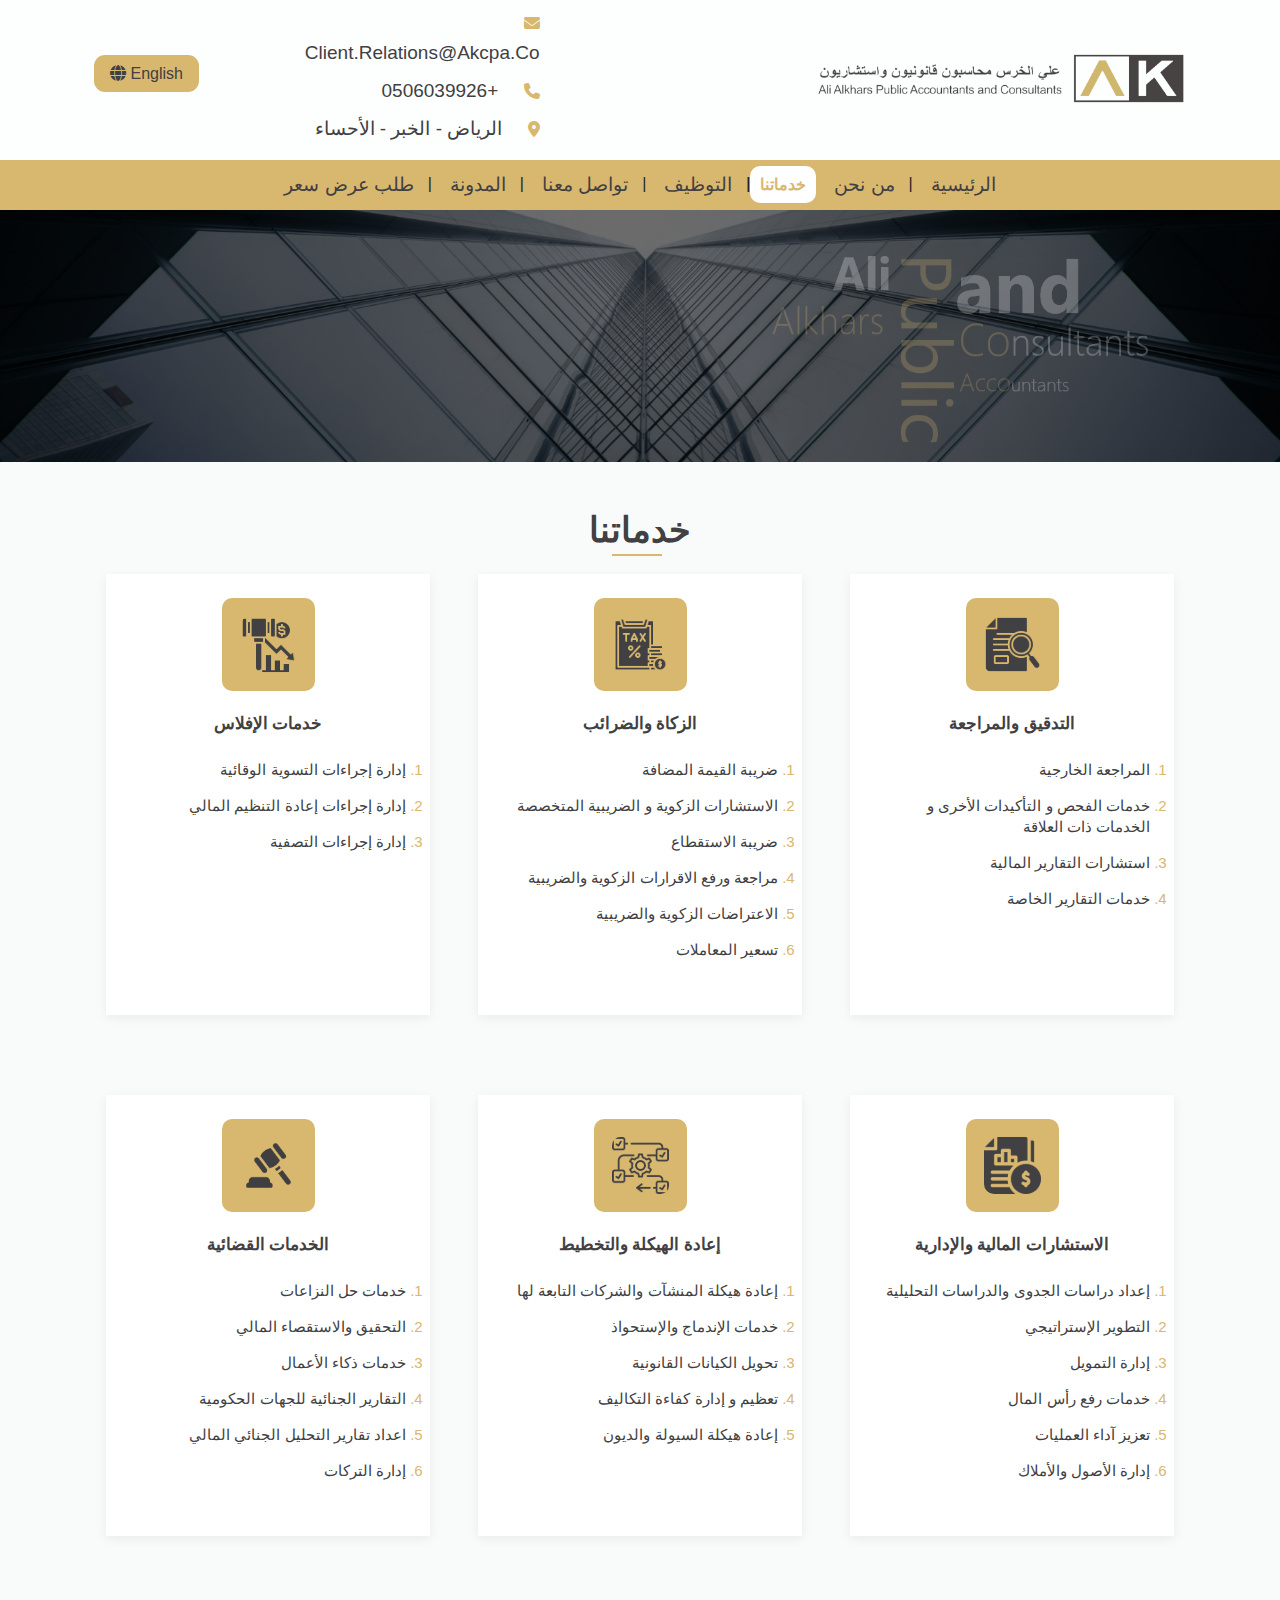
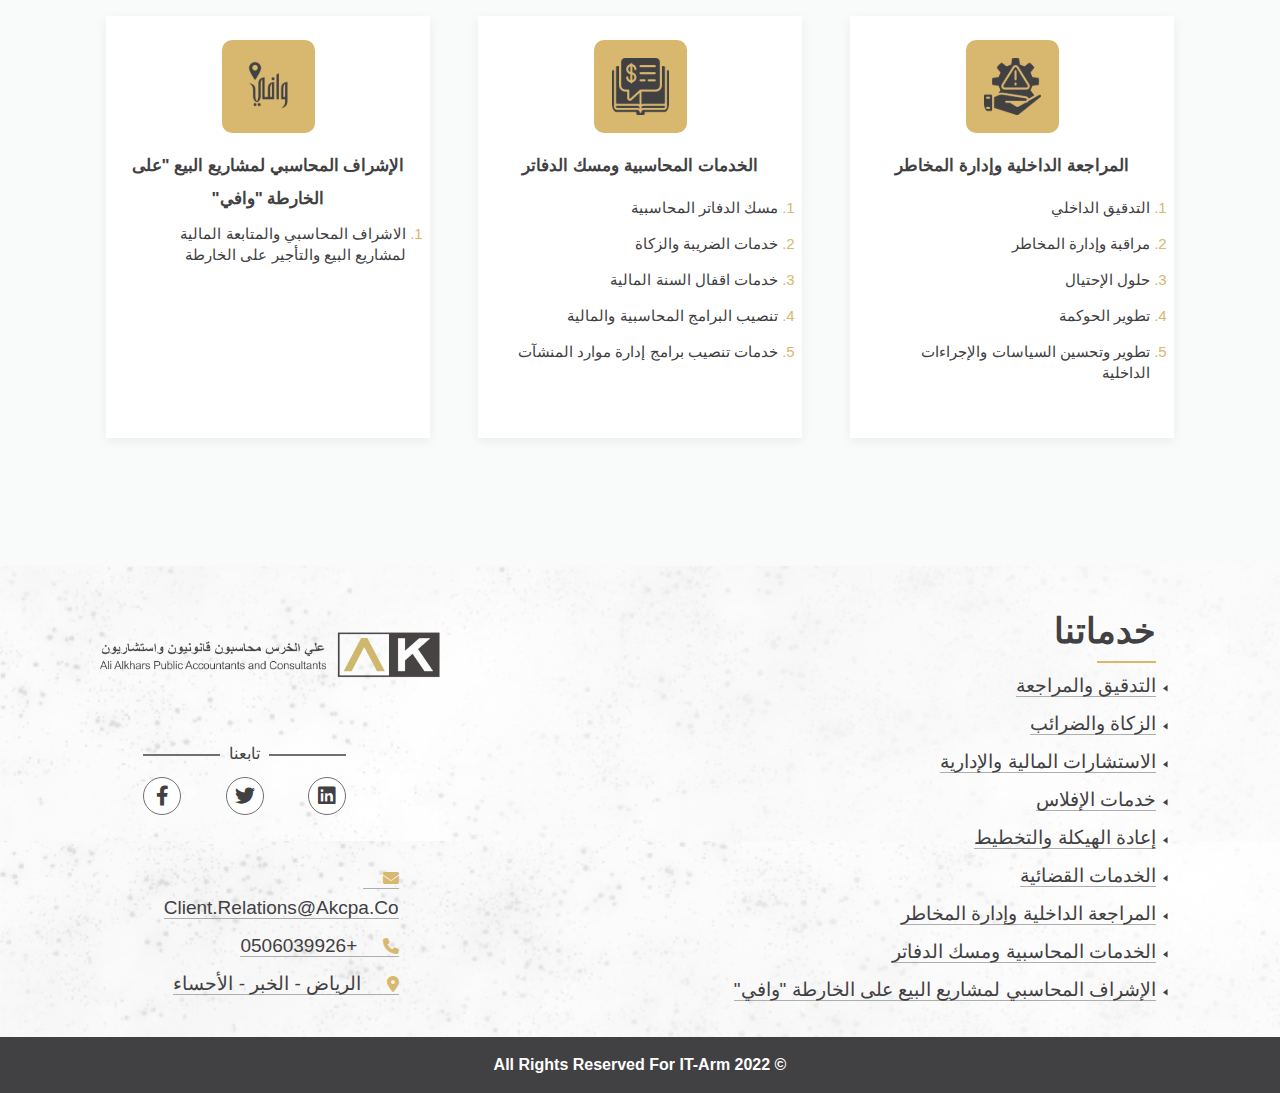
<file: services.html>
<!DOCTYPE html>
<html lang="ar" dir="rtl">
<head>
     <meta charset="UTF-8">
     <meta http-equiv="X-UA-Compatible" content="IE=edge">
     <meta name="viewport" content="width=device-width, initial-scale=1.0">
     <meta name="keywords" content="Ali Al-Khars ,Chartered Accountants, Consultants">
     <meta name="description" content="Ali Al-Khars ,Chartered Accountants, Consultants">
     <meta name="author" content="hadeer hussein">
     <meta property="og:title" content="Ali Al-Khars"/>
     <meta property="og:type" content="Website"/>
     <meta property="og:url" content="" />
     <meta property="og:image" content="./assets/img/logo -a-k.png"/>
     <link href="assets/img/logo -a-k.png"  rel="shortcut icon"/>
     <title>على الخرس محاسبون قانونيون واستشاريون</title>
     <link href="./assets/css/bootstrap.min.css" rel="stylesheet">
     <link href="./assets/font-awesome/css/all.css" rel="stylesheet">
     <link href="./assets/css/style.css" rel="stylesheet">
     <link href="./assets/css/style-en.css" rel="stylesheet">
</head>
<body>
     <div class="nav-top">
          <div class="container">
               <div class="row mx-0 row-cols-lg-2 row-cols-1 pb-2 align-items-center">
                    <div class="col">
                         <img class="logo-hader"src="./assets/img/logo.png" alt="logo">
                    </div>
                    <div class="col col-contact-hader ">
                         <div class="row-nav-content row align-items-center  row-cols-1">
                              <div class="col-md-8 component-footer-content colemail justify-content-center mt-2">
                                   <div class="contact-content mb-2">
                                       <a href="mailto:client.relations@akcpa.co" class="content-box">
                                        <i class="fas fa-envelope"></i>
                                        client.relations@akcpa.co
                                       </a>
                                   </div>
                                   <div class="contact-content mb-2">
                                       <a href="tel:+0506039926" class="content-box"> <!--chang-number-3-1-2022-->
                                        <i class="fa fa-phone"></i>
                                        +0506039926 <!--chang-number-3-1-2022-->
                                       </a>
                                   </div>
                                   <div class="contact-content mb-2">
                                       <a class="content-box"> 
                                        <i class="fa fa-location-dot"></i>
                                        الرياض - الخبر - الأحساء 
                                       </a>
                                   </div>
                              </div>
                              <div class="col-md-4 link-lengeth text-start"><!--edd-to-text-start--3-1-2022-->
                                   <a href="">
                                        English
                                        <i class="fa-solid fa-globe"></i>
                                       
                                   </a>
                              </div>
                         </div>
                       
                    </div>
               </div>
          </div>
     </div>
     <!--nav-->
        <nav class="navbar navbar-expand-xl navber-index sticky-top">
          <div class="container">
            <button class="navbar-toggler" type="button" data-bs-toggle="collapse" data-bs-target="#navbarSupportedContent" aria-controls="navbarSupportedContent" aria-expanded="false" aria-label="Toggle navigation">
              <span class="navbar-toggler-icon"></span>
            </button>
            <div class="collapse navbar-collapse" id="navbarSupportedContent">
              <ul class="navbar-nav m-auto mb-2 mb-lg-0 align-items-center">
                    <li class="nav-item">
                    <a class="nav-link active" aria-current="page" href="index.html">الرئيسية</a>
                    </li>
                    <li class="nav-item">
                    <a class="nav-link" href="about.html">من نحن</a>
                    </li>
                    <li class="nav-item">
                    <a class="nav-link" href="services.html">خدماتنا</a>
                    </li>
                    <li class="nav-item">
                         <a class="nav-link" href="recruitment.html">التوظيف</a>
                    </li>
                    <li class="nav-item">
                         <a class="nav-link" href="content-us.html">تواصل معنا</a>
                    </li>
                    <li class="nav-item">
                         <a class="nav-link" href="Blog.html">المدونة</a>
                    </li>
                    <li class="nav-item">
                         <a class="nav-link" href="Asking-price.html"> طلب عرض سعر</a>
                    </li>
              </ul>
            </div>
          </div>
        </nav>
     <!--end-nav-->
     <!--content-hadeer-->
     <section class="component-content-header">
       <div class="content-img-header">
          <img class="img-haeder"src="./assets/img/hader.png" alt="hader-img">
          <div class="img-logo-hader">
               <div class="container">
                    <img class="mx-md-5 mx-3 mt-md-4" src="./assets/img/logo-hader.png" alt="logo">

               </div>
          </div>
          <div id="over"></div>
       </div>
     </section>
     <!--content-hadeer-->
     <!--component-services-->
     <section class="component-services pt-5 pb-5">
          <div class="container">
               <div class="component-content-services">
                    <h5 class="title-hadeer title-hadeer-s mb-2 text-center">خدماتنا</h5>
               </div>
               <div class="row mx-0 row-cols-lg-3 row-cols-md-2 row-cols-1 gx-5 mt-4">
                    <div class="col col-serves">
                         <div class="content-defintion  pt-4">
                              <span class="spanc h-100"></span>
                              <div class="defintion-defintion">
                                   <div class="img-servies">
                                        <img src="./assets/img/search.svg" alt="search">
                                   </div>
                                   <h6 class="title-defintion text-center pt-3">التدقيق والمراجعة</h6>
                                   <ul class="ul-services pt-2 px-md-4 px-4 mb-3">
                                        <li>المراجعة الخارجية</li>
                                        <li>خدمات الفحص و التأكيدات الأخرى و الخدمات ذات العلاقة</li>
                                        <li>استشارات التقارير المالية </li>
                                        <li> خدمات التقارير الخاصة</li>
                                        
                                     
                                   </ul>
                                   <div class="link-asking pt-2 pb-2 text-center">
                                        <a href="Asking-price.html">طلب عرض سعر</a>
                                   </div>
                              </div>
                            
                         </div>
                    </div>
                    <!--item-->
                    <div class="col col-serves">
                         <div class="content-defintion pt-4">
                              <span class="spanc h-100"></span>
                              <div class="defintion-defintion">
                                   <div class="img-servies">
                                        <img src="./assets/img/zak.svg" alt="search">
                                   </div>
                                   <h6 class="title-defintion text-center pt-3"> الزكاة والضرائب</h6>
                                   <ul class="ul-services pt-2 px-md-4 px-4 mb-3">
                                        <li>  ضريبة القيمة المضافة</li>
                                        <li>الاستشارات الزكوية و الضريبية المتخصصة</li>
                                        <li>  ضريبة الاستقطاع </li>
                                        <li>   مراجعة ورفع الاقرارات الزكوية والضريبية</li>
                                        <li>   الاعتراضات الزكوية والضريبية</li>
                                        <li>       تسعير المعاملات</li>
     
                                   </ul>
                                   <div class="link-asking pt-2 pb-2 text-center">
                                        <a href="Asking-price.html">طلب عرض سعر</a>
                                   </div>
                              </div>
                             
                         </div>
                    </div>
                    <!--item-->
                    <!--item-->
                    <div class="col col-serves">
                         <div class="content-defintion    pt-4">
                              <span class="spanc h-100"></span>
                              <div class="defintion-defintion">
                                   <div class="img-servies">
                                        <img src="./assets/img/servers-3.svg" alt="search">
                                  </div>
                                  <h6 class="title-defintion text-center pt-3">  خدمات الإفلاس</h6>
                                  <ul class="ul-services pt-2  px-md-4 px-4 mb-3">
                                       <li>    إدارة إجراءات التسوية الوقائية</li>
                                       <li> إدارة إجراءات إعادة التنظيم المالي </li>
                                       <li>   إدارة إجراءات التصفية </li>
                                            
                                  </ul>
                              
                                  <div class="link-asking pt-2 pb-2 text-center">
                                   <a href="Asking-price.html">طلب عرض سعر</a>
                                 </div>
                              </div>
                           
                              
                         </div>
                    </div>
                    <!--item-->
                     <!--item-->
                     <div class="col col-serves">
                         <div class="content-defintion   pt-4">
                              <span class="spanc h-100"></span>
                              <div class="defintion-defintion">
                                   <div class="img-servies">
                                        <img src="./assets/img/server4.svg" alt="search">
                                   </div>
                                   <h6 class="title-defintion text-center pt-3">  الاستشارات المالية والإدارية</h6>
                                   <ul class="ul-services pt-2 px-md-4 px-4 mb-3">
                                        <li>    إعداد دراسات الجدوى والدراسات التحليلية</li>
                                        <li> التطوير الإستراتيجي</li>
                                        <li>   إدارة التمويل</li>
                                        <li>   خدمات رفع رأس المال</li>   
                                         <li>   تعزيز آداء العمليات</li>   
                                          <li>   إدارة الأصول والأملاك</li>
                                   </ul>
                                
                                   <div class="link-asking pt-2 pb-2 text-center">
                                        <a href="Asking-price.html">طلب عرض سعر</a>
                                   </div>
                             </div>
                            
                         </div>
                    </div>
                    <!--item-->
                    <!--item-->
                    <div class="col col-serves">
                         <div class="content-defintion    pt-4">
                              <span class="spanc h-100"></span>
                              <div class="defintion-defintion">
                                   <div class="img-servies">
                                        <img src="./assets/img/process.svg" alt="search">
                                   </div>
                                   <h6 class="title-defintion text-center pt-3">  إعادة الهيكلة والتخطيط</h6>
                                   <ul class="ul-services pt-2  px-md-4 px-4 mb-3">
                                        <li>  إعادة هيكلة المنشآت والشركات التابعة لها</li>
                                        <li>  خدمات الإندماج والإستحواذ</li>
                                        <li>   تحويل الكيانات القانونية </li>
                                        <li>   تعظيم و إدارة كفاءة التكاليف</li>   
                                         <li>   إعادة هيكلة السيولة والديون</li>   
                                   </ul>
                                   <div class="link-asking pt-2 pb-2 text-center">
                                        <a href="Asking-price.html">طلب عرض سعر</a>
                                   </div>
                              </div>
                             
                         </div>
                    </div>
                    <!--item-->
                     <!--item-->
                     <div class="col col-serves">
                         <div class="content-defintion   pt-4">
                              <span class="spanc h-100"></span>
                              <div class="defintion-defintion">
                                   <div class="img-servies">
                                        <img src="./assets/img/mace.svg" alt="search">
                                   </div>
                                   <h6 class="title-defintion text-center pt-3"> الخدمات القضائية</h6>
                                   <ul class="ul-services pt-2  px-md-4 px-4 mb-3">
                                        <li>  خدمات حل النزاعات</li>
                                        <li>  التحقيق والاستقصاء المالي</li>
                                        <li>   خدمات ذكاء الأعمال</li>
                                        <li>  التقارير الجنائية للجهات الحكومية</li>   
                                         <li> اعداد تقارير التحليل الجنائي المالي </li>
                                         <li> إدارة التركات</li>   
   
                                   </ul>
                                   <div class="link-asking pt-2 pb-2 text-center">
                                        <a href="Asking-price.html">طلب عرض سعر</a>
                                   </div>
                              </div>
                            
                             
                         </div>
                    </div>
                    <!--item-->
                     <!--item-->
                     <div class="col col-serves">
                         <div class="content-defintion   pt-4">
                              <span class="spanc h-100"></span>
                              <div class="defintion-defintion">
                                   <div class="img-servies">
                                        <img src="./assets/img/risk.svg" alt="search">
                                   </div>
                                   <h6 class="title-defintion text-center pt-3">  المراجعة الداخلية وإدارة
                                        المخاطر</h6>
                                   <ul class="ul-services pt-2  px-md-4 px-4 mb-3">
                                        <li> التدقيق الداخلي</li>
                                        <li> مراقبة وإدارة المخاطر</li>
                                        <li>   حلول الإحتيال</li>
                                        <li> تطوير الحوكمة</li>   
                                         <li> تطوير وتحسين السياسات والإجراءات الداخلية</li>
                                     
   
                                   </ul>
                                   <div class="link-asking pt-2 pb-2 text-center">
                                        <a href="Asking-price.html">طلب عرض سعر</a>
                                   </div>
                              </div>
                             
                             
                         </div>
                    </div>
                    <!--item-->
                     <!--item-->
                     <div class="col col-serves">
                         <div class="content-defintion   pt-4">
                              <span class="spanc h-100"></span>
                              <div class="defintion-defintion">
                                   <div class="img-servies">
                                        <img src="./assets/img/as.svg" alt="search">
                                   </div>
                                   <h6 class="title-defintion text-center pt-3"> 
                                     الخدمات المحاسبية ومسك الدفاتر
                                   </h6>
                                   <ul class="ul-services pt-2 px-md-4 px-4 mb-3">
                                        <li> مسك الدفاتر المحاسبية</li>
                                        <li>  خدمات الضريبة والزكاة</li>
                                        <li>   خدمات اقفال السنة المالية</li>
                                        <li> تنصيب البرامج المحاسبية والمالية</li>   
                                         <li> خدمات تنصيب برامج إدارة موارد المنشآت</li>
                                     
   
                                   </ul>
                                   <div class="link-asking pt-2 pb-2 text-center">
                                        <a href="Asking-price.html">طلب عرض سعر</a>
                                   </div>
                              </div>
                          
                             
                         </div>
                    </div>
                    <!--item-->
                      <!--item-->
                      <div class="col col-serves">
                         <div class="content-defintion   pt-4">
                              <span class="spanc h-100"></span>
                              <div class="defintion-defintion">
                                   <div class="img-servies">
                                        <img src="./assets/img/ofy.svg" alt="search">
                                   </div>
                                   <h6 class="title-defintion text-center pt-3"> 
                                        الإشراف المحاسبي لمشاريع البيع
                                        "على الخارطة "وافي"
                                   </h6>
                                   <ul class="ul-services pt-2  px-md-4 px-4 mb-3">
                                        <li> الاشراف المحاسبي والمتابعة المالية لمشاريع البيع والتأجير على الخارطة
                                        </li>
                                       
                                   </ul>
                                   <div class="link-asking pt-2 pb-2 text-center">
                                        <a href="Asking-price.html">طلب عرض سعر</a>
                                   </div>
                              </div>
                          
                             
                         </div>
                    </div>
                    <!--item-->
               </div>
          </div>
     </section>
     <!--end-component-service-->
     <!--start-footer-->
     <footer>
          <div class="component-footer">
               <div class="container">
                    <div class="row mx-0  pt-5 pb-3">
                         <div class="col-md-8 component-serves">
                              <h5 class="title-footer">خدماتنا</h5>
                              <ul class="ul-servies pt-4">
                                   <li class="ul-li-item mb-2">
                                        <a href="">التدقيق والمراجعة</a>
                                   </li>
                                   <li class="ul-li-item mb-2">
                                        <a href="">الزكاة والضرائب</a>
                                   </li>
                                   <li class="ul-li-item mb-2">
                                        <a href="">الاستشارات المالية والإدارية</a>
                                   </li>
                                   <li class="ul-li-item mb-2">
                                        <a href="">خدمات الإفلاس</a>
                                   </li> 
                                   <li class="ul-li-item mb-2">
                                        <a href="">إعادة الهيكلة والتخطيط</a>
                                   </li>
                                   <li class="ul-li-item mb-2">
                                        <a href="">الخدمات القضائية</a>
                                   </li> 
                                   <li class="ul-li-item mb-2">
                                        <a href="">المراجعة الداخلية وإدارة المخاطر</a>
                                   </li> 
                                   <li class="ul-li-item mb-2">
                                        <a href="">الخدمات المحاسبية ومسك الدفاتر</a>
                                   </li>
                                   <li class="ul-li-item mb-2">
                                        <a href="">الإشراف المحاسبي لمشاريع البيع على الخارطة
                                             "وافي"
                                        </a>
                                   </li>
                              </ul>
                         </div>
                         <div class="col-md-4 component-content">
                              <div class="img-footer">
                                   <img src="./assets/img/logo.png" alt="logo">
                              </div>
                              <!--start-social--->
                              <div class="social-footer col-lg-7 text-center mt-5">
                                   <h6 class="title-follow">تابعنا</h6>
                                   <div class="Social-Media d-flex justify-content-between mt-2">
                                        <div class="item-social">
                                            <a class="fab fa-linkedin" href="https://www.linkedin.com/company/37407619/admin/" target="_blank"></a>
                
                                        </div>
                                      
                                        <div class="item-social">
                                             <a class="fab fa-twitter" href=" https://twitter.com/explore" target="_blank"></a>
                 
                                         </div>
                                         <div class="item-social">
                                              <a class="fab fa-facebook-f" href="https://www.facebook.com/profile.php?id=100086325743471" target="_blank"></a>
                  
                                         </div>
                                   </div>
                              </div>
                              <!--end-social-footer-->
                              <!--start-content-->
                              <div class="component-footer-content col-lg-9 col-md-12 m-auto justify-content-center mt-5">
                                   <div class="contact-content mb-2">
                                       <a href="mailto:client.relations@akcpa.co" class="content-box">
                                        <i class="fas fa-envelope"></i>
                                        client.relations@akcpa.co
                                       </a>
                                   </div>
                                   <div class="contact-content mb-2">
                                       <a href="tel:+0506039926" class="content-box">
                                        <i class="fa fa-phone"></i>
                                        +0506039926
                                       </a>
                                   </div>
                                   <div class="contact-content mb-2">
                                       <a class="content-box"> 
                                        <i class="fa fa-location-dot"></i>
                                        الرياض - الخبر - الأحساء 
                                       </a>
                                   </div>
                              </div>
                              <!--end-content-->
                         </div>
                    </div>
               </div>
          </div>
          <div class="component-copy text-center pt-2 pb-2">
               &#169 2022 All rights reserved for iT-Arm
          </div>
      </footer>
     <!--end-footer-->
     <!---->
     <script src="./assets/js/jquery.js"></script>
     <script src="./assets/js/bootstrap.bundle.min.js"></script>
     <script src="./assets/js/form.js"></script>
</body>
</html>
</file>
<file: assets/css/style.css>
@font-face{
     src:url(../font/Tajawal/Tajawal-Bold.ttf);
     font-family: 'Tajawal', sans-serif;
     font-weight: 700;
}
@font-face{
     src:url(../font/Tajawal/Tajawal-Regular.ttf);
     font-family: 'Tajawal', sans-serif;
     font-weight: 400;
}
@font-face{
     src:url(../font/Tajawal/Tajawal-Medium.ttf);
     font-family: 'Tajawal', sans-serif;
     font-weight: 500;
}
@font-face{
     src:url(../font/Tajawal/Tajawal-Light.ttf);
     font-family: 'Tajawal', sans-serif;
     font-weight: 300;
}
@font-face{
     src:url(../font/Tajawal/Tajawal-ExtraBold.ttf);
     font-family: 'Tajawal', sans-serif;
     font-weight: 800;
}
body{
     margin: 0px;
     padding: 0px;
     box-sizing: border-box;
}
[dir="rtl"] body{
     font-family: 'Tajawal', sans-serif;
}
[dir="ltr"] body{
     font-family: 'Tajawal', sans-serif;
}
h1,h2,h3,h4,h5,h6{
     margin: 0px;
     padding: 0px;
}
ul,ol{
     padding-inline-start: 0px;
     padding-left: 0px;
}
a:hover,a{
     text-decoration: none;
}
ul li{
     list-style: none;
}
/*title-web*/
.title-footer,.title-footer-i{
  
     color: #414042;
    
     font-weight: 700;
     line-height: 33px;
     text-transform: capitalize;
     position: relative;
}
.title-footer{
     font-size: 35px;
}
.title-footer-i{
     font-size: 35px;
}
[dir="ltr"] .link-lengeth{
text-align: right !important;
}
@media (min-width:1000px) and (max-width: 1024px){
     .title-footer-i{
          font-size: 30px;
     }

}
@media (max-width: 768px){
     [dir="ltr"] .title-footer-i{
          font-size: 18px;
     }
}
.title-footer::before,.link-plas::before,.title-footer-i::before{
     content:"";
     position: absolute;
     border-bottom: 2px solid #D8B76F;
     
     bottom: -6px;

}
.title-footer-i::before{
     bottom:-15px
}
.title-footer::before{
     width: 59px;
     height: 5px;
     bottom: -16px;
}
.link-plas::before{
     height: 3px; 
     width: 67px;
     bottom: -3px;
     border-bottom: 1px solid #D8B76F;
}
.title-footer-i::before{
     height: 3px; 
     width: 33px;
}
.link-plas:hover{
     color: #D8B76F;
}
.title-whit,.hade-title-blog{
     color: #FFFFFF;
     font-size: 28px;
     font-weight:bold ;
     text-transform: capitalize;
     line-height: 40px;
}
.title-hadeer{
     color: #414042;
     font-size: 35px;
     font-weight:bold ;
     text-transform: capitalize;
     line-height: 40px;
     position: relative;
}
.title-hadeer::before{
     content:"";
     position: absolute;
     border-bottom: 2px solid #414042;
     width: 50px;
     height: 5px;
     bottom: -13px;

}
.title-hadeer-s::before{
     content:"";
     position: absolute;
     border-bottom: 2px solid #D8B76F;
     width: 50px;
     height: 5px;
     bottom: -6px;
     right: 48%;
}
.title-hadeer-jop::before{
     content:"";
     position: absolute;
     border-bottom: 2px solid #D8B76F;
     width: 50px;
     height: 5px;
     bottom: -6px;
}
.link-lengeth{
     padding-bottom: 5px;
}
@media (max-width:550px) {
     .title-whit,.hade-title-blog{
       
          font-size: 20px;

     }
     [dir="ltr"] .title-whit,[dir="ltr"] .hade-title-blog {
          font-size: 15px;
     }
}
.navbar-toggler:focus {
    
     box-shadow: transparent !important;
     box-shadow:0 0 0 0 !important;
 }
/*end-title-web*/
/*p-defintion*/
.defintion-p{
     color: #414042;
     font-size: 25px;
     font-weight: 500;
     line-height: 33px;
     text-transform: capitalize;
}
/*end-p-defintion*/
/*start-nav*/
.nav-top{
     background-color: #FDFFFF;
}
.col-contact-hader .contact-content a{
border-bottom: 0px !important;
}
.logo-hader{
     width: 70%;
     max-height: 100px;
     height: auto;
}
.link-lengeth a{
     background-color: #D8B76F;
     color: #414042;
     font-size: 16px;
     font-weight: 500;
     line-height: 30px;
     padding: 10px 20px;
     border-radius: 11px;
     text-transform: capitalize;
   
}
@media (min-width:1024px) {
     .link-lengeth a{
     padding: 10px 16px;
}
[dir="ltr"] .btn-btn {
     font-size: 15px;
} 
}
.link-lengeth a:hover{
     background-color: #fff;
     box-shadow: 0px 3px 11px #00000029;
}
@media (max-width:550px) {
     .row-nav-content{
margin-bottom: 20px;
     }
     .logo-hader {
width: 100%;
     }
}
/*nav-tow*/
.navber-index{
     background-color: #D8B76F;
     padding: 0px;
}
.navber-index .navbar-nav .nav-link{
     color: #414042;
     font-size:19px ;
     font-weight: 400;
     text-transform: capitalize;
     line-height: 30px;
     margin: 0px 10px;
     position: relative;
     padding-top: 10px;
    padding-bottom: 10px;
}

 @media (min-width:1100px) {
     .navber-index .navbar-nav .nav-item:not(:first-child):after {
          content:' |';
          position: absolute;
          top: 23%;
      }
    
 }
.navbar-nav .active {
     color: #D8B76F;
     background-color: #fff;
     padding: 0px 10px;
     font-weight: bold;
}
.navbar-nav .nav-item >.active{
     background-color: #fff;
     border-radius: 10px;
     padding: 10px;
}

/*end-nav-tow*/
/*end-nav*/

/*footer*/
.component-footer{
     background-image: url(../img/footer.svg);
     background-repeat: repeat;
     background-size: cover;
     
}
@media (max-width:768px){
     .component-footer{  
          background-image: url(../img/Splatter.png);
          background-repeat: repeat;
          background-size: cover;  
               
         }

     
}
.ul-servies li{
     list-style-image: url('../img/ul-pth.png');
}
.ul-servies li a,.contact-content a{
     color: #414042;
     font-size: 19px;
     font-weight: 500;
     line-height: 30px;
     text-transform: capitalize;
     border-bottom: 1px solid #ACADAD;


}
@media (max-width:768px){
     .contact-content a{
font-size: 13px;
     }
}
@media (min-width: 768px){
     [dir="rtl"] .title-whit{
          padding-left: 0px !important;

     }
     [dir="ltr"] .title-whit{
          padding-right: 0px !important;

     }
     .title-whit{
          font-size: 23px;
     }
     .p-vision {
          height: calc(12* 1.45em);
     }
     [dir="ltr"] .p-vision {
          height: calc(15* 1.45em);
     }
}
.ul-servies li a:hover{
     color: #D8B76F;
     border-bottom: 1px solid #D8B76F;
}
.img-footer img{
     width: 100%;

     margin: auto;
     height: auto;
}
@media (max-width:550px) {
     .img-footer img{
          width: 100%;
          margin: auto;
          height: auto;
     }
}
.title-follow{
     color:#414042 ;
     font-size:16px ;
     font-weight:400 ;
     text-transform: capitalize;
     line-height: 30px;
     position: relative;
}
.title-follow::after{
     content: "";
     width: 38%;
     height: 2px;
     background-color: #707070;
     position: absolute;
     top: 50%;
     left: 0px;
}
.title-follow::before{
     content: "";
     width: 38%;
     height: 2px;
     background-color: #707070;
     position: absolute;
     top: 50%;
     right: 0px;
}
[dir="ltr"] .title-follow::before{
     right: -17px;
}
[dir="ltr"] .title-follow::after{
     left: -17px;
}
.Social-Media .item-social{
     width: 38px;
     height: 38px; 
     border-radius: 50%;
     border: 1px solid #707070;
     background-color: #fff;
     display: flex;
     align-items: center;
     justify-content: center;
}
.Social-Media a{
     color: #414042;
     font-size: 20px;
     line-height: 16px;
  
}
.contact-content a i{
color: #D8B76F;
font-size: 16px;


}
.component-copy{
     background-color: #414042;
     font-size: 16px;
     font-weight: 700;
     line-height: 40px;
     text-transform:capitalize ;
     color: #FFFFFF;
}
.item-social:hover{
     box-shadow: 0px 3px 6px #00000036;
     border: 0px;
}
.item-social a:hover{
color: #D8B76F;
}
/*end-footer*/
/*index*/
.img-slid{
     height: auto;
     filter: grayscale(100%);
     
}
.img-logo-slid{
     position: absolute;
     top: 13%;
     width: 300px;
     height: 433px;
     left: 5%;
}
.over-slid{
     position: absolute;
     width: 100%;
     height: 100%;
     top:0px;
     background-color: #000000ad;
}
.card-vision{
     border: 0px;

}
.img-vision{
     width: 100%;
     height: 314px;
     border: 0px;
     filter: grayscale(100%); 
}
.col-img-massege{
     position: relative;
}

.col-img-massege::before{
     content: "";
     position: absolute;
     top: -14px;
     width: 125px;
     height: 114px;
     margin-right: 3px;
     background-image: url(../img/Subtraction.png);
     /* transform: rotate(180deg); */
     left: 0px;
}
.col-img-vis{
     position: relative;
}
[dir="ltr"] .col-img-vis{
     padding-left: 0px !important;
     padding-right:3rem !important ;
}
.col-img-vis::before{
     content: "";
     position: absolute;
     bottom: -14px;
     width: 125px;
     height: 114px;
     margin-right: 3px;
     background-image: url(../img/Subtraction.png);
     transform: rotate(180deg); 
     right: 0px;
}
[dir="ltr"] .col-img-vis::before {
right: 29px;
}
@media(min-width:1000px) and (max-width:1024px) {
     .col-img-vis::before {
         
          bottom: 36px;
}
}
@media (max-width:768px){
     [dir="ltr"] .col-img-vis::before {
          bottom: 37%;
      }
      [dir="rtl"] .col-img-vis::before {
          
          bottom: 22%;
      }
}
@media (max-width: 550px){
     [dir="ltr"] .col-img-vis::before {
          bottom: -8%;
      }
}

.card-vision .card-body{
     background-color: #fff;
     position: relative;
     top: -120px;
     margin: 10px 20px;
     padding-top: 25px;
}
@media (min-width:990px) {
     [dir="rtl"] .card-vision .card-body{
          padding-right: 25px;
          }
          [dir="ltr"] .card-vision .card-body{
               padding-left: 25px;
               }   
}

.link-plas{
     color: #D8B76F;
     font-size: 16px;
     font-weight: 500;
     line-height: 32px;
 position: relative;
 text-transform: capitalize
}
.p-vision{
     color:#414042 ;
     font-weight: 400;
     font-size: 20px;
     
}
@media (min-width:1200px) {
     .p-vision{
          height: calc(5* 1.45em) !important;
        
     }
     [dir="ltr"] .p-vision{
          height: calc(8* 1.45em) !important;
        
     }
}
@media (min-width:1000px) and (max-width: 1024px){
     .p-vision{
          height: calc(5* 1.45em);
        
     }
     [dir="ltr"] .p-vision{
          height: calc(10* 1.45em);
        
     }
     .contact-content a {
          font-size: 14px !important;

     }
}
.carousel-slider .carousel-caption {
top:9%;
bottom: unset;

}
@media (min-width: 1399.98px) { 
     .carousel-slider .carousel-caption {
          top:15%;

     }
 }

.item-services-slider{
position: absolute;
top:43%;
width: 100%;
}
.carousel-slider .carousel-caption h5{
     color: #D8B76F;
     font-size: 36px;
     line-height: 47px;
     font-weight: 600;
     margin: auto;
     text-transform: uppercase;
}
.carousel-slider .carousel-caption p{
color: #FFFFFF;
font-size: 26px;
line-height: 40px;
text-transform: capitalize;
font-weight: 500;
}
[dir="ltr"] .carousel-slider .carousel-caption p{
     font-size: 15px;

}
.carousel-control-next, .carousel-control-prev{
     width: 40px;
     height: 40px;
     border-radius: 50%;
     opacity: 1;
     top: 27%;
   
    
}
.carousel-control-next{
     right:25%
}
.carousel-control-prev{
     left: 25%;
}
.carousel-control-next-icon {
     color: #000;
     background-image: url(../img/Icon-circle.png);
}
.carousel-control-prev-icon {
     background-image: url(../img/Icon-left.png);

}
.col-link-s{
     background-image: url(../img/Subtractio.png);
     background-repeat: no-repeat;
     transition: 0.2s  ease-out; 
     border-radius: 5px;
     padding-top: 20px;
     justify-content: center;
     align-items: center;
     margin-bottom:2rem;
     position: relative;
     transition: all .5s ease-in-out;
     padding-bottom: 19px;
}
.col-link-s:hover{
     background-image:url(../img/Subtraction-t.png);
     background-repeat: no-repeat;
    max-height: fit-content;
    height: 87%;
    transition: all 0.2s;
   
}
.col-servese{
     position: relative;
}
  
.col-link-s a{
     color: #414042;
     line-height: 26px;
     font-weight: 600;
     font-size:15px;
}
[dir="ltr"] .col-link-s a{
     font-size:12px;
}
.span-mor{
color: #D8B76F;
display: block;
font-size: 13px;
line-height: 18px;
text-transform: capitalize;
text-decoration: underline;
text-decoration-color: #D8B76F;
transition: all .5s ease-in-out;
transform: translateY(-4px);
position: absolute;
    opacity: 1;
visibility: hidden;
text-align: center;
    width: 100%;
    z-index: 5;
}
.col-link-s:hover .span-mor{
     visibility: visible;
 
}
.img-top{
     position: absolute;
    left: 20%;
    top: -23%;
    z-index: 1;
    
}
.col-defintion{
     padding: 7px;
}
@media (min-width:1200px) and (min-width:1440px) {
     .img-top{
          left: 17%;
     }
}
@media (min-width:768px) and (max-width:1300px) {
     .img-top{
          left: 24%;
          top: -29%;
     }
}
     @media (min-width:660px) and (max-width:768px) {
          .img-top{
               left: 21%;
               top: -29%;
          }
     .col-link-s {
margin-bottom: 1.2rem;
padding-bottom: 9px;
padding-top: 15px;
     }
     .img-logo-slid {
            top: 12%;
         
          height: 300px;
          left: -1%;
      }
}
@media (max-width:550px) {
     .img-top{
          left: 16%;
     }
} 
@media (max-width: 425px){
     .img-top {
          left: 14%;
      }
}
@media (max-width: 375px){
     .img-top {
          left: 16%;
      }
}

@media (max-width:350px){
     .img-top{
          left: 18%;
     }
}

.img-top img{
     width: 55px;
     height: auto;
}
.link-ether a{
     border: 1px solid #D8B76F;
     color: #D8B76F;
     font-size: 19px;
     font-weight: 500;
     line-height: 26px;
     padding: 8px 20px;
}
.link-ether a:hover{
     background-color: #2D2D2D;
     border: 0px;
}
.link-ether a img{
     width: 16px;
     height: 17px;
}
.compoent-price-hadder .dropdown-menu{
     background-color: #5E5C64;
     padding-top: 29px;
     z-index: 112;
     margin-top: 10px;
 }
    

[dir="ltr"] .compoent-price-hadder .dropdown-menu{

     border-radius: 0px 0 47px 0px;
}
[dir="rtl"] .compoent-price-hadder .dropdown-menu{

     border-radius: 0px 0 0 47px;
}
@media (min-width: 992px){
     .compoent-price-hadder .dropdown-menu{
          width: 100% !important;
     }
}
.form-index-form .form-control{
     background-color: #ffffff30;
     border: 0px;
     color: #fff;
     font-size: 16px;
     font-weight: 400px;
     border-radius: 19px;
}
.form-index-form .form-control::placeholder{
     color: #ACADAD;
     font-weight: bold;
     font-size: 14px;
     line-height: 19px;
     text-transform: capitalize;
}
.compoent-price-hadder{
     position: absolute;
     width: 100%;
     top:12%;
}
@media (max-width:550px) {
     .compoent-price-hadder{

          top:29%;
     }

}
.form-index-form .btn-submit{
     font-size: 16px;
}
.btn-btn{
     background-color:#5E5C64;
  
     color:#D8B76F ;
     font-size: 16px;
     font-weight: bold;
     padding: 0px;
     border: 0px;
}
.btn-btn .span-i{
  padding: 11px;
     background-color: #D8B76F;
     color: #5E5C64;

}
.btn-btn .title-botton{
     padding: 10px;
}
.btn.show{
     width: 100%;
     background-color: #D8B76F;
     color: #5E5C64;
     position: absolute;
     z-index: 1000;
}

@media (max-width:550px) {
     .carousel-control-next, .carousel-control-prev {
          top:5%;
        

     }
     .carousel-control-next{
          right:10px;

     }
     .carousel-control-prev 
     {
          left:10px;
     }
     .img-slid {
          height: 345px;

     }
     .btn.show {
          width: 100% !important;

     }
     .col-vis{
          padding: 0px 5px;
     }
     .card-vision .card-body {
          position: static;
margin: 10px;

     }
     .img-vision {

height: 200px;
     }
     .col-link-s a {
          font-size: 20px !important;
      }
}
@media (max-width:768px){
     .content-slider-articles .owl-articles .owl-nav {
          left: 10% !important;
      }
      .item-services-slider {
position: relative;
padding-top: 30px;

      }
      .img-logo-slid {
          top: 14%;
          width: 128px;
    height: 255px;
    left:0px
      }

}
@media (max-width:1024px){
     .carousel-slider .carousel-caption h5 {
          font-size: 20px;
          line-height: 22px;
     }
     .item-services-slider{
          margin-top: 0px !important;
     }
     .col-link-s a{
          font-size: 11px !important;
     }
     [dir="ltr"] .col-link-s a{
          font-size: 10px !important;
     }
}
/*end-index*/
/*about*/
.p-size{
     font-size: 24px !important;
     color: #414042;
    font-weight: 400;
    line-height: 29px;
}
.img-balance{
     width: 100%;
     height: 63px;
     margin: auto;
}
.defintion-features{
     color: #414042;
     font-weight: 400;
     line-height: 49px;
     font-size: 20px;
}
.defintion-features h6{
     font-weight: bold;
     font-size: 22px;
}
.defintion-features ul li{
     list-style: "-";
    padding: 0px 15px;
}
.component-vision-about{
     background-color: #acadad26;
}
.p-visin{
     font-size: 21px;
}
.img-team-hadeer{
     position: relative;
}
.img-team-top{
     height: 222px;
}
#over-team{
     position: absolute;
     width: 100%;
     height: 100%;
     top: 0px;
     background-color: #414042e6;
}
.img-logo-team{
     height: 200px;
     top: 10%;
     left: 5%;
     filter: grayscale(100%);
}
.defintion-hadeer-team{
     
     top:50%
}
.content-team{
     position: absolute;
    top: 0px;
    width: 100%;
}
.defintion-hadeer-team h6{
     color: #D8B76F;
     font-size: 35px;
     line-height: 50px;
     font-weight: bold;
     text-transform: capitalize;
}
.defintion-hadeer-team p{
     color: #FFFFFF;
     font-size: 25px;
     font-weight: bold;
     line-height: 25px;
     text-transform: capitalize;
}
.content-Managing-partner{
     background-color: #ACADAD11;
     border-radius: 24px;
     position: relative;
}
.team-item{
     width: 100%;
     height: 550px;
}
.defintion-team  h4{
color: #D8B76F;
font-weight: bold;
line-height: 40px;
font-size: 25px;
text-transform: capitalize;
}
.defintion-team h6{
color: #414042;
font-size: 20px;
line-height: 40px;
font-weight: bold;
}
.defintion-team  ul li{
     list-style-type: ' ★ ';
color: #414042;
font-weight: 400;
line-height: 35px;
font-size: 20px;
}
.defintion-team  ul li::marker {

color: #D8B76F;
}
.team-item-team{
     width: 40%;
     height: 169px;
     display: flex;
     margin: auto;
     position: relative;
}
.pe-img{
     position: relative;
}
.pe-img::after{
     border: 2px solid #414042;
     content: "";
     position: absolute;
     width: 25%;
     height: 5px;
     left: 37%;
     right: 37%;
     background-color: #414042;
}
.pe-team-lader::after{
     border: 2px solid #414042;
     content: "";
     position: absolute;
     height: 80%;
     width: 5px;
  top:10%;
  bottom: 10%;
     background-color: #414042; 
}
.pe-team-lader,.component-team-item,.row-team{
     position: relative;
}
@media (max-width:550px) {
     .img-balance {
width: 70px;
     }
     .defintion-features {

          line-height: 40px;
          font-size: 16px;
      }
}
.item-compaion{
     border: 0px;
     background-color: transparent;
}

.table-top{
     display: grid;
     grid-template-columns: 1fr 1fr 1fr;
     grid-gap: 28px;
}
 .table-top-table{
     display: grid;
     grid-template-columns: 1fr 1fr 1fr; 
    grid-row-gap: 15px;
    grid-column-gap: 20px;
  
} 
@media (max-width:550px) {
     .table-top-table{
          grid-row-gap: 7px;
          grid-column-gap: 10px;
     }
}
.activ-link{
   
     grid-row: 1/ span 2;
     grid-column: 3;
    
}
@media (min-width:990px) {
     .current-img{
          width:550px;
     }
}
@media (max-width:768px) {
     .current-img{
          width:300px;
     }
}
@media (max-width:550px) {
     .current-img{
          width:200px;
     }
}
@media (max-width: 320px){
     .current-img {
          width: 165px;
      }
}

@media (max-width:990px) {
     .table-top{
          display: block;
     }
}
.table-top li{
     list-style:none;
}

.item-compaion{
     border: 1px solid #41404263;
     width: 100%;
     height: 100%;
     padding: 5px;
     text-transform: capitalize;
}
.item-compaion:hover,
.activ-link
{
     box-shadow: 0px 3px 15px #bbb5b5;
     height: 100% !important;
}
.table-top>div:nth-child(1),.activ-link{
     border: 1px solid #D8B76F;
}
.item-compaion:hover .title-tow-com,.activ-over .title-tow-com{
color: #d8b76f;
font-weight: bold;

}
.activ-link .title-tow-com{
     font-size: 25px;
}
.item-compaion:hover .title-onr,.activ-over .title-onr{
font-weight: 500;
font-size: 22px;
}
.item-compaion:hover .title-text-button,
.activ-over .title-text-button
{
font-weight: bold;
color: #414042;
}
.item-compaion:hover .title-text-button::first-letter,
.activ-over .title-text-button::first-letter{
color: #D8B76F !important;
font-size: 30px;
}
.table-top-table img{
     width: 100%;
     filter: grayscale(100%);
     height: 100%;

}
.col-button{
     width: 100%;
}
.text-button{
     color: #414042;
     font-size: 18px;
     font-weight: 400;
     line-height: 30px;
}
.title-text-button{
     color: #D8B76F;
     font-weight: bold;
     font-size: 22px;
}
@media (max-width:550px) {
     [dir="rtl"] .defintion-hadeer-team {
          padding-top: 20px;
      }
      [dir="ltr"] .defintion-hadeer-team {
          padding-top: 15px;
      }
     .defintion-hadeer-team h6 {
         
          font-size: 20px;
          line-height: 24px;
     }
     .img-logo-team{
          display: none;
     }
     .table-top {
          grid-template-columns: 1fr;
     }
     .defintion-hadeer-team p {
line-height: 23px;
font-size: 19px;
     }
     .defintion-team h4 {
font-size: 23px;
     }
     .team-item-team {
          width: 80%;
        height: 281px;
     }
     .col-roe-team{
          padding: 0px;
     }
     .team-item {
         
          height: 365px;
      }
      .img-team-top {
          height: 163px;
      }
      .table-top-table img{
         
          height: 100%;
     
     }
}
@media (min-width:550px)and (max-width:768px) {
     .team-item-team {
          width: 53%;
          height: 130px;

     }
}

.col-roe-team{
     position: relative;
}

/*end-about*/
/*Asking price*/
.content-img-header{
     position: relative;
     
}
.img-haeder{
     width: 100%;
     height: 252px;
}
#over{
     background-color: #00000094;
     width: 100%;
     height: 100%;
     position: absolute;
     top: 0px;
}
.img-logo-hader{
     position: absolute;
     top:0px;
     bottom: 0px;
     z-index: 2;
     width: 100%;
}
.img-logo-hader img{
     width: 34%;
     height: 211px;
}
@media (max-width:550px) {
     .img-logo-hader img{
          width: 82%;
          margin: auto;
          height: auto;
     }
}
.content-form{
     background-color: #414042;
     position: relative;
     top: -39px;
}
.form-content-form .form-control{
     border: 0px;
     background-color: #f9fafb00;
     border-radius: 12px;
     box-shadow: inset 2px 2px 6px #383636, inset -2px -2px 6px #706f6f59;
     color: #fff;
}
.form-content-form .form-control::placeholder{
     color: #ACADAD;
     font-size: 12px;
     font-weight: bold;
     line-height: 20px;
}
.form-content-as  .form-control::placeholder{
     color: #ACADAD !important;
     font-size: 16px !important;
     font-weight: bold;
}
.btn-submit{
     color: #FFFFFF;
     background-color: #D8B76F;
     font-size: 16px;
     font-weight:bold ;
     line-height: 37px;
     text-transform: capitalize;
     padding: 4px 40px;
}
@media (max-width:550px) {
     .btn-submit{
          padding: 3px 30px;
          font-size: 15px;
          line-height: 34px;

     }

}
.btn-submit img{
     width: 18px;
     height: 18px;
}
.btn-submit:hover{
     background-color:#D8B76F ;
}
.img-file{
     
     width: 63px;
     height: 63px;
}
@media (max-width:550px) {
     .content-form{
          padding-top: 20px;
          padding-bottom: 20px;
     }
     .img-file{
top:2%
     }
}
/*Asking price*/
/*content-us*/
.contents-img{
     position: relative;
     background-color: #d8b76f;
}
#over-content{
     position: absolute;
     top:0px;
     width: 100%;
     height: 100%;
    background-image: url(../img/hadeer-content.png);
    background-repeat:no-repeat ;
    background-size: cover;
}
@media (max-width:768px){
     #over-content{
          background-image: url(../img/Splatter.png);


     }

}
.component-servers{
     position: relative;
}

.img-content{
     width:40px ;
     height: 35px;
}
.img-content-us{
     width: 45px;
     height: 45px;
}
.compoent-content-us{
background-color: #ACADAD09;
}
.contact-contente .content-box{
     color: #D8B76F;
     font-size: 20px;
     font-weight: 400;
}
@media  (max-width: 768px){
     .contact-contente .content-box{
font-size: 16px;

     }
}
.link-contentphon-us{
     background-color: #FFFFFF10;
}
.link-contentemail-us {
     background-color: #FFFFFF30;
}
.nav-tabs-content{
     border: 0px;
     
}
.nav-tabs-content .nav-link.active {
border-radius: 0px;
}
.nav-tabs-content .nav-link{
     border:1px solid #7070703d;
     border-radius: 0px;
     background-color: #F2F2F2;
     font-size: 16px;
     line-height: 18px;
     font-weight: 400;
     text-transform: capitalize;
     color: #8E8F8F;
}
.tap-content-content iframe{
     width: 100%;
     height: 382px;
}
/*end-content-us*/
/*recuitmen*/
.contents-imgeer{
     position: relative;
}
.img-jop{
     width: 95%;
    height: auto;
    margin: auto;
    display: flex;
}
@media (max-width:550px) {
     .img-jop {
          width: 70%;
          height: 167px;

     }
}
.img-jopee{
   
    width: 52px;
    height: 49px;
}
.custom-file{
     background-color: #00ff6d44 !important;
     padding: 0.75rem 1.75rem;
    color: #fff;
    font-size: 16px;
    font-weight: 400;
    width: 100%;
 
}
.custom-file-input {
     position: absolute;
     left: 0;
     top: 0;
     cursor: pointer;
     opacity: 0;
     z-index: 100;
 }
.custom-file img{
     display:inline-block;
     vertical-align:middle;
     margin-right:5px;
     width: 20px;
     height: 20px;
   }
   .file-list li{
     color: #fff;
   }

/*recuitmen*/
/*component-services*/
.component-services{
     background-color: #F9FAFA;
}
.title-defintion{
     color: #414042;
     font-size: 17px;
     font-weight: 800;
     line-height: 33px;
     text-transform: capitalize;
}
.ul-services li{
     list-style: decimal;
     color: #414042;
     font-size:15px ;
     font-weight:400 ;
     line-height: 21px;
     margin-bottom: 15px;
 
}
.ul-services li::marker{
color: #D8B76F;
}
.img-servies{
     justify-content: center;
     background-color: #D8B76F;
     border-radius: 10px;
     width: 93px;
     height: 93px;
     display: flex;
     margin: auto;
     align-items: center;
}
.defintion-defintion{
     display: grid;
     height: 100%;
     align-content: flex-start;
     grid-template-rows: 0.25fr 0.25fr 1fr;
}
.img-servies img{
     width: 57px;
     height: 57px;
}
.content-defintion{
     box-shadow: 0px 3px 10px #00000010;
     position: relative;
     overflow: hidden;
     background-color: #fff;
    height: 100%;
     transition: all .5s ease-in-out;
     padding-bottom:1.5rem;
   
 }


.link-asking a{
     background-color: #414042;
     border-radius: 7px;
     color:#D8B76F ;
     font-size: 15px;
     font-weight:bold ;
     line-height:28px ;
     text-transform:capitalize ;
     padding: 10px 15px;
   
}
.link-asking {
     transition: all .5s ease-in-out;
     position: absolute;
    width: 100%;
    display: flex;
    opacity: 0;
    visibility: hidden;
    z-index: 999;
    /* transform: translateY(19px); */
    justify-content: center;
    bottom: 0px;
 }

.content-defintion:hover .link-asking{
     display: block; 
     /* transition: all .5s ease-in-out;  */

     /* position: absolute; */
    padding-top: 10px;
    opacity: 1;
    visibility: visible;
    /* transform: translateY(-27px); */
bottom: 20px;
 }
 .content-defintion:hover {
     transition: all 3s; 
   
     max-height:fit-content;
     height: 111%;
   
 }
/****/

.content-defintion::before,
.content-defintion::after {
  width: 0%; height: 2px;
  background-color: #D8B76F;
  z-index: 2;
  transition: 0.8s; 
  position: absolute;
  content: "";
}
.content-defintion::before {
  top: 0; left: 0;
}
.content-defintion::after {
  bottom: 0; right: 0;
}

.content-defintion:hover::before,
.content-defintion:hover::after {
  width: 100%;
  transition: 0.2s 0.2s ease-out; 
 
}

 .spanc::before,
.spanc::after {
     width: 2px; height: 0%;
  background-color: #D8B76F;
  z-index: 2;
  transition: 0.8s; 
  position: absolute;
  content: "";
  top:0px
}
.spanc::before {
 right: 0px;
 top:0px;

}
.spanc::after {
   left: 0px;
   bottom: 0px;
  
}
.content-defintion:hover .spanc::before,
.content-defintion:hover .spanc::after {
  height: 100%;
}
.col-serves{
     padding-bottom:5rem;
}
/*end-component-services*/
/*Blog----*/
.img-blog-date{
     position: relative;
     border-radius: 0px;
}
.img-blog-date::after{
     content: "";
     position: absolute;
     width: 19%;
     height: 5px;
     background-color: #D8B76F;
  
     bottom:-5px;
}
.card-blog .blog-img{
width: 100%;
height: 230px;

filter: grayscale(100%)
}
.card-blog{
     border: 0px;
}
.card-blog .card-body{
     border:1px solid #70707099;
     background-color: #fff;
}
.card-blog:hover{
     box-shadow:0px 10px 20px #00000011;
     border: 0px;
}
.card-blog:hover .card-body{
     border: 0px;
}
.date-time{
     position: absolute;
     top:30px;
     right: 30px;
     background-color: #fff;
     border: 1px solid #707070;
     text-align: center;
     color: #414042;
     padding: 8px;
     font-weight:300 ;
     line-height: 24px;
     font-size: 16px;
}
.card-blog:hover .date-time{
     background-color: #d8b76f;
}
.card-blog .card-body .title-card{
     color: #414042;
     font-weight: bold;
     line-height: 25px;
     text-transform: capitalize;
     font-size: 20px;
   
}
@media  (min-width:1000px) and (max-width:1024px) {
     .card-blog .card-body .title-card{
          height: calc(2* 1em); 
          line-height: 27px;   
     }
    
}
.card-blog:hover .title-card{
     color: #D8B76F;
}
.card-blog .card-body .title-p{
     color: #414042;
     font-size: 17px;
     font-weight: 300;
     line-height: 27px;
     margin-bottom: 0px;
     padding-top: 5px;
}
.img-hader-blog{
     height: 335px;
}
.img-blog-hader{
     top:5%
}
.pre-detiles{
     white-space: pre-line;
     word-break: keep-all;
     overflow: unset !important;  
     font-size: 20px;
     color: #414042;
     font-weight:400 ;
     line-height: 35px;
}
[dir="rtl"] .pre-detiles{
     font-family: 'Tajawal', sans-serif;
}
[dir="ltr"] .pre-detiles{
     font-family: 'Tajawal', sans-serif;
}
.img-leder{
     width: 100px;
     height: 80px;
     border: 1px solid #707070;
     filter: grayscale(100%)
}
.title-leder{
     color: #414042;
     font-size: 20px;
     font-weight: bold;
     line-height: 20px;
     text-transform: capitalize;

}
.p-bosition{
     color: #D8B76F;
     line-height:29px ;
     font-weight: 300;
     text-transform: capitalize;
     font-size: 18px;
}
.time-blog-detalies{
     color: #D8B76F;
     font-weight: 500;
     font-size: 20px;
     line-height: 30px;
}
.time-blog-detalies span{
     display: block;
     color: #414042;
     font-size: 16px;
}
.owl-articles .owl-nav {
     margin-top: 10px;
     position: absolute;
     top: -24%;
    
     display: block !important;
 }
 .content-slider-articles .owl-articles .owl-nav {
     top: -17%;
 }
 .owl-articles .owl-nav button img{
     width: 46px;
height: 18px;
 }
  .owl-articles  .owl-nav button.owl-prev{
     padding: 20px !important;
 }

 .owl-articles .item .card-blog,.item {
     display: flex;
     height: 100%;
 }
 .title-p{
     line-height:1.45em !important;
    height: calc(4 * 1.45em);
    overflow: hidden
 }
.img-lader-blog{
     border-bottom: 1px solid #70707043;
}
/*end-blog--*/
.col-roe-team:after{
     content: "";
     width: 22px;
     height: 95px;
     background-color: #D8B76F;
     position: absolute;
     top: 15%;
     left: -10px;
}
.col-roe-team::before{
     content: "";
     width: 22px;
     height: 95px;
     background-color: #D8B76F;
     position: absolute;
     top: 15%;
     right: -10px;
}
.row-team .col-roe-team:nth-child(3)::before,
.row-team .col-roe-team:nth-child(4)::before
{
     content: "";
     width: 22px;
     height: 95px;
     background-color: #414042;
     position: absolute;
     top: 15%;
     right: -10px;
}
.row-team .col-roe-team:nth-child(3)::after,
.row-team .col-roe-team:nth-child(4)::after
{
     content: "";
     width: 22px;
     height: 95px;
     background-color: #414042;
     position: absolute;
     top: 15%;
     left: -10px;
}
/***/
/* Dropdown Button */
.back{
     position: absolute;
     width: 20%;
     /* background-color: #5e5c64; */
     border-radius: 36px 0px 0 0px;
 }
 @media  (max-width:990px) {
     .btn.show {
          width: 50%;

     }
     .back{
        
          width: 80%;
          
      }
 }
 @media (max-width:550px) {
     .back{
        
          width: 100%;
          
      }
 }
   /* The container <div> - needed to position the dropdown content */
   .dropdowne {
     position: relative;
     display: inline-block;
   }
   /* Dropdown Content (Hidden by Default) */
   .dropdown-content {
     display: none;
     position: absolute;
     z-index: 1;
   }
      .show {display:block;}
</file>
<file: assets/css/style-en.css>
[dir="rtl"] .contact-content a i{
     margin-left: 20px;
}
[dir="ltr"] .contact-content a i{
     margin-right: 20px;
}
[dir="ltr"]  .card-blog{
     text-align: left;
}
[dir="rtl"] .link-plas{
     text-align: left; 
}
[dir="rtl"] .btn-btn .span-i,[dir="rtl"] .btn-btn {
    
     border-radius: 47px 0 0 47px;

}
[dir="ltr"] .btn-btn .span-i,[dir="ltr"] .btn-btn{
    
     border-radius: 0px 47px 47px 0px;

}
[dir="ltr"] .btn-btn .span-i i {
     transform: rotate(183deg);
}
[dir="ltr"] .link-plas{
     text-align: right;
}

[dir="rtl"] .img-blog-date::after{
     right: 5%;
}
[dir="ltr"] .img-blog-date::after{
     left: 5%;
}
[dir="rtl"] .content-slider-articles .owl-articles .owl-nav {
     left:-27%
      }
      [dir="ltr"] .content-slider-articles .owl-articles .owl-nav {
          right:-27%
           }
           
@media (max-width: 768px){
     [dir="ltr"] .content-slider-articles .owl-articles .owl-nav {
          right: -3%;
      }
      
      
}
[dir="rtl"] .f-img{
    text-align: 
    left;

}
[dir="ltr"] .f-img{
     
text-align: right;
}
[dir="rtl"] .owl-articles .owl-nav {
     left: 8%;

}
[dir="ltr"] .owl-articles .owl-nav {
     right: 8%;

}
[dir="ltr"] .time-blog-detalies .text-start{
     text-align: right !important;
}
@media (max-width:350px) {
   
     .owl-articles .owl-nav {
top:-18%

     }
}
@media (min-width:990px) {
     [dir="ltr"] .social-footer{
          margin-left: 6rem;
     }
     [dir="rtl"] .social-footer{
          margin-right: 6rem;
     } 
     [dir="rtl"] .colemail{
          padding-right: 18%;
     }
     [dir="ltr"] .colemail{
          padding-left: 8%;
     }
     [dir="ltr"] .col-contact-hader{
          padding-left: 10%;
     }
     [dir="rtl"] .component-serves{
padding-right: 42px;
     }
     [dir="ltr"] .component-serves{
          padding-left: 42px;
               }
}
@media (min-width:1000px) and (max-width: 1024px){
     [dir="rtl"] .colemail {
          padding-right: 9%;
      }
      [dir="ltr"] .colemail {
          padding-left: 9%;
      }
}
</file>
